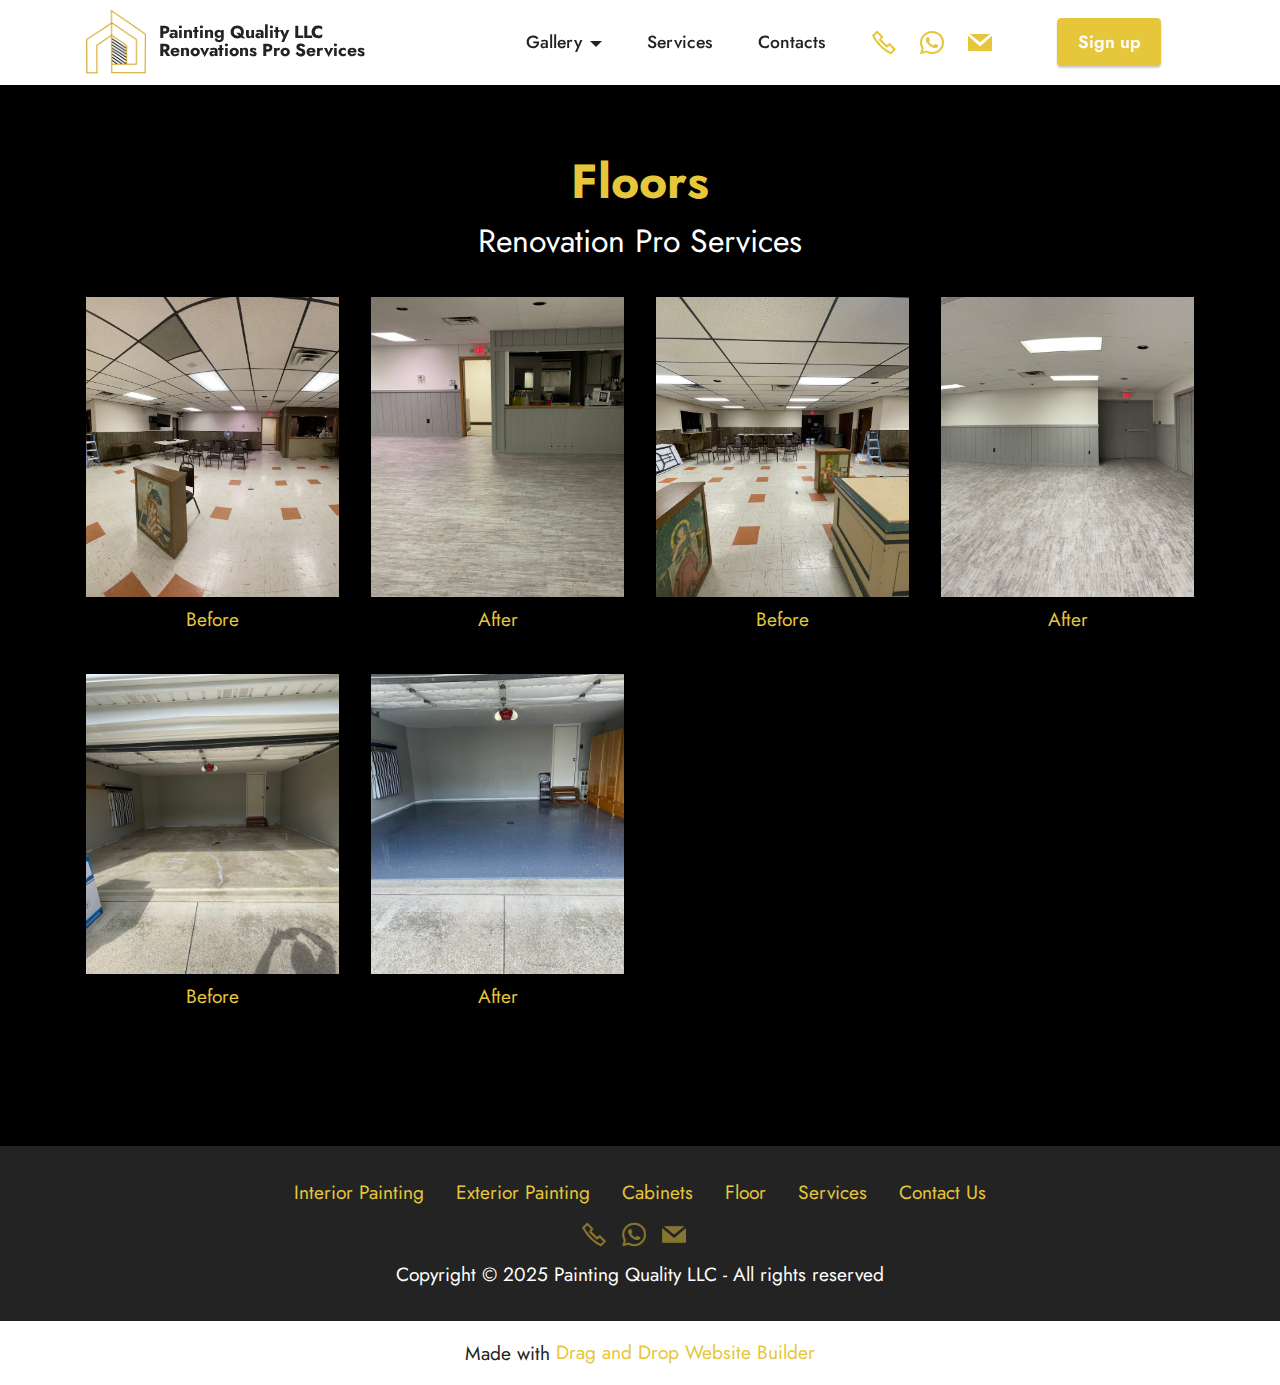
<file: Floors.html>
<!DOCTYPE html>
<html  >
<head>
  <!-- Site made with Mobirise Website Builder v5.8.4, https://mobirise.com -->
  <meta charset="UTF-8">
  <meta http-equiv="X-UA-Compatible" content="IE=edge">
  <meta name="generator" content="Mobirise v5.8.4, mobirise.com">
  <meta name="viewport" content="width=device-width, initial-scale=1, minimum-scale=1">
  <link rel="shortcut icon" href="assets/images/logo.png" type="image/x-icon">
  <meta name="description" content="Painting Quality LLC - Renovation Pro Services
High quality service, know our service it will be a pleasure to help you.">
  
  
  <title>Floors - Painting Quality LLC - Renovation Pro Services</title>
  <link rel="stylesheet" href="assets/web/assets/mobirise-icons2/mobirise2.css">
  <link rel="stylesheet" href="assets/bootstrap/css/bootstrap.min.css">
  <link rel="stylesheet" href="assets/bootstrap/css/bootstrap-grid.min.css">
  <link rel="stylesheet" href="assets/bootstrap/css/bootstrap-reboot.min.css">
  <link rel="stylesheet" href="assets/dropdown/css/style.css">
  <link rel="stylesheet" href="assets/socicon/css/styles.css">
  <link rel="stylesheet" href="assets/theme/css/style.css">
  <link rel="preload" href="https://fonts.googleapis.com/css?family=Roboto+Mono:100,200,300,400,500,600,700,100i,200i,300i,400i,500i,600i,700i&display=swap" as="style" onload="this.onload=null;this.rel='stylesheet'">
  <noscript><link rel="stylesheet" href="https://fonts.googleapis.com/css?family=Roboto+Mono:100,200,300,400,500,600,700,100i,200i,300i,400i,500i,600i,700i&display=swap"></noscript>
  <link rel="preload" href="https://fonts.googleapis.com/css?family=Jost:100,200,300,400,500,600,700,800,900,100i,200i,300i,400i,500i,600i,700i,800i,900i&display=swap" as="style" onload="this.onload=null;this.rel='stylesheet'">
  <noscript><link rel="stylesheet" href="https://fonts.googleapis.com/css?family=Jost:100,200,300,400,500,600,700,800,900,100i,200i,300i,400i,500i,600i,700i,800i,900i&display=swap"></noscript>
  <link rel="preload" as="style" href="assets/mobirise/css/mbr-additional.css"><link rel="stylesheet" href="assets/mobirise/css/mbr-additional.css" type="text/css">

  
  
  
</head>
<body>
  
  <section data-bs-version="5.1" class="menu menu3 cid-tCufCM5JVI" once="menu" id="menu3-d">
    
    <nav class="navbar navbar-dropdown navbar-fixed-top navbar-expand-lg">
        <div class="container">
            <div class="navbar-brand">
                <span class="navbar-logo">
                    <a href="index.html">
                        <img src="assets/images/logo.png" alt="Painting Quality LLC - Renovation Pro Services" style="height: 4rem;">
                    </a>
                </span>
                <span class="navbar-caption-wrap"><a class="navbar-caption text-black text-primary display-4" href="index.html">Painting Quality LLC<br>Renovations Pro Services</a></span>
            </div>
            <button class="navbar-toggler" type="button" data-toggle="collapse" data-bs-toggle="collapse" data-target="#navbarSupportedContent" data-bs-target="#navbarSupportedContent" aria-controls="navbarNavAltMarkup" aria-expanded="false" aria-label="Toggle navigation">
                <div class="hamburger">
                    <span></span>
                    <span></span>
                    <span></span>
                    <span></span>
                </div>
            </button>
            <div class="collapse navbar-collapse" id="navbarSupportedContent">
                <ul class="navbar-nav nav-dropdown" data-app-modern-menu="true"><li class="nav-item dropdown"><a class="nav-link link text-black dropdown-toggle display-4" href="https://mobiri.se" data-toggle="dropdown-submenu" data-bs-toggle="dropdown" data-bs-auto-close="outside" aria-expanded="false">Gallery</a><div class="dropdown-menu" aria-labelledby="dropdown-902"><a class="text-black dropdown-item text-primary display-4" href="InteriorPainting.html">Interior Painting</a><a class="text-black show dropdown-item text-primary display-4" href="ExteriorPainting.html">Exterior Painting</a><a class="text-black show dropdown-item text-primary display-4" href="Cabinets.html">Cabinets</a><a class="text-black show dropdown-item text-primary display-4" href="Floors.html">Floors</a></div></li>
                    <li class="nav-item"><a class="nav-link link text-black text-primary display-4" href="index.html#gallery3-5">
                            Services</a></li>
                    <li class="nav-item"><a class="nav-link link text-black text-primary display-4" href="index.html#contacts1-6">Contacts</a>
                    </li></ul>
                <div class="icons-menu">
                    <a class="iconfont-wrapper" href="tel:+1-216-544-8414">
                        <span class="p-2 mbr-iconfont mobi-mbri-phone mobi-mbri" style="color: rgb(230, 198, 59); fill: rgb(230, 198, 59);"></span>
                    </a>
                    <a class="iconfont-wrapper" href="https://wa.me/12165448414">
                        <span class="p-2 mbr-iconfont socicon-whatsapp socicon" style="color: rgb(230, 198, 59); fill: rgb(230, 198, 59);"></span>
                    </a>
                    <a class="iconfont-wrapper" href="mailto:info@paintingqualityllc.com">
                        <span class="p-2 mbr-iconfont socicon-mail socicon" style="color: rgb(230, 198, 59); fill: rgb(230, 198, 59);"></span>
                    </a>
                    
                </div>
                <div class="navbar-buttons mbr-section-btn"><a class="btn btn-primary display-4" href="https://mail.zoho.com/portal/PaintingQualityLLC" target="_blank">
                        Sign up</a></div>
            </div>
        </div>
    </nav>
</section>

<section data-bs-version="5.1" class="gallery5 mbr-gallery cid-tCz3D1KMkE" id="gallery5-m">
    

    
    

    <div class="container">
        <div class="mbr-section-head">
            <h3 class="mbr-section-title mbr-fonts-style align-center m-0 display-2"><strong>Floors</strong></h3>
            <h4 class="mbr-section-subtitle mbr-fonts-style align-center mb-0 mt-2 display-5">Renovation Pro Services</h4>
        </div>
        <div class="row mbr-gallery mt-4">
            <div class="col-12 col-md-6 col-lg-3 item gallery-image">
                <div class="item-wrapper" data-toggle="modal" data-bs-toggle="modal" data-target="#tJlAbAFwGl-modal" data-bs-target="#tJlAbAFwGl-modal">
                    <img class="w-100" src="assets/images/pisos.jpg" alt="" data-slide-to="0" data-bs-slide-to="0" data-target="#lb-tJlAbAFwGl" data-bs-target="#lb-tJlAbAFwGl">
                    <div class="icon-wrapper">
                        <span class="mobi-mbri mobi-mbri-search mbr-iconfont mbr-iconfont-btn"></span>
                    </div>
                </div>
                <h6 class="mbr-item-subtitle mbr-fonts-style align-center mb-2 mt-2 display-7">Before</h6>
            </div><div class="col-12 col-md-6 col-lg-3 item gallery-image">
                <div class="item-wrapper" data-toggle="modal" data-bs-toggle="modal" data-target="#tJlAbAFwGl-modal" data-bs-target="#tJlAbAFwGl-modal">
                    <img class="w-100" src="assets/images/pisosa.jpg" alt="" data-slide-to="1" data-bs-slide-to="1" data-target="#lb-tJlAbAFwGl" data-bs-target="#lb-tJlAbAFwGl">
                    <div class="icon-wrapper">
                        <span class="mobi-mbri mobi-mbri-search mbr-iconfont mbr-iconfont-btn"></span>
                    </div>
                </div>
                <h6 class="mbr-item-subtitle mbr-fonts-style align-center mb-2 mt-2 display-7">After</h6>
            </div><div class="col-12 col-md-6 col-lg-3 item gallery-image">
                <div class="item-wrapper" data-toggle="modal" data-bs-toggle="modal" data-target="#tJlAbAFwGl-modal" data-bs-target="#tJlAbAFwGl-modal">
                    <img class="w-100" src="assets/images/p2.jpg" alt="" data-slide-to="2" data-bs-slide-to="2" data-target="#lb-tJlAbAFwGl" data-bs-target="#lb-tJlAbAFwGl">
                    <div class="icon-wrapper">
                        <span class="mobi-mbri mobi-mbri-search mbr-iconfont mbr-iconfont-btn"></span>
                    </div>
                </div>
                <h6 class="mbr-item-subtitle mbr-fonts-style align-center mb-2 mt-2 display-7">Before</h6>
            </div><div class="col-12 col-md-6 col-lg-3 item gallery-image">
                <div class="item-wrapper" data-toggle="modal" data-bs-toggle="modal" data-target="#tJlAbAFwGl-modal" data-bs-target="#tJlAbAFwGl-modal">
                    <img class="w-100" src="assets/images/p2-2.jpg" alt="" data-slide-to="3" data-bs-slide-to="3" data-target="#lb-tJlAbAFwGl" data-bs-target="#lb-tJlAbAFwGl">
                    <div class="icon-wrapper">
                        <span class="mobi-mbri mobi-mbri-search mbr-iconfont mbr-iconfont-btn"></span>
                    </div>
                </div>
                <h6 class="mbr-item-subtitle mbr-fonts-style align-center mb-2 mt-2 display-7">After</h6>
            </div><div class="col-12 col-md-6 col-lg-3 item gallery-image">
                <div class="item-wrapper" data-toggle="modal" data-bs-toggle="modal" data-target="#tJlAbAFwGl-modal" data-bs-target="#tJlAbAFwGl-modal">
                    <img class="w-100" src="assets/images/floors.jpg" alt="" data-slide-to="4" data-bs-slide-to="4" data-target="#lb-tJlAbAFwGl" data-bs-target="#lb-tJlAbAFwGl">
                    <div class="icon-wrapper">
                        <span class="mobi-mbri mobi-mbri-search mbr-iconfont mbr-iconfont-btn"></span>
                    </div>
                </div>
                <h6 class="mbr-item-subtitle mbr-fonts-style align-center mb-2 mt-2 display-7">Before</h6>
            </div><div class="col-12 col-md-6 col-lg-3 item gallery-image">
                <div class="item-wrapper" data-toggle="modal" data-bs-toggle="modal" data-target="#tJlAbAFwGl-modal" data-bs-target="#tJlAbAFwGl-modal">
                    <img class="w-100" src="assets/images/floorsa.jpg" alt="" data-slide-to="5" data-bs-slide-to="5" data-target="#lb-tJlAbAFwGl" data-bs-target="#lb-tJlAbAFwGl">
                    <div class="icon-wrapper">
                        <span class="mobi-mbri mobi-mbri-search mbr-iconfont mbr-iconfont-btn"></span>
                    </div>
                </div>
                <h6 class="mbr-item-subtitle mbr-fonts-style align-center mb-2 mt-2 display-7">After</h6>
            </div>
            
            
            
        </div>

        <div class="modal mbr-slider" tabindex="-1" role="dialog" aria-hidden="true" id="tJlAbAFwGl-modal">
            <div class="modal-dialog" role="document">
                <div class="modal-content">
                    <div class="modal-body">
                        <div class="carousel slide carousel-fade" id="lb-tJlAbAFwGl" data-interval="5000" data-bs-interval="5000">
                            <div class="carousel-inner">
                                <div class="carousel-item active">
                                    <img class="d-block w-100" src="assets/images/pisos.jpg" alt="Mobirise Website Builder">
                                </div><div class="carousel-item">
                                    <img class="d-block w-100" src="assets/images/pisosa.jpg" alt="Mobirise Website Builder">
                                </div><div class="carousel-item">
                                    <img class="d-block w-100" src="assets/images/p2.jpg" alt="Mobirise Website Builder">
                                </div><div class="carousel-item">
                                    <img class="d-block w-100" src="assets/images/p2-2.jpg" alt="Mobirise Website Builder">
                                </div><div class="carousel-item">
                                    <img class="d-block w-100" src="assets/images/floors.jpg" alt="Mobirise Website Builder">
                                </div><div class="carousel-item">
                                    <img class="d-block w-100" src="assets/images/floorsa.jpg" alt="Mobirise Website Builder">
                                </div>
                                
                                
                                
                            </div>
                            <ol class="carousel-indicators">
                                <li data-slide-to="0" data-bs-slide-to="0" class="active" data-target="#lb-tJlAbAFwGl" data-bs-target="#lb-tJlAbAFwGl"></li><li data-slide-to="1" data-bs-slide-to="1" class="" data-target="#lb-tJlAbAFwGl" data-bs-target="#lb-tJlAbAFwGl"></li><li data-slide-to="2" data-bs-slide-to="2" class="" data-target="#lb-tJlAbAFwGl" data-bs-target="#lb-tJlAbAFwGl"></li><li data-slide-to="3" data-bs-slide-to="3" class="" data-target="#lb-tJlAbAFwGl" data-bs-target="#lb-tJlAbAFwGl"></li><li data-slide-to="4" data-bs-slide-to="4" class="" data-target="#lb-tJlAbAFwGl" data-bs-target="#lb-tJlAbAFwGl"></li><li data-slide-to="5" data-bs-slide-to="5" class="" data-target="#lb-tJlAbAFwGl" data-bs-target="#lb-tJlAbAFwGl"></li>
                                
                                
                                
                            </ol>
                            <a role="button" href="" class="close" data-dismiss="modal" data-bs-dismiss="modal" aria-label="Close">
                            </a>
                            <a class="carousel-control-prev carousel-control" role="button" data-slide="prev" data-bs-slide="prev" href="#lb-tJlAbAFwGl">
                                <span class="mobi-mbri mobi-mbri-arrow-prev" aria-hidden="true"></span>
                                <span class="sr-only visually-hidden">Previous</span>
                            </a>
                            <a class="carousel-control-next carousel-control" role="button" data-slide="next" data-bs-slide="next" href="#lb-tJlAbAFwGl">
                                <span class="mobi-mbri mobi-mbri-arrow-next" aria-hidden="true"></span>
                                <span class="sr-only visually-hidden">Next</span>
                            </a>
                        </div>
                    </div>
                </div>
            </div>
        </div>
    </div>
</section>

<section data-bs-version="5.1" class="footer3 cid-tCusxe3erz" once="footers" id="footer3-e">

    

    

    <div class="container">
        <div class="media-container-row align-center mbr-white">
            <div class="row row-links">
                <ul class="foot-menu">
                    
                    
                    
                    
                    
                <li class="foot-menu-item mbr-fonts-style display-7"><a href="InteriorPainting.html" class="text-primary">Interior Painting</a></li><li class="foot-menu-item mbr-fonts-style display-7"><a href="ExteriorPainting.html" class="text-primary">Exterior Painting</a></li><li class="foot-menu-item mbr-fonts-style display-7"><a href="Cabinets.html" class="text-primary">Cabinets</a></li><li class="foot-menu-item mbr-fonts-style display-7"><a href="Floors.html" class="text-primary">Floor</a></li><li class="foot-menu-item mbr-fonts-style display-7"><a href="index.html#gallery3-5" class="text-primary">Services</a></li><li class="foot-menu-item mbr-fonts-style display-7">
                        <a class="text-primary" href="index.html#contacts1-6" target="_blank">Contact Us</a>
                    </li></ul>
            </div>
            <div class="row social-row">
                <div class="social-list align-right pb-2">
                    
                    
                    
                    
                    
                    
                <div class="soc-item">
                        <a href="tel:+1-216-544-8414">
                            <span class="mbr-iconfont mbr-iconfont-social mobi-mbri-phone mobi-mbri" style="color: rgb(230, 198, 59); fill: rgb(230, 198, 59);"></span>
                        </a>
                    </div><div class="soc-item">
                        <a href="https://wa.me/12165448414">
                            <span class="mbr-iconfont mbr-iconfont-social socicon-whatsapp socicon" style="color: rgb(230, 198, 59); fill: rgb(230, 198, 59);"></span>
                        </a>
                    </div><div class="soc-item">
                        <a href="mailto:info@paintingqualityllc.com">
                            <span class="mbr-iconfont mbr-iconfont-social socicon-mail socicon" style="color: rgb(230, 198, 59); fill: rgb(230, 198, 59);"></span>
                        </a>
                    </div></div>
            </div>
            <div class="row row-copirayt">
                <p class="mbr-text mb-0 mbr-fonts-style mbr-white align-center display-7">Copyright © 2025 Painting Quality LLC - All rights reserved</p>
            </div>
        </div>
    </div>
</section><section class="display-7" style="padding: 0;align-items: center;justify-content: center;flex-wrap: wrap;    align-content: center;display: flex;position: relative;height: 4rem;"><a href="https://mobiri.se/3000265" style="flex: 1 1;height: 4rem;position: absolute;width: 100%;z-index: 1;"><img alt="" style="height: 4rem;" src="[data-uri]"></a><p style="margin: 0;text-align: center;" class="display-7">Made with &#8204;</p><a style="z-index:1" href="https://mobirise.com/drag-drop-website-builder.html">Drag and Drop Website Builder</a></section><script src="assets/bootstrap/js/bootstrap.bundle.min.js"></script>  <script src="assets/smoothscroll/smooth-scroll.js"></script>  <script src="assets/ytplayer/index.js"></script>  <script src="assets/dropdown/js/navbar-dropdown.js"></script>  <script src="assets/theme/js/script.js"></script>  
  
  
</body>
</html>
</file>
<file: assets/web/assets/mobirise-icons2/mobirise2.css>
@font-face {
  font-family: 'Moririse2';
  font-display: swap;
  src:  url('mobirise2.eot?f2bix4');
  src:  url('mobirise2.eot?f2bix4#iefix') format('embedded-opentype'),
    url('mobirise2.ttf?f2bix4') format('truetype'),
    url('mobirise2.woff?f2bix4') format('woff'),
    url('mobirise2.svg?f2bix4#mobirise2') format('svg');
  font-weight: normal;
  font-style: normal;
}

[class^="mobi-"], [class*=" mobi-"] {
  /* use !important to prevent issues with browser extensions that change fonts */
  font-family: 'Moririse2' !important;
  speak: none;
  font-style: normal;
  font-weight: normal;
  font-variant: normal;
  text-transform: none;
  line-height: 1;

  /* Better Font Rendering =========== */
  -webkit-font-smoothing: antialiased;
  -moz-osx-font-smoothing: grayscale;
}

.mobi-mbri-add-submenu:before {
  content: "\e900";
}
.mobi-mbri-alert:before {
  content: "\e901";
}
.mobi-mbri-align-center:before {
  content: "\e902";
}
.mobi-mbri-align-justify:before {
  content: "\e903";
}
.mobi-mbri-align-left:before {
  content: "\e904";
}
.mobi-mbri-align-right:before {
  content: "\e905";
}
.mobi-mbri-android:before {
  content: "\e906";
}
.mobi-mbri-apple:before {
  content: "\e907";
}
.mobi-mbri-arrow-down:before {
  content: "\e908";
}
.mobi-mbri-arrow-next:before {
  content: "\e909";
}
.mobi-mbri-arrow-prev:before {
  content: "\e90a";
}
.mobi-mbri-arrow-up:before {
  content: "\e90b";
}
.mobi-mbri-bold:before {
  content: "\e90c";
}
.mobi-mbri-bookmark:before {
  content: "\e90d";
}
.mobi-mbri-bootstrap:before {
  content: "\e90e";
}
.mobi-mbri-briefcase:before {
  content: "\e90f";
}
.mobi-mbri-browse:before {
  content: "\e910";
}
.mobi-mbri-bulleted-list:before {
  content: "\e911";
}
.mobi-mbri-calendar:before {
  content: "\e912";
}
.mobi-mbri-camera:before {
  content: "\e913";
}
.mobi-mbri-cart-add:before {
  content: "\e914";
}
.mobi-mbri-cart-full:before {
  content: "\e915";
}
.mobi-mbri-cash:before {
  content: "\e916";
}
.mobi-mbri-change-style:before {
  content: "\e917";
}
.mobi-mbri-chat:before {
  content: "\e918";
}
.mobi-mbri-clock:before {
  content: "\e919";
}
.mobi-mbri-close:before {
  content: "\e91a";
}
.mobi-mbri-cloud:before {
  content: "\e91b";
}
.mobi-mbri-code:before {
  content: "\e91c";
}
.mobi-mbri-contact-form:before {
  content: "\e91d";
}
.mobi-mbri-credit-card:before {
  content: "\e91e";
}
.mobi-mbri-cursor-click:before {
  content: "\e91f";
}
.mobi-mbri-cust-feedback:before {
  content: "\e920";
}
.mobi-mbri-database:before {
  content: "\e921";
}
.mobi-mbri-delivery:before {
  content: "\e922";
}
.mobi-mbri-desktop:before {
  content: "\e923";
}
.mobi-mbri-devices:before {
  content: "\e924";
}
.mobi-mbri-down:before {
  content: "\e925";
}
.mobi-mbri-download-2:before {
  content: "\e926";
}
.mobi-mbri-download:before {
  content: "\e927";
}
.mobi-mbri-drag-n-drop-2:before {
  content: "\e928";
}
.mobi-mbri-drag-n-drop:before {
  content: "\e929";
}
.mobi-mbri-edit-2:before {
  content: "\e92a";
}
.mobi-mbri-edit:before {
  content: "\e92b";
}
.mobi-mbri-error:before {
  content: "\e92c";
}
.mobi-mbri-extension:before {
  content: "\e92d";
}
.mobi-mbri-features:before {
  content: "\e92e";
}
.mobi-mbri-file:before {
  content: "\e92f";
}
.mobi-mbri-flag:before {
  content: "\e930";
}
.mobi-mbri-folder:before {
  content: "\e931";
}
.mobi-mbri-gift:before {
  content: "\e932";
}
.mobi-mbri-github:before {
  content: "\e933";
}
.mobi-mbri-globe-2:before {
  content: "\e934";
}
.mobi-mbri-globe:before {
  content: "\e935";
}
.mobi-mbri-growing-chart:before {
  content: "\e936";
}
.mobi-mbri-hearth:before {
  content: "\e937";
}
.mobi-mbri-help:before {
  content: "\e938";
}
.mobi-mbri-home:before {
  content: "\e939";
}
.mobi-mbri-hot-cup:before {
  content: "\e93a";
}
.mobi-mbri-idea:before {
  content: "\e93b";
}
.mobi-mbri-image-gallery:before {
  content: "\e93c";
}
.mobi-mbri-image-slider:before {
  content: "\e93d";
}
.mobi-mbri-info:before {
  content: "\e93e";
}
.mobi-mbri-italic:before {
  content: "\e93f";
}
.mobi-mbri-key:before {
  content: "\e940";
}
.mobi-mbri-laptop:before {
  content: "\e941";
}
.mobi-mbri-layers:before {
  content: "\e942";
}
.mobi-mbri-left-right:before {
  content: "\e943";
}
.mobi-mbri-left:before {
  content: "\e944";
}
.mobi-mbri-letter:before {
  content: "\e945";
}
.mobi-mbri-like:before {
  content: "\e946";
}
.mobi-mbri-link:before {
  content: "\e947";
}
.mobi-mbri-lock:before {
  content: "\e948";
}
.mobi-mbri-login:before {
  content: "\e949";
}
.mobi-mbri-logout:before {
  content: "\e94a";
}
.mobi-mbri-magic-stick:before {
  content: "\e94b";
}
.mobi-mbri-map-pin:before {
  content: "\e94c";
}
.mobi-mbri-menu:before {
  content: "\e94d";
}
.mobi-mbri-mobile-2:before {
  content: "\e94e";
}
.mobi-mbri-mobile-horizontal:before {
  content: "\e94f";
}
.mobi-mbri-mobile:before {
  content: "\e950";
}
.mobi-mbri-mobirise:before {
  content: "\e951";
}
.mobi-mbri-more-horizontal:before {
  content: "\e952";
}
.mobi-mbri-more-vertical:before {
  content: "\e953";
}
.mobi-mbri-music:before {
  content: "\e954";
}
.mobi-mbri-new-file:before {
  content: "\e955";
}
.mobi-mbri-numbered-list:before {
  content: "\e956";
}
.mobi-mbri-opened-folder:before {
  content: "\e957";
}
.mobi-mbri-pages:before {
  content: "\e958";
}
.mobi-mbri-paper-plane:before {
  content: "\e959";
}
.mobi-mbri-paperclip:before {
  content: "\e95a";
}
.mobi-mbri-phone:before {
  content: "\e95b";
}
.mobi-mbri-photo:before {
  content: "\e95c";
}
.mobi-mbri-photos:before {
  content: "\e95d";
}
.mobi-mbri-pin:before {
  content: "\e95e";
}
.mobi-mbri-play:before {
  content: "\e95f";
}
.mobi-mbri-plus:before {
  content: "\e960";
}
.mobi-mbri-preview:before {
  content: "\e961";
}
.mobi-mbri-print:before {
  content: "\e962";
}
.mobi-mbri-protect:before {
  content: "\e963";
}
.mobi-mbri-question:before {
  content: "\e964";
}
.mobi-mbri-quote-left:before {
  content: "\e965";
}
.mobi-mbri-quote-right:before {
  content: "\e966";
}
.mobi-mbri-redo:before {
  content: "\e967";
}
.mobi-mbri-refresh:before {
  content: "\e968";
}
.mobi-mbri-responsive-2:before {
  content: "\e969";
}
.mobi-mbri-responsive:before {
  content: "\e96a";
}
.mobi-mbri-right:before {
  content: "\e96b";
}
.mobi-mbri-rocket:before {
  content: "\e96c";
}
.mobi-mbri-sad-face:before {
  content: "\e96d";
}
.mobi-mbri-sale:before {
  content: "\e96e";
}
.mobi-mbri-save:before {
  content: "\e96f";
}
.mobi-mbri-search:before {
  content: "\e970";
}
.mobi-mbri-setting-2:before {
  content: "\e971";
}
.mobi-mbri-setting-3:before {
  content: "\e972";
}
.mobi-mbri-setting:before {
  content: "\e973";
}
.mobi-mbri-share:before {
  content: "\e974";
}
.mobi-mbri-shopping-bag:before {
  content: "\e975";
}
.mobi-mbri-shopping-basket:before {
  content: "\e976";
}
.mobi-mbri-shopping-cart:before {
  content: "\e977";
}
.mobi-mbri-sites:before {
  content: "\e978";
}
.mobi-mbri-smile-face:before {
  content: "\e979";
}
.mobi-mbri-speed:before {
  content: "\e97a";
}
.mobi-mbri-star:before {
  content: "\e97b";
}
.mobi-mbri-success:before {
  content: "\e97c";
}
.mobi-mbri-sun:before {
  content: "\e97d";
}
.mobi-mbri-sun2:before {
  content: "\e97e";
}
.mobi-mbri-tablet-vertical:before {
  content: "\e97f";
}
.mobi-mbri-tablet:before {
  content: "\e980";
}
.mobi-mbri-target:before {
  content: "\e981";
}
.mobi-mbri-timer:before {
  content: "\e982";
}
.mobi-mbri-to-ftp:before {
  content: "\e983";
}
.mobi-mbri-to-local-drive:before {
  content: "\e984";
}
.mobi-mbri-touch-swipe:before {
  content: "\e985";
}
.mobi-mbri-touch:before {
  content: "\e986";
}
.mobi-mbri-trash:before {
  content: "\e987";
}
.mobi-mbri-underline:before {
  content: "\e988";
}
.mobi-mbri-undo:before {
  content: "\e989";
}
.mobi-mbri-unlink:before {
  content: "\e98a";
}
.mobi-mbri-unlock:before {
  content: "\e98b";
}
.mobi-mbri-up-down:before {
  content: "\e98c";
}
.mobi-mbri-up:before {
  content: "\e98d";
}
.mobi-mbri-update:before {
  content: "\e98e";
}
.mobi-mbri-upload-2:before {
  content: "\e98f";
}
.mobi-mbri-upload:before {
  content: "\e990";
}
.mobi-mbri-user-2:before {
  content: "\e991";
}
.mobi-mbri-user:before {
  content: "\e992";
}
.mobi-mbri-users:before {
  content: "\e993";
}
.mobi-mbri-video-play:before {
  content: "\e994";
}
.mobi-mbri-video:before {
  content: "\e995";
}
.mobi-mbri-watch:before {
  content: "\e996";
}
.mobi-mbri-website-theme-2:before {
  content: "\e997";
}
.mobi-mbri-website-theme:before {
  content: "\e998";
}
.mobi-mbri-wifi:before {
  content: "\e999";
}
.mobi-mbri-windows:before {
  content: "\e99a";
}
.mobi-mbri-zoom-in:before {
  content: "\e99b";
}
.mobi-mbri-zoom-out:before {
  content: "\e99c";
}
</file>
<file: assets/dropdown/css/style.css>
.navbar-dropdown {
  left: 0;
  padding: 0;
  position: absolute;
  right: 0;
  top: 0;
  transition: all 0.45s ease;
  z-index: 1030;
  background: #282828; }
  .navbar-dropdown .navbar-logo {
    margin-right: 0.8rem;
    transition: margin 0.3s ease-in-out;
    vertical-align: middle; }
    .navbar-dropdown .navbar-logo img {
      height: 3.125rem;
      transition: all 0.3s ease-in-out; }
    .navbar-dropdown .navbar-logo.mbr-iconfont {
      font-size: 3.125rem;
      line-height: 3.125rem; }
  .navbar-dropdown .navbar-caption {
    font-weight: 700;
    white-space: normal;
    vertical-align: -4px;
    line-height: 3.125rem !important; }
    .navbar-dropdown .navbar-caption, .navbar-dropdown .navbar-caption:hover {
      color: inherit;
      text-decoration: none; }
  .navbar-dropdown .mbr-iconfont + .navbar-caption {
    vertical-align: -1px; }
  .navbar-dropdown.navbar-fixed-top {
    position: fixed; }
  .navbar-dropdown .navbar-brand span {
    vertical-align: -4px; }
  .navbar-dropdown.bg-color.transparent {
    background: none; }
  .navbar-dropdown.navbar-short .navbar-brand {
    padding: 0.625rem 0; }
    .navbar-dropdown.navbar-short .navbar-brand span {
      vertical-align: -1px; }
  .navbar-dropdown.navbar-short .navbar-caption {
    line-height: 2.375rem !important;
    vertical-align: -2px; }
  .navbar-dropdown.navbar-short .navbar-logo {
    margin-right: 0.5rem; }
    .navbar-dropdown.navbar-short .navbar-logo img {
      height: 2.375rem; }
    .navbar-dropdown.navbar-short .navbar-logo.mbr-iconfont {
      font-size: 2.375rem;
      line-height: 2.375rem; }
  .navbar-dropdown.navbar-short .mbr-table-cell {
    height: 3.625rem; }
  .navbar-dropdown .navbar-close {
    left: 0.6875rem;
    position: fixed;
    top: 0.75rem;
    z-index: 1000; }
  .navbar-dropdown .hamburger-icon {
    content: "";
    display: inline-block;
    vertical-align: middle;
    width: 16px;
    -webkit-box-shadow: 0 -6px 0 1px #282828,0 0 0 1px #282828,0 6px 0 1px #282828;
    -moz-box-shadow: 0 -6px 0 1px #282828,0 0 0 1px #282828,0 6px 0 1px #282828;
    box-shadow: 0 -6px 0 1px #282828,0 0 0 1px #282828,0 6px 0 1px #282828; }

.dropdown-menu .dropdown-toggle[data-toggle="dropdown-submenu"]::after {
  border-bottom: 0.35em solid transparent;
  border-left: 0.35em solid;
  border-right: 0;
  border-top: 0.35em solid transparent;
  margin-left: 0.3rem; }

.dropdown-menu .dropdown-item:focus {
  outline: 0; }

.nav-dropdown {
  font-size: 0.75rem;
  font-weight: 500;
  height: auto !important; }
  .nav-dropdown .nav-btn {
    padding-left: 1rem; }
  .nav-dropdown .link {
    margin: .667em 1.667em;
    font-weight: 500;
    padding: 0;
    transition: color .2s ease-in-out; }
    .nav-dropdown .link.dropdown-toggle {
      margin-right: 2.583em; }
      .nav-dropdown .link.dropdown-toggle::after {
        margin-left: .25rem;
        border-top: 0.35em solid;
        border-right: 0.35em solid transparent;
        border-left: 0.35em solid transparent;
        border-bottom: 0; }
      .nav-dropdown .link.dropdown-toggle[aria-expanded="true"] {
        margin: 0;
        padding: 0.667em 3.263em  0.667em 1.667em; }
  .nav-dropdown .link::after,
  .nav-dropdown .dropdown-item::after {
    color: inherit; }
  .nav-dropdown .btn {
    font-size: 0.75rem;
    font-weight: 700;
    letter-spacing: 0;
    margin-bottom: 0;
    padding-left: 1.25rem;
    padding-right: 1.25rem; }
  .nav-dropdown .dropdown-menu {
    border-radius: 0;
    border: 0;
    left: 0;
    margin: 0;
    padding-bottom: 1.25rem;
    padding-top: 1.25rem;
    position: relative; }
  .nav-dropdown .dropdown-submenu {
    margin-left: 0.125rem;
    top: 0; }
  .nav-dropdown .dropdown-item {
    font-weight: 500;
    line-height: 2;
    padding: 0.3846em 4.615em 0.3846em 1.5385em;
    position: relative;
    transition: color .2s ease-in-out, background-color .2s ease-in-out; }
    .nav-dropdown .dropdown-item::after {
      margin-top: -0.3077em;
      position: absolute;
      right: 1.1538em;
      top: 50%; }
    .nav-dropdown .dropdown-item:focus, .nav-dropdown .dropdown-item:hover {
      background: none; }

@media (max-width: 767px) {
  .nav-dropdown.navbar-toggleable-sm {
    bottom: 0;
    display: none;
    left: 0;
    overflow-x: hidden;
    position: fixed;
    top: 0;
    transform: translateX(-100%);
    -ms-transform: translateX(-100%);
    -webkit-transform: translateX(-100%);
    width: 18.75rem;
    z-index: 999; } }
.nav-dropdown.navbar-toggleable-xl {
  bottom: 0;
  display: none;
  left: 0;
  overflow-x: hidden;
  position: fixed;
  top: 0;
  transform: translateX(-100%);
  -ms-transform: translateX(-100%);
  -webkit-transform: translateX(-100%);
  width: 18.75rem;
  z-index: 999; }

.nav-dropdown-sm {
  display: block !important;
  overflow-x: hidden;
  overflow: auto;
  padding-top: 3.875rem; }
  .nav-dropdown-sm::after {
    content: "";
    display: block;
    height: 3rem;
    width: 100%; }
  .nav-dropdown-sm.collapse.in ~ .navbar-close {
    display: block !important; }
  .nav-dropdown-sm.collapsing, .nav-dropdown-sm.collapse.in {
    transform: translateX(0);
    -ms-transform: translateX(0);
    -webkit-transform: translateX(0);
    transition: all 0.25s ease-out;
    -webkit-transition: all 0.25s ease-out;
    background: #282828; }
  .nav-dropdown-sm.collapsing[aria-expanded="false"] {
    transform: translateX(-100%);
    -ms-transform: translateX(-100%);
    -webkit-transform: translateX(-100%); }
  .nav-dropdown-sm .nav-item {
    display: block;
    margin-left: 0 !important;
    padding-left: 0; }
  .nav-dropdown-sm .link,
  .nav-dropdown-sm .dropdown-item {
    border-top: 1px dotted rgba(255, 255, 255, 0.1);
    font-size: 0.8125rem;
    line-height: 1.6;
    margin: 0 !important;
    padding: 0.875rem 2.4rem 0.875rem 1.5625rem !important;
    position: relative;
    white-space: normal; }
    .nav-dropdown-sm .link:focus, .nav-dropdown-sm .link:hover,
    .nav-dropdown-sm .dropdown-item:focus,
    .nav-dropdown-sm .dropdown-item:hover {
      background: rgba(0, 0, 0, 0.2) !important;
      color: #c0a375; }
  .nav-dropdown-sm .nav-btn {
    position: relative;
    padding: 1.5625rem 1.5625rem 0 1.5625rem; }
    .nav-dropdown-sm .nav-btn::before {
      border-top: 1px dotted rgba(255, 255, 255, 0.1);
      content: "";
      left: 0;
      position: absolute;
      top: 0;
      width: 100%; }
    .nav-dropdown-sm .nav-btn + .nav-btn {
      padding-top: 0.625rem; }
      .nav-dropdown-sm .nav-btn + .nav-btn::before {
        display: none; }
  .nav-dropdown-sm .btn {
    padding: 0.625rem 0; }
  .nav-dropdown-sm .dropdown-toggle[data-toggle="dropdown-submenu"]::after {
    margin-left: .25rem;
    border-top: 0.35em solid;
    border-right: 0.35em solid transparent;
    border-left: 0.35em solid transparent;
    border-bottom: 0; }
  .nav-dropdown-sm .dropdown-toggle[data-toggle="dropdown-submenu"][aria-expanded="true"]::after {
    border-top: 0;
    border-right: 0.35em solid transparent;
    border-left: 0.35em solid transparent;
    border-bottom: 0.35em solid; }
  .nav-dropdown-sm .dropdown-menu {
    margin: 0;
    padding: 0;
    position: relative;
    top: 0;
    left: 0;
    width: 100%;
    border: 0;
    float: none;
    border-radius: 0;
    background: none; }
  .nav-dropdown-sm .dropdown-submenu {
    left: 100%;
    margin-left: 0.125rem;
    margin-top: -1.25rem;
    top: 0; }

.navbar-toggleable-sm .nav-dropdown .dropdown-menu {
  position: absolute; }

.navbar-toggleable-sm .nav-dropdown .dropdown-submenu {
  left: 100%;
  margin-left: 0.125rem;
  margin-top: -1.25rem;
  top: 0; }

.navbar-toggleable-sm.opened .nav-dropdown .dropdown-menu {
  position: relative; }

.navbar-toggleable-sm.opened .nav-dropdown .dropdown-submenu {
  left: 0;
  margin-left: 00rem;
  margin-top: 0rem;
  top: 0; }

.is-builder .nav-dropdown.collapsing {
  transition: none !important; }
</file>
<file: assets/socicon/css/styles.css>
@charset "UTF-8";

@font-face {
  font-family: 'Socicon';
  src:  url('../fonts/socicon.eot');
  src:  url('../fonts/socicon.eot?#iefix') format('embedded-opentype'),
    url('../fonts/socicon.woff2') format('woff2'),
    url('../fonts/socicon.ttf') format('truetype'),
    url('../fonts/socicon.woff') format('woff'),
    url('../fonts/socicon.svg#socicon') format('svg');
  font-weight: normal;
  font-style: normal;
  font-display: swap;
}

[data-icon]:before {
  font-family: "socicon" !important;
  content: attr(data-icon);
  font-style: normal !important;
  font-weight: normal !important;
  font-variant: normal !important;
  text-transform: none !important;
  speak: none;
  line-height: 1;
  -webkit-font-smoothing: antialiased;
  -moz-osx-font-smoothing: grayscale;
}

[class^="socicon-"], [class*=" socicon-"] {
  /* use !important to prevent issues with browser extensions that change fonts */
  font-family: 'Socicon' !important;
  speak: none;
  font-style: normal;
  font-weight: normal;
  font-variant: normal;
  text-transform: none;
  line-height: 1;

  /* Better Font Rendering =========== */
  -webkit-font-smoothing: antialiased;
  -moz-osx-font-smoothing: grayscale;
}

.socicon-eitaa:before {
  content: "\e97c";
}
.socicon-soroush:before {
  content: "\e97d";
}
.socicon-bale:before {
  content: "\e97e";
}
.socicon-zazzle:before {
  content: "\e97b";
}
.socicon-society6:before {
  content: "\e97a";
}
.socicon-redbubble:before {
  content: "\e979";
}
.socicon-avvo:before {
  content: "\e978";
}
.socicon-stitcher:before {
  content: "\e977";
}
.socicon-googlehangouts:before {
  content: "\e974";
}
.socicon-dlive:before {
  content: "\e975";
}
.socicon-vsco:before {
  content: "\e976";
}
.socicon-flipboard:before {
  content: "\e973";
}
.socicon-ubuntu:before {
  content: "\e958";
}
.socicon-artstation:before {
  content: "\e959";
}
.socicon-invision:before {
  content: "\e95a";
}
.socicon-torial:before {
  content: "\e95b";
}
.socicon-collectorz:before {
  content: "\e95c";
}
.socicon-seenthis:before {
  content: "\e95d";
}
.socicon-googleplaymusic:before {
  content: "\e95e";
}
.socicon-debian:before {
  content: "\e95f";
}
.socicon-filmfreeway:before {
  content: "\e960";
}
.socicon-gnome:before {
  content: "\e961";
}
.socicon-itchio:before {
  content: "\e962";
}
.socicon-jamendo:before {
  content: "\e963";
}
.socicon-mix:before {
  content: "\e964";
}
.socicon-sharepoint:before {
  content: "\e965";
}
.socicon-tinder:before {
  content: "\e966";
}
.socicon-windguru:before {
  content: "\e967";
}
.socicon-cdbaby:before {
  content: "\e968";
}
.socicon-elementaryos:before {
  content: "\e969";
}
.socicon-stage32:before {
  content: "\e96a";
}
.socicon-tiktok:before {
  content: "\e96b";
}
.socicon-gitter:before {
  content: "\e96c";
}
.socicon-letterboxd:before {
  content: "\e96d";
}
.socicon-threema:before {
  content: "\e96e";
}
.socicon-splice:before {
  content: "\e96f";
}
.socicon-metapop:before {
  content: "\e970";
}
.socicon-naver:before {
  content: "\e971";
}
.socicon-remote:before {
  content: "\e972";
}
.socicon-internet:before {
  content: "\e957";
}
.socicon-moddb:before {
  content: "\e94b";
}
.socicon-indiedb:before {
  content: "\e94c";
}
.socicon-traxsource:before {
  content: "\e94d";
}
.socicon-gamefor:before {
  content: "\e94e";
}
.socicon-pixiv:before {
  content: "\e94f";
}
.socicon-myanimelist:before {
  content: "\e950";
}
.socicon-blackberry:before {
  content: "\e951";
}
.socicon-wickr:before {
  content: "\e952";
}
.socicon-spip:before {
  content: "\e953";
}
.socicon-napster:before {
  content: "\e954";
}
.socicon-beatport:before {
  content: "\e955";
}
.socicon-hackerone:before {
  content: "\e956";
}
.socicon-hackernews:before {
  content: "\e946";
}
.socicon-smashwords:before {
  content: "\e947";
}
.socicon-kobo:before {
  content: "\e948";
}
.socicon-bookbub:before {
  content: "\e949";
}
.socicon-mailru:before {
  content: "\e94a";
}
.socicon-gitlab:before {
  content: "\e945";
}
.socicon-instructables:before {
  content: "\e944";
}
.socicon-portfolio:before {
  content: "\e943";
}
.socicon-codered:before {
  content: "\e940";
}
.socicon-origin:before {
  content: "\e941";
}
.socicon-nextdoor:before {
  content: "\e942";
}
.socicon-udemy:before {
  content: "\e93f";
}
.socicon-livemaster:before {
  content: "\e93e";
}
.socicon-crunchbase:before {
  content: "\e93b";
}
.socicon-homefy:before {
  content: "\e93c";
}
.socicon-calendly:before {
  content: "\e93d";
}
.socicon-realtor:before {
  content: "\e90f";
}
.socicon-tidal:before {
  content: "\e910";
}
.socicon-qobuz:before {
  content: "\e911";
}
.socicon-natgeo:before {
  content: "\e912";
}
.socicon-mastodon:before {
  content: "\e913";
}
.socicon-unsplash:before {
  content: "\e914";
}
.socicon-homeadvisor:before {
  content: "\e915";
}
.socicon-angieslist:before {
  content: "\e916";
}
.socicon-codepen:before {
  content: "\e917";
}
.socicon-slack:before {
  content: "\e918";
}
.socicon-openaigym:before {
  content: "\e919";
}
.socicon-logmein:before {
  content: "\e91a";
}
.socicon-fiverr:before {
  content: "\e91b";
}
.socicon-gotomeeting:before {
  content: "\e91c";
}
.socicon-aliexpress:before {
  content: "\e91d";
}
.socicon-guru:before {
  content: "\e91e";
}
.socicon-appstore:before {
  content: "\e91f";
}
.socicon-homes:before {
  content: "\e920";
}
.socicon-zoom:before {
  content: "\e921";
}
.socicon-alibaba:before {
  content: "\e922";
}
.socicon-craigslist:before {
  content: "\e923";
}
.socicon-wix:before {
  content: "\e924";
}
.socicon-redfin:before {
  content: "\e925";
}
.socicon-googlecalendar:before {
  content: "\e926";
}
.socicon-shopify:before {
  content: "\e927";
}
.socicon-freelancer:before {
  content: "\e928";
}
.socicon-seedrs:before {
  content: "\e929";
}
.socicon-bing:before {
  content: "\e92a";
}
.socicon-doodle:before {
  content: "\e92b";
}
.socicon-bonanza:before {
  content: "\e92c";
}
.socicon-squarespace:before {
  content: "\e92d";
}
.socicon-toptal:before {
  content: "\e92e";
}
.socicon-gust:before {
  content: "\e92f";
}
.socicon-ask:before {
  content: "\e930";
}
.socicon-trulia:before {
  content: "\e931";
}
.socicon-loomly:before {
  content: "\e932";
}
.socicon-ghost:before {
  content: "\e933";
}
.socicon-upwork:before {
  content: "\e934";
}
.socicon-fundable:before {
  content: "\e935";
}
.socicon-booking:before {
  content: "\e936";
}
.socicon-googlemaps:before {
  content: "\e937";
}
.socicon-zillow:before {
  content: "\e938";
}
.socicon-niconico:before {
  content: "\e939";
}
.socicon-toneden:before {
  content: "\e93a";
}
.socicon-augment:before {
  content: "\e908";
}
.socicon-bitbucket:before {
  content: "\e909";
}
.socicon-fyuse:before {
  content: "\e90a";
}
.socicon-yt-gaming:before {
  content: "\e90b";
}
.socicon-sketchfab:before {
  content: "\e90c";
}
.socicon-mobcrush:before {
  content: "\e90d";
}
.socicon-microsoft:before {
  content: "\e90e";
}
.socicon-pandora:before {
  content: "\e907";
}
.socicon-messenger:before {
  content: "\e906";
}
.socicon-gamewisp:before {
  content: "\e905";
}
.socicon-bloglovin:before {
  content: "\e904";
}
.socicon-tunein:before {
  content: "\e903";
}
.socicon-gamejolt:before {
  content: "\e901";
}
.socicon-trello:before {
  content: "\e902";
}
.socicon-spreadshirt:before {
  content: "\e900";
}
.socicon-500px:before {
  content: "\e000";
}
.socicon-8tracks:before {
  content: "\e001";
}
.socicon-airbnb:before {
  content: "\e002";
}
.socicon-alliance:before {
  content: "\e003";
}
.socicon-amazon:before {
  content: "\e004";
}
.socicon-amplement:before {
  content: "\e005";
}
.socicon-android:before {
  content: "\e006";
}
.socicon-angellist:before {
  content: "\e007";
}
.socicon-apple:before {
  content: "\e008";
}
.socicon-appnet:before {
  content: "\e009";
}
.socicon-baidu:before {
  content: "\e00a";
}
.socicon-bandcamp:before {
  content: "\e00b";
}
.socicon-battlenet:before {
  content: "\e00c";
}
.socicon-mixer:before {
  content: "\e00d";
}
.socicon-bebee:before {
  content: "\e00e";
}
.socicon-bebo:before {
  content: "\e00f";
}
.socicon-behance:before {
  content: "\e010";
}
.socicon-blizzard:before {
  content: "\e011";
}
.socicon-blogger:before {
  content: "\e012";
}
.socicon-buffer:before {
  content: "\e013";
}
.socicon-chrome:before {
  content: "\e014";
}
.socicon-coderwall:before {
  content: "\e015";
}
.socicon-curse:before {
  content: "\e016";
}
.socicon-dailymotion:before {
  content: "\e017";
}
.socicon-deezer:before {
  content: "\e018";
}
.socicon-delicious:before {
  content: "\e019";
}
.socicon-deviantart:before {
  content: "\e01a";
}
.socicon-diablo:before {
  content: "\e01b";
}
.socicon-digg:before {
  content: "\e01c";
}
.socicon-discord:before {
  content: "\e01d";
}
.socicon-disqus:before {
  content: "\e01e";
}
.socicon-douban:before {
  content: "\e01f";
}
.socicon-draugiem:before {
  content: "\e020";
}
.socicon-dribbble:before {
  content: "\e021";
}
.socicon-drupal:before {
  content: "\e022";
}
.socicon-ebay:before {
  content: "\e023";
}
.socicon-ello:before {
  content: "\e024";
}
.socicon-endomodo:before {
  content: "\e025";
}
.socicon-envato:before {
  content: "\e026";
}
.socicon-etsy:before {
  content: "\e027";
}
.socicon-facebook:before {
  content: "\e028";
}
.socicon-feedburner:before {
  content: "\e029";
}
.socicon-filmweb:before {
  content: "\e02a";
}
.socicon-firefox:before {
  content: "\e02b";
}
.socicon-flattr:before {
  content: "\e02c";
}
.socicon-flickr:before {
  content: "\e02d";
}
.socicon-formulr:before {
  content: "\e02e";
}
.socicon-forrst:before {
  content: "\e02f";
}
.socicon-foursquare:before {
  content: "\e030";
}
.socicon-friendfeed:before {
  content: "\e031";
}
.socicon-github:before {
  content: "\e032";
}
.socicon-goodreads:before {
  content: "\e033";
}
.socicon-google:before {
  content: "\e034";
}
.socicon-googlescholar:before {
  content: "\e035";
}
.socicon-googlegroups:before {
  content: "\e036";
}
.socicon-googlephotos:before {
  content: "\e037";
}
.socicon-googleplus:before {
  content: "\e038";
}
.socicon-grooveshark:before {
  content: "\e039";
}
.socicon-hackerrank:before {
  content: "\e03a";
}
.socicon-hearthstone:before {
  content: "\e03b";
}
.socicon-hellocoton:before {
  content: "\e03c";
}
.socicon-heroes:before {
  content: "\e03d";
}
.socicon-smashcast:before {
  content: "\e03e";
}
.socicon-horde:before {
  content: "\e03f";
}
.socicon-houzz:before {
  content: "\e040";
}
.socicon-icq:before {
  content: "\e041";
}
.socicon-identica:before {
  content: "\e042";
}
.socicon-imdb:before {
  content: "\e043";
}
.socicon-instagram:before {
  content: "\e044";
}
.socicon-issuu:before {
  content: "\e045";
}
.socicon-istock:before {
  content: "\e046";
}
.socicon-itunes:before {
  content: "\e047";
}
.socicon-keybase:before {
  content: "\e048";
}
.socicon-lanyrd:before {
  content: "\e049";
}
.socicon-lastfm:before {
  content: "\e04a";
}
.socicon-line:before {
  content: "\e04b";
}
.socicon-linkedin:before {
  content: "\e04c";
}
.socicon-livejournal:before {
  content: "\e04d";
}
.socicon-lyft:before {
  content: "\e04e";
}
.socicon-macos:before {
  content: "\e04f";
}
.socicon-mail:before {
  content: "\e050";
}
.socicon-medium:before {
  content: "\e051";
}
.socicon-meetup:before {
  content: "\e052";
}
.socicon-mixcloud:before {
  content: "\e053";
}
.socicon-modelmayhem:before {
  content: "\e054";
}
.socicon-mumble:before {
  content: "\e055";
}
.socicon-myspace:before {
  content: "\e056";
}
.socicon-newsvine:before {
  content: "\e057";
}
.socicon-nintendo:before {
  content: "\e058";
}
.socicon-npm:before {
  content: "\e059";
}
.socicon-odnoklassniki:before {
  content: "\e05a";
}
.socicon-openid:before {
  content: "\e05b";
}
.socicon-opera:before {
  content: "\e05c";
}
.socicon-outlook:before {
  content: "\e05d";
}
.socicon-overwatch:before {
  content: "\e05e";
}
.socicon-patreon:before {
  content: "\e05f";
}
.socicon-paypal:before {
  content: "\e060";
}
.socicon-periscope:before {
  content: "\e061";
}
.socicon-persona:before {
  content: "\e062";
}
.socicon-pinterest:before {
  content: "\e063";
}
.socicon-play:before {
  content: "\e064";
}
.socicon-player:before {
  content: "\e065";
}
.socicon-playstation:before {
  content: "\e066";
}
.socicon-pocket:before {
  content: "\e067";
}
.socicon-qq:before {
  content: "\e068";
}
.socicon-quora:before {
  content: "\e069";
}
.socicon-raidcall:before {
  content: "\e06a";
}
.socicon-ravelry:before {
  content: "\e06b";
}
.socicon-reddit:before {
  content: "\e06c";
}
.socicon-renren:before {
  content: "\e06d";
}
.socicon-researchgate:before {
  content: "\e06e";
}
.socicon-residentadvisor:before {
  content: "\e06f";
}
.socicon-reverbnation:before {
  content: "\e070";
}
.socicon-rss:before {
  content: "\e071";
}
.socicon-sharethis:before {
  content: "\e072";
}
.socicon-skype:before {
  content: "\e073";
}
.socicon-slideshare:before {
  content: "\e074";
}
.socicon-smugmug:before {
  content: "\e075";
}
.socicon-snapchat:before {
  content: "\e076";
}
.socicon-songkick:before {
  content: "\e077";
}
.socicon-soundcloud:before {
  content: "\e078";
}
.socicon-spotify:before {
  content: "\e079";
}
.socicon-stackexchange:before {
  content: "\e07a";
}
.socicon-stackoverflow:before {
  content: "\e07b";
}
.socicon-starcraft:before {
  content: "\e07c";
}
.socicon-stayfriends:before {
  content: "\e07d";
}
.socicon-steam:before {
  content: "\e07e";
}
.socicon-storehouse:before {
  content: "\e07f";
}
.socicon-strava:before {
  content: "\e080";
}
.socicon-streamjar:before {
  content: "\e081";
}
.socicon-stumbleupon:before {
  content: "\e082";
}
.socicon-swarm:before {
  content: "\e083";
}
.socicon-teamspeak:before {
  content: "\e084";
}
.socicon-teamviewer:before {
  content: "\e085";
}
.socicon-technorati:before {
  content: "\e086";
}
.socicon-telegram:before {
  content: "\e087";
}
.socicon-tripadvisor:before {
  content: "\e088";
}
.socicon-tripit:before {
  content: "\e089";
}
.socicon-triplej:before {
  content: "\e08a";
}
.socicon-tumblr:before {
  content: "\e08b";
}
.socicon-twitch:before {
  content: "\e08c";
}
.socicon-twitter:before {
  content: "\e08d";
}
.socicon-uber:before {
  content: "\e08e";
}
.socicon-ventrilo:before {
  content: "\e08f";
}
.socicon-viadeo:before {
  content: "\e090";
}
.socicon-viber:before {
  content: "\e091";
}
.socicon-viewbug:before {
  content: "\e092";
}
.socicon-vimeo:before {
  content: "\e093";
}
.socicon-vine:before {
  content: "\e094";
}
.socicon-vkontakte:before {
  content: "\e095";
}
.socicon-warcraft:before {
  content: "\e096";
}
.socicon-wechat:before {
  content: "\e097";
}
.socicon-weibo:before {
  content: "\e098";
}
.socicon-whatsapp:before {
  content: "\e099";
}
.socicon-wikipedia:before {
  content: "\e09a";
}
.socicon-windows:before {
  content: "\e09b";
}
.socicon-wordpress:before {
  content: "\e09c";
}
.socicon-wykop:before {
  content: "\e09d";
}
.socicon-xbox:before {
  content: "\e09e";
}
.socicon-xing:before {
  content: "\e09f";
}
.socicon-yahoo:before {
  content: "\e0a0";
}
.socicon-yammer:before {
  content: "\e0a1";
}
.socicon-yandex:before {
  content: "\e0a2";
}
.socicon-yelp:before {
  content: "\e0a3";
}
.socicon-younow:before {
  content: "\e0a4";
}
.socicon-youtube:before {
  content: "\e0a5";
}
.socicon-zapier:before {
  content: "\e0a6";
}
.socicon-zerply:before {
  content: "\e0a7";
}
.socicon-zomato:before {
  content: "\e0a8";
}
.socicon-zynga:before {
  content: "\e0a9";
}
</file>
<file: assets/theme/css/style.css>
@charset "UTF-8";
section {
  background-color: #ffffff;
}

body {
  font-style: normal;
  line-height: 1.5;
  font-weight: 400;
  color: #232323;
  position: relative;
}

button {
  background-color: transparent;
  border-color: transparent;
}

section,
.container,
.container-fluid {
  position: relative;
  word-wrap: break-word;
}

a.mbr-iconfont:hover {
  text-decoration: none;
}

.article .lead p,
.article .lead ul,
.article .lead ol,
.article .lead pre,
.article .lead blockquote {
  margin-bottom: 0;
}

a {
  font-style: normal;
  font-weight: 400;
  cursor: pointer;
}
a, a:hover {
  text-decoration: none;
}

.mbr-section-title {
  font-style: normal;
  line-height: 1.3;
}

.mbr-section-subtitle {
  line-height: 1.3;
}

.mbr-text {
  font-style: normal;
  line-height: 1.7;
}

h1,
h2,
h3,
h4,
h5,
h6,
.display-1,
.display-2,
.display-4,
.display-5,
.display-7,
span,
p,
a {
  line-height: 1;
  word-break: break-word;
  word-wrap: break-word;
  font-weight: 400;
}

b,
strong {
  font-weight: bold;
}

input:-webkit-autofill, input:-webkit-autofill:hover, input:-webkit-autofill:focus, input:-webkit-autofill:active {
  transition-delay: 9999s;
  -webkit-transition-property: background-color, color;
  transition-property: background-color, color;
}

textarea[type=hidden] {
  display: none;
}

section {
  background-position: 50% 50%;
  background-repeat: no-repeat;
  background-size: cover;
}
section .mbr-background-video,
section .mbr-background-video-preview {
  position: absolute;
  bottom: 0;
  left: 0;
  right: 0;
  top: 0;
}

.hidden {
  visibility: hidden;
}

.mbr-z-index20 {
  z-index: 20;
}

/*! Base colors */
.mbr-white {
  color: #ffffff;
}

.mbr-black {
  color: #111111;
}

.mbr-bg-white {
  background-color: #ffffff;
}

.mbr-bg-black {
  background-color: #000000;
}

/*! Text-aligns */
.align-left {
  text-align: left;
}

.align-center {
  text-align: center;
}

.align-right {
  text-align: right;
}

/*! Font-weight  */
.mbr-light {
  font-weight: 300;
}

.mbr-regular {
  font-weight: 400;
}

.mbr-semibold {
  font-weight: 500;
}

.mbr-bold {
  font-weight: 700;
}

/*! Media  */
.media-content {
  flex-basis: 100%;
}

.media-container-row {
  display: flex;
  flex-direction: row;
  flex-wrap: wrap;
  justify-content: center;
  align-content: center;
  align-items: start;
}
.media-container-row .media-size-item {
  width: 400px;
}

.media-container-column {
  display: flex;
  flex-direction: column;
  flex-wrap: wrap;
  justify-content: center;
  align-content: center;
  align-items: stretch;
}
.media-container-column > * {
  width: 100%;
}

@media (min-width: 992px) {
  .media-container-row {
    flex-wrap: nowrap;
  }
}
figure {
  margin-bottom: 0;
  overflow: hidden;
}

figure[mbr-media-size] {
  transition: width 0.1s;
}

img,
iframe {
  display: block;
  width: 100%;
}

.card {
  background-color: transparent;
  border: none;
}

.card-box {
  width: 100%;
}

.card-img {
  text-align: center;
  flex-shrink: 0;
  -webkit-flex-shrink: 0;
}

.media {
  max-width: 100%;
  margin: 0 auto;
}

.mbr-figure {
  align-self: center;
}

.media-container > div {
  max-width: 100%;
}

.mbr-figure img,
.card-img img {
  width: 100%;
}

@media (max-width: 991px) {
  .media-size-item {
    width: auto !important;
  }

  .media {
    width: auto;
  }

  .mbr-figure {
    width: 100% !important;
  }
}
/*! Buttons */
.mbr-section-btn {
  margin-left: -0.6rem;
  margin-right: -0.6rem;
  font-size: 0;
}

.btn {
  font-weight: 600;
  border-width: 1px;
  font-style: normal;
  margin: 0.6rem 0.6rem;
  white-space: normal;
  transition: all 0.2s ease-in-out;
  display: inline-flex;
  align-items: center;
  justify-content: center;
  word-break: break-word;
}

.btn-sm {
  font-weight: 600;
  letter-spacing: 0px;
  transition: all 0.3s ease-in-out;
}

.btn-md {
  font-weight: 600;
  letter-spacing: 0px;
  transition: all 0.3s ease-in-out;
}

.btn-lg {
  font-weight: 600;
  letter-spacing: 0px;
  transition: all 0.3s ease-in-out;
}

.btn-form {
  margin: 0;
}
.btn-form:hover {
  cursor: pointer;
}

nav .mbr-section-btn {
  margin-left: 0rem;
  margin-right: 0rem;
}

/*! Btn icon margin */
.btn .mbr-iconfont,
.btn.btn-sm .mbr-iconfont {
  order: 1;
  cursor: pointer;
  margin-left: 0.5rem;
  vertical-align: sub;
}

.btn.btn-md .mbr-iconfont,
.btn.btn-md .mbr-iconfont {
  margin-left: 0.8rem;
}

.mbr-regular {
  font-weight: 400;
}

.mbr-semibold {
  font-weight: 500;
}

.mbr-bold {
  font-weight: 700;
}

[type=submit] {
  -webkit-appearance: none;
}

/*! Full-screen */
.mbr-fullscreen .mbr-overlay {
  min-height: 100vh;
}

.mbr-fullscreen {
  display: flex;
  display: -moz-flex;
  display: -ms-flex;
  display: -o-flex;
  align-items: center;
  min-height: 100vh;
  padding-top: 3rem;
  padding-bottom: 3rem;
}

/*! Map */
.map {
  height: 25rem;
  position: relative;
}
.map iframe {
  width: 100%;
  height: 100%;
}

/*! Scroll to top arrow */
.mbr-arrow-up {
  bottom: 25px;
  right: 90px;
  position: fixed;
  text-align: right;
  z-index: 5000;
  color: #ffffff;
  font-size: 22px;
}

.mbr-arrow-up a {
  background: rgba(0, 0, 0, 0.2);
  border-radius: 50%;
  color: #fff;
  display: inline-block;
  height: 60px;
  width: 60px;
  border: 2px solid #fff;
  outline-style: none !important;
  position: relative;
  text-decoration: none;
  transition: all 0.3s ease-in-out;
  cursor: pointer;
  text-align: center;
}
.mbr-arrow-up a:hover {
  background-color: rgba(0, 0, 0, 0.4);
}
.mbr-arrow-up a i {
  line-height: 60px;
}

.mbr-arrow-up-icon {
  display: block;
  color: #fff;
}

.mbr-arrow-up-icon::before {
  content: "›";
  display: inline-block;
  font-family: serif;
  font-size: 22px;
  line-height: 1;
  font-style: normal;
  position: relative;
  top: 6px;
  left: -4px;
  transform: rotate(-90deg);
}

/*! Arrow Down */
.mbr-arrow {
  position: absolute;
  bottom: 45px;
  left: 50%;
  width: 60px;
  height: 60px;
  cursor: pointer;
  background-color: rgba(80, 80, 80, 0.5);
  border-radius: 50%;
  transform: translateX(-50%);
}
@media (max-width: 767px) {
  .mbr-arrow {
    display: none;
  }
}
.mbr-arrow > a {
  display: inline-block;
  text-decoration: none;
  outline-style: none;
  -webkit-animation: arrowdown 1.7s ease-in-out infinite;
          animation: arrowdown 1.7s ease-in-out infinite;
  color: #ffffff;
}
.mbr-arrow > a > i {
  position: absolute;
  top: -2px;
  left: 15px;
  font-size: 2rem;
}

#scrollToTop a i::before {
  content: "";
  position: absolute;
  display: block;
  border-bottom: 2.5px solid #fff;
  border-left: 2.5px solid #fff;
  width: 27.8%;
  height: 27.8%;
  left: 50%;
  top: 51%;
  transform: translateY(-30%) translateX(-50%) rotate(135deg);
}

@keyframes arrowdown {
  0% {
    transform: translateY(0px);
  }
  50% {
    transform: translateY(-5px);
  }
  100% {
    transform: translateY(0px);
  }
}
@-webkit-keyframes arrowdown {
  0% {
    transform: translateY(0px);
  }
  50% {
    transform: translateY(-5px);
  }
  100% {
    transform: translateY(0px);
  }
}
@media (max-width: 500px) {
  .mbr-arrow-up {
    left: 0;
    right: 0;
    text-align: center;
  }
}
/*Gradients animation*/
@keyframes gradient-animation {
  from {
    background-position: 0% 100%;
    -webkit-animation-timing-function: ease-in-out;
            animation-timing-function: ease-in-out;
  }
  to {
    background-position: 100% 0%;
    -webkit-animation-timing-function: ease-in-out;
            animation-timing-function: ease-in-out;
  }
}
@-webkit-keyframes gradient-animation {
  from {
    background-position: 0% 100%;
    -webkit-animation-timing-function: ease-in-out;
            animation-timing-function: ease-in-out;
  }
  to {
    background-position: 100% 0%;
    -webkit-animation-timing-function: ease-in-out;
            animation-timing-function: ease-in-out;
  }
}
.bg-gradient {
  background-size: 200% 200%;
  animation: gradient-animation 5s infinite alternate;
  -webkit-animation: gradient-animation 5s infinite alternate;
}

.menu .navbar-brand {
  display: -webkit-flex;
}
.menu .navbar-brand span {
  display: flex;
  display: -webkit-flex;
}
.menu .navbar-brand .navbar-caption-wrap {
  display: -webkit-flex;
}
.menu .navbar-brand .navbar-logo img {
  display: -webkit-flex;
  width: auto;
}
@media (min-width: 768px) and (max-width: 991px) {
  .menu .navbar-toggleable-sm .navbar-nav {
    display: -ms-flexbox;
  }
}
@media (max-width: 991px) {
  .menu .navbar-collapse {
    max-height: 93.5vh;
  }
  .menu .navbar-collapse.show {
    overflow: auto;
  }
}
@media (min-width: 992px) {
  .menu .navbar-nav.nav-dropdown {
    display: -webkit-flex;
  }
  .menu .navbar-toggleable-sm .navbar-collapse {
    display: -webkit-flex !important;
  }
  .menu .collapsed .navbar-collapse {
    max-height: 93.5vh;
  }
  .menu .collapsed .navbar-collapse.show {
    overflow: auto;
  }
}
@media (max-width: 767px) {
  .menu .navbar-collapse {
    max-height: 80vh;
  }
}

.nav-link .mbr-iconfont {
  margin-right: 0.5rem;
}

.navbar {
  display: -webkit-flex;
  -webkit-flex-wrap: wrap;
  -webkit-align-items: center;
  -webkit-justify-content: space-between;
}

.navbar-collapse {
  -webkit-flex-basis: 100%;
  -webkit-flex-grow: 1;
  -webkit-align-items: center;
}

.nav-dropdown .link {
  padding: 0.667em 1.667em !important;
  margin: 0 !important;
}

.nav {
  display: -webkit-flex;
  -webkit-flex-wrap: wrap;
}

.row {
  display: -webkit-flex;
  -webkit-flex-wrap: wrap;
}

.justify-content-center {
  -webkit-justify-content: center;
}

.form-inline {
  display: -webkit-flex;
}

.card-wrapper {
  -webkit-flex: 1;
}

.carousel-control {
  z-index: 10;
  display: -webkit-flex;
}

.carousel-controls {
  display: -webkit-flex;
}

.media {
  display: -webkit-flex;
}

.form-group:focus {
  outline: none;
}

.jq-selectbox__select {
  padding: 7px 0;
  position: relative;
}

.jq-selectbox__dropdown {
  overflow: hidden;
  border-radius: 10px;
  position: absolute;
  top: 100%;
  left: 0 !important;
  width: 100% !important;
}

.jq-selectbox__trigger-arrow {
  right: 0;
  transform: translateY(-50%);
}

.jq-selectbox li {
  padding: 1.07em 0.5em;
}

input[type=range] {
  padding-left: 0 !important;
  padding-right: 0 !important;
}

.modal-dialog,
.modal-content {
  height: 100%;
}

.modal-dialog .carousel-inner {
  height: calc(100vh - 1.75rem);
}
@media (max-width: 575px) {
  .modal-dialog .carousel-inner {
    height: calc(100vh - 1rem);
  }
}

.carousel-item {
  text-align: center;
}

.carousel-item img {
  margin: auto;
}

.navbar-toggler {
  align-self: flex-start;
  padding: 0.25rem 0.75rem;
  font-size: 1.25rem;
  line-height: 1;
  background: transparent;
  border: 1px solid transparent;
  border-radius: 0.25rem;
}

.navbar-toggler:focus,
.navbar-toggler:hover {
  text-decoration: none;
  box-shadow: none;
}

.navbar-toggler-icon {
  display: inline-block;
  width: 1.5em;
  height: 1.5em;
  vertical-align: middle;
  content: "";
  background: no-repeat center center;
  background-size: 100% 100%;
}

.navbar-toggler-left {
  position: absolute;
  left: 1rem;
}

.navbar-toggler-right {
  position: absolute;
  right: 1rem;
}

.card-img {
  width: auto;
}

.menu .navbar.collapsed:not(.beta-menu) {
  flex-direction: column;
}

.carousel-item.active,
.carousel-item-next,
.carousel-item-prev {
  display: flex;
}

.note-air-layout .dropup .dropdown-menu,
.note-air-layout .navbar-fixed-bottom .dropdown .dropdown-menu {
  bottom: initial !important;
}

html,
body {
  height: auto;
  min-height: 100vh;
}

.dropup .dropdown-toggle::after {
  display: none;
}

.form-asterisk {
  font-family: initial;
  position: absolute;
  top: -2px;
  font-weight: normal;
}

.form-control-label {
  position: relative;
  cursor: pointer;
  margin-bottom: 0.357em;
  padding: 0;
}

.alert {
  color: #ffffff;
  border-radius: 0;
  border: 0;
  font-size: 1.1rem;
  line-height: 1.5;
  margin-bottom: 1.875rem;
  padding: 1.25rem;
  position: relative;
  text-align: center;
}
.alert.alert-form::after {
  background-color: inherit;
  bottom: -7px;
  content: "";
  display: block;
  height: 14px;
  left: 50%;
  margin-left: -7px;
  position: absolute;
  transform: rotate(45deg);
  width: 14px;
}

.form-control {
  background-color: #ffffff;
  background-clip: border-box;
  color: #232323;
  line-height: 1rem !important;
  height: auto;
  padding: 0.6rem 1.2rem;
  transition: border-color 0.25s ease 0s;
  border: 1px solid transparent !important;
  border-radius: 4px;
  box-shadow: rgba(0, 0, 0, 0.07) 0px 1px 1px 0px, rgba(0, 0, 0, 0.07) 0px 1px 3px 0px, rgba(0, 0, 0, 0.03) 0px 0px 0px 1px;
}
.form-active .form-control:invalid {
  border-color: red;
}

form .row {
  margin-left: -0.6rem;
  margin-right: -0.6rem;
}
form .row [class*=col] {
  padding-left: 0.6rem;
  padding-right: 0.6rem;
}

form .mbr-section-btn {
  margin: 0;
  padding-left: 0.6rem;
  padding-right: 0.6rem;
}

form .btn {
  display: flex;
  padding: 0.6rem 1.2rem;
  margin: 0;
}

form .form-check-input {
  margin-top: 0.5;
}

textarea.form-control {
  line-height: 1.5rem !important;
}

.form-group {
  margin-bottom: 1.2rem;
}

.form-control,
form .btn {
  min-height: 48px;
}

.gdpr-block label span.textGDPR input[name=gdpr] {
  top: 7px;
}

.form-control:focus {
  box-shadow: none;
}

:focus {
  outline: none;
}

.mbr-overlay {
  background-color: #000;
  bottom: 0;
  left: 0;
  opacity: 0.5;
  position: absolute;
  right: 0;
  top: 0;
  z-index: 0;
  pointer-events: none;
}

blockquote {
  font-style: italic;
  padding: 3rem;
  font-size: 1.09rem;
  position: relative;
  border-left: 3px solid;
}

ul,
ol,
pre,
blockquote {
  margin-bottom: 2.3125rem;
}

.mt-4 {
  margin-top: 2rem !important;
}

.mb-4 {
  margin-bottom: 2rem !important;
}

@media (min-width: 992px) {
  .container {
    padding-left: 16px;
    padding-right: 16px;
  }

  .row {
    margin-left: -16px;
    margin-right: -16px;
  }
  .row > [class*=col] {
    padding-left: 16px;
    padding-right: 16px;
  }
}
@media (min-width: 768px) {
  .container-fluid {
    padding-left: 32px;
    padding-right: 32px;
  }
}
@media (min-width: 768px) and (max-width: 991px) {
  .mbr-container {
    padding-left: 32px;
    padding-right: 32px;
  }
}
@media (max-width: 767px) {
  .mbr-container {
    padding-left: 16px;
    padding-right: 16px;
  }
}
.card-wrapper,
.item-wrapper {
  overflow: hidden;
}

.app-video-wrapper > img {
  opacity: 1;
}

.item {
  position: relative;
}

.dropdown-menu .dropdown-menu {
  left: 100%;
}

.dropdown-item + .dropdown-menu {
  display: none;
}

.dropdown-item:hover + .dropdown-menu,
.dropdown-menu:hover {
  display: block;
}

@media (min-aspect-ratio: 16/9) {
  .mbr-video-foreground {
    height: 300% !important;
    top: -100% !important;
  }
}
@media (max-aspect-ratio: 16/9) {
  .mbr-video-foreground {
    width: 300% !important;
    left: -100% !important;
  }
}.engine {
	position: absolute;
	text-indent: -2400px;
	text-align: center;
	padding: 0;
	top: 0;
	left: -2400px;
}
</file>
<file: assets/mobirise/css/mbr-additional.css>
body {
  font-family: Jost;
}
.display-1 {
  font-family: 'Roboto Mono', monospace;
  font-size: 4rem;
  line-height: 1.1;
}
.display-1 > .mbr-iconfont {
  font-size: 5rem;
}
.display-2 {
  font-family: 'Jost', sans-serif;
  font-size: 3rem;
  line-height: 1.1;
}
.display-2 > .mbr-iconfont {
  font-size: 3.75rem;
}
.display-4 {
  font-family: 'Jost', sans-serif;
  font-size: 1.1rem;
  line-height: 1.5;
}
.display-4 > .mbr-iconfont {
  font-size: 1.375rem;
}
.display-5 {
  font-family: 'Jost', sans-serif;
  font-size: 2rem;
  line-height: 1.5;
}
.display-5 > .mbr-iconfont {
  font-size: 2.5rem;
}
.display-7 {
  font-family: 'Jost', sans-serif;
  font-size: 1.2rem;
  line-height: 1.5;
}
.display-7 > .mbr-iconfont {
  font-size: 1.5rem;
}
/* ---- Fluid typography for mobile devices ---- */
/* 1.4 - font scale ratio ( bootstrap == 1.42857 ) */
/* 100vw - current viewport width */
/* (48 - 20)  48 == 48rem == 768px, 20 == 20rem == 320px(minimal supported viewport) */
/* 0.65 - min scale variable, may vary */
@media (max-width: 992px) {
  .display-1 {
    font-size: 3.2rem;
  }
}
@media (max-width: 768px) {
  .display-1 {
    font-size: 2.8rem;
    font-size: calc( 2.05rem + (4 - 2.05) * ((100vw - 20rem) / (48 - 20)));
    line-height: calc( 1.1 * (2.05rem + (4 - 2.05) * ((100vw - 20rem) / (48 - 20))));
  }
  .display-2 {
    font-size: 2.4rem;
    font-size: calc( 1.7rem + (3 - 1.7) * ((100vw - 20rem) / (48 - 20)));
    line-height: calc( 1.3 * (1.7rem + (3 - 1.7) * ((100vw - 20rem) / (48 - 20))));
  }
  .display-4 {
    font-size: 0.88rem;
    font-size: calc( 1.0350000000000001rem + (1.1 - 1.0350000000000001) * ((100vw - 20rem) / (48 - 20)));
    line-height: calc( 1.4 * (1.0350000000000001rem + (1.1 - 1.0350000000000001) * ((100vw - 20rem) / (48 - 20))));
  }
  .display-5 {
    font-size: 1.6rem;
    font-size: calc( 1.35rem + (2 - 1.35) * ((100vw - 20rem) / (48 - 20)));
    line-height: calc( 1.4 * (1.35rem + (2 - 1.35) * ((100vw - 20rem) / (48 - 20))));
  }
  .display-7 {
    font-size: 0.96rem;
    font-size: calc( 1.07rem + (1.2 - 1.07) * ((100vw - 20rem) / (48 - 20)));
    line-height: calc( 1.4 * (1.07rem + (1.2 - 1.07) * ((100vw - 20rem) / (48 - 20))));
  }
}
/* Buttons */
.btn {
  padding: 0.6rem 1.2rem;
  border-radius: 4px;
}
.btn-sm {
  padding: 0.6rem 1.2rem;
  border-radius: 4px;
}
.btn-md {
  padding: 0.6rem 1.2rem;
  border-radius: 4px;
}
.btn-lg {
  padding: 1rem 2.6rem;
  border-radius: 4px;
}
.bg-primary {
  background-color: #e6c63b !important;
}
.bg-success {
  background-color: #40b0bf !important;
}
.bg-info {
  background-color: #47b5ed !important;
}
.bg-warning {
  background-color: #ffe161 !important;
}
.bg-danger {
  background-color: #ff9966 !important;
}
.btn-primary,
.btn-primary:active {
  background-color: #e6c63b !important;
  border-color: #e6c63b !important;
  color: #ffffff !important;
  box-shadow: 0 2px 2px 0 rgba(0, 0, 0, 0.2);
}
.btn-primary:hover,
.btn-primary:focus,
.btn-primary.focus,
.btn-primary.active {
  color: #ffffff !important;
  background-color: #b39617 !important;
  border-color: #b39617 !important;
  box-shadow: 0 2px 5px 0 rgba(0, 0, 0, 0.2);
}
.btn-primary.disabled,
.btn-primary:disabled {
  color: #ffffff !important;
  background-color: #b39617 !important;
  border-color: #b39617 !important;
}
.btn-secondary,
.btn-secondary:active {
  background-color: #ff6666 !important;
  border-color: #ff6666 !important;
  color: #ffffff !important;
  box-shadow: 0 2px 2px 0 rgba(0, 0, 0, 0.2);
}
.btn-secondary:hover,
.btn-secondary:focus,
.btn-secondary.focus,
.btn-secondary.active {
  color: #ffffff !important;
  background-color: #ff0f0f !important;
  border-color: #ff0f0f !important;
  box-shadow: 0 2px 5px 0 rgba(0, 0, 0, 0.2);
}
.btn-secondary.disabled,
.btn-secondary:disabled {
  color: #ffffff !important;
  background-color: #ff0f0f !important;
  border-color: #ff0f0f !important;
}
.btn-info,
.btn-info:active {
  background-color: #47b5ed !important;
  border-color: #47b5ed !important;
  color: #ffffff !important;
  box-shadow: 0 2px 2px 0 rgba(0, 0, 0, 0.2);
}
.btn-info:hover,
.btn-info:focus,
.btn-info.focus,
.btn-info.active {
  color: #ffffff !important;
  background-color: #148cca !important;
  border-color: #148cca !important;
  box-shadow: 0 2px 5px 0 rgba(0, 0, 0, 0.2);
}
.btn-info.disabled,
.btn-info:disabled {
  color: #ffffff !important;
  background-color: #148cca !important;
  border-color: #148cca !important;
}
.btn-success,
.btn-success:active {
  background-color: #40b0bf !important;
  border-color: #40b0bf !important;
  color: #ffffff !important;
  box-shadow: 0 2px 2px 0 rgba(0, 0, 0, 0.2);
}
.btn-success:hover,
.btn-success:focus,
.btn-success.focus,
.btn-success.active {
  color: #ffffff !important;
  background-color: #2a747e !important;
  border-color: #2a747e !important;
  box-shadow: 0 2px 5px 0 rgba(0, 0, 0, 0.2);
}
.btn-success.disabled,
.btn-success:disabled {
  color: #ffffff !important;
  background-color: #2a747e !important;
  border-color: #2a747e !important;
}
.btn-warning,
.btn-warning:active {
  background-color: #ffe161 !important;
  border-color: #ffe161 !important;
  color: #614f00 !important;
  box-shadow: 0 2px 2px 0 rgba(0, 0, 0, 0.2);
}
.btn-warning:hover,
.btn-warning:focus,
.btn-warning.focus,
.btn-warning.active {
  color: #0a0800 !important;
  background-color: #ffd10a !important;
  border-color: #ffd10a !important;
  box-shadow: 0 2px 5px 0 rgba(0, 0, 0, 0.2);
}
.btn-warning.disabled,
.btn-warning:disabled {
  color: #614f00 !important;
  background-color: #ffd10a !important;
  border-color: #ffd10a !important;
}
.btn-danger,
.btn-danger:active {
  background-color: #ff9966 !important;
  border-color: #ff9966 !important;
  color: #ffffff !important;
  box-shadow: 0 2px 2px 0 rgba(0, 0, 0, 0.2);
}
.btn-danger:hover,
.btn-danger:focus,
.btn-danger.focus,
.btn-danger.active {
  color: #ffffff !important;
  background-color: #ff5f0f !important;
  border-color: #ff5f0f !important;
  box-shadow: 0 2px 5px 0 rgba(0, 0, 0, 0.2);
}
.btn-danger.disabled,
.btn-danger:disabled {
  color: #ffffff !important;
  background-color: #ff5f0f !important;
  border-color: #ff5f0f !important;
}
.btn-white,
.btn-white:active {
  background-color: #fafafa !important;
  border-color: #fafafa !important;
  color: #7a7a7a !important;
  box-shadow: 0 2px 2px 0 rgba(0, 0, 0, 0.2);
}
.btn-white:hover,
.btn-white:focus,
.btn-white.focus,
.btn-white.active {
  color: #4f4f4f !important;
  background-color: #cfcfcf !important;
  border-color: #cfcfcf !important;
  box-shadow: 0 2px 5px 0 rgba(0, 0, 0, 0.2);
}
.btn-white.disabled,
.btn-white:disabled {
  color: #7a7a7a !important;
  background-color: #cfcfcf !important;
  border-color: #cfcfcf !important;
}
.btn-black,
.btn-black:active {
  background-color: #232323 !important;
  border-color: #232323 !important;
  color: #ffffff !important;
  box-shadow: 0 2px 2px 0 rgba(0, 0, 0, 0.2);
}
.btn-black:hover,
.btn-black:focus,
.btn-black.focus,
.btn-black.active {
  color: #ffffff !important;
  background-color: #000000 !important;
  border-color: #000000 !important;
  box-shadow: 0 2px 5px 0 rgba(0, 0, 0, 0.2);
}
.btn-black.disabled,
.btn-black:disabled {
  color: #ffffff !important;
  background-color: #000000 !important;
  border-color: #000000 !important;
}
.btn-primary-outline,
.btn-primary-outline:active {
  background-color: transparent !important;
  border-color: transparent;
  color: #e6c63b;
}
.btn-primary-outline:hover,
.btn-primary-outline:focus,
.btn-primary-outline.focus,
.btn-primary-outline.active {
  color: #b39617 !important;
  background-color: transparent!important;
  border-color: transparent!important;
  box-shadow: none!important;
}
.btn-primary-outline.disabled,
.btn-primary-outline:disabled {
  color: #ffffff !important;
  background-color: #e6c63b !important;
  border-color: #e6c63b !important;
}
.btn-secondary-outline,
.btn-secondary-outline:active {
  background-color: transparent !important;
  border-color: transparent;
  color: #ff6666;
}
.btn-secondary-outline:hover,
.btn-secondary-outline:focus,
.btn-secondary-outline.focus,
.btn-secondary-outline.active {
  color: #ff0f0f !important;
  background-color: transparent!important;
  border-color: transparent!important;
  box-shadow: none!important;
}
.btn-secondary-outline.disabled,
.btn-secondary-outline:disabled {
  color: #ffffff !important;
  background-color: #ff6666 !important;
  border-color: #ff6666 !important;
}
.btn-info-outline,
.btn-info-outline:active {
  background-color: transparent !important;
  border-color: transparent;
  color: #47b5ed;
}
.btn-info-outline:hover,
.btn-info-outline:focus,
.btn-info-outline.focus,
.btn-info-outline.active {
  color: #148cca !important;
  background-color: transparent!important;
  border-color: transparent!important;
  box-shadow: none!important;
}
.btn-info-outline.disabled,
.btn-info-outline:disabled {
  color: #ffffff !important;
  background-color: #47b5ed !important;
  border-color: #47b5ed !important;
}
.btn-success-outline,
.btn-success-outline:active {
  background-color: transparent !important;
  border-color: transparent;
  color: #40b0bf;
}
.btn-success-outline:hover,
.btn-success-outline:focus,
.btn-success-outline.focus,
.btn-success-outline.active {
  color: #2a747e !important;
  background-color: transparent!important;
  border-color: transparent!important;
  box-shadow: none!important;
}
.btn-success-outline.disabled,
.btn-success-outline:disabled {
  color: #ffffff !important;
  background-color: #40b0bf !important;
  border-color: #40b0bf !important;
}
.btn-warning-outline,
.btn-warning-outline:active {
  background-color: transparent !important;
  border-color: transparent;
  color: #ffe161;
}
.btn-warning-outline:hover,
.btn-warning-outline:focus,
.btn-warning-outline.focus,
.btn-warning-outline.active {
  color: #ffd10a !important;
  background-color: transparent!important;
  border-color: transparent!important;
  box-shadow: none!important;
}
.btn-warning-outline.disabled,
.btn-warning-outline:disabled {
  color: #614f00 !important;
  background-color: #ffe161 !important;
  border-color: #ffe161 !important;
}
.btn-danger-outline,
.btn-danger-outline:active {
  background-color: transparent !important;
  border-color: transparent;
  color: #ff9966;
}
.btn-danger-outline:hover,
.btn-danger-outline:focus,
.btn-danger-outline.focus,
.btn-danger-outline.active {
  color: #ff5f0f !important;
  background-color: transparent!important;
  border-color: transparent!important;
  box-shadow: none!important;
}
.btn-danger-outline.disabled,
.btn-danger-outline:disabled {
  color: #ffffff !important;
  background-color: #ff9966 !important;
  border-color: #ff9966 !important;
}
.btn-black-outline,
.btn-black-outline:active {
  background-color: transparent !important;
  border-color: transparent;
  color: #232323;
}
.btn-black-outline:hover,
.btn-black-outline:focus,
.btn-black-outline.focus,
.btn-black-outline.active {
  color: #000000 !important;
  background-color: transparent!important;
  border-color: transparent!important;
  box-shadow: none!important;
}
.btn-black-outline.disabled,
.btn-black-outline:disabled {
  color: #ffffff !important;
  background-color: #232323 !important;
  border-color: #232323 !important;
}
.btn-white-outline,
.btn-white-outline:active {
  background-color: transparent !important;
  border-color: transparent;
  color: #fafafa;
}
.btn-white-outline:hover,
.btn-white-outline:focus,
.btn-white-outline.focus,
.btn-white-outline.active {
  color: #cfcfcf !important;
  background-color: transparent!important;
  border-color: transparent!important;
  box-shadow: none!important;
}
.btn-white-outline.disabled,
.btn-white-outline:disabled {
  color: #7a7a7a !important;
  background-color: #fafafa !important;
  border-color: #fafafa !important;
}
.text-primary {
  color: #e6c63b !important;
}
.text-secondary {
  color: #ff6666 !important;
}
.text-success {
  color: #40b0bf !important;
}
.text-info {
  color: #47b5ed !important;
}
.text-warning {
  color: #ffe161 !important;
}
.text-danger {
  color: #ff9966 !important;
}
.text-white {
  color: #fafafa !important;
}
.text-black {
  color: #232323 !important;
}
a.text-primary:hover,
a.text-primary:focus,
a.text-primary.active {
  color: #a68b15 !important;
}
a.text-secondary:hover,
a.text-secondary:focus,
a.text-secondary.active {
  color: #ff0000 !important;
}
a.text-success:hover,
a.text-success:focus,
a.text-success.active {
  color: #266a73 !important;
}
a.text-info:hover,
a.text-info:focus,
a.text-info.active {
  color: #1283bc !important;
}
a.text-warning:hover,
a.text-warning:focus,
a.text-warning.active {
  color: #facb00 !important;
}
a.text-danger:hover,
a.text-danger:focus,
a.text-danger.active {
  color: #ff5500 !important;
}
a.text-white:hover,
a.text-white:focus,
a.text-white.active {
  color: #c7c7c7 !important;
}
a.text-black:hover,
a.text-black:focus,
a.text-black.active {
  color: #000000 !important;
}
a[class*="text-"]:not(.nav-link):not(.dropdown-item):not([role]):not(.navbar-caption) {
  position: relative;
  background-image: transparent;
  background-size: 10000px 2px;
  background-repeat: no-repeat;
  background-position: 0px 1.2em;
  background-position: -10000px 1.2em;
}
a[class*="text-"]:not(.nav-link):not(.dropdown-item):not([role]):not(.navbar-caption):hover {
  transition: background-position 2s ease-in-out;
  background-image: linear-gradient(currentColor 50%, currentColor 50%);
  background-position: 0px 1.2em;
}
.nav-tabs .nav-link.active {
  color: #e6c63b;
}
.nav-tabs .nav-link:not(.active) {
  color: #232323;
}
.alert-success {
  background-color: #70c770;
}
.alert-info {
  background-color: #47b5ed;
}
.alert-warning {
  background-color: #ffe161;
}
.alert-danger {
  background-color: #ff9966;
}
.mbr-gallery-filter li.active .btn {
  background-color: #e6c63b;
  border-color: #e6c63b;
  color: #ffffff;
}
.mbr-gallery-filter li.active .btn:focus {
  box-shadow: none;
}
a,
a:hover {
  color: #e6c63b;
}
.mbr-plan-header.bg-primary .mbr-plan-subtitle,
.mbr-plan-header.bg-primary .mbr-plan-price-desc {
  color: #fdfbf0;
}
.mbr-plan-header.bg-success .mbr-plan-subtitle,
.mbr-plan-header.bg-success .mbr-plan-price-desc {
  color: #a0d8df;
}
.mbr-plan-header.bg-info .mbr-plan-subtitle,
.mbr-plan-header.bg-info .mbr-plan-price-desc {
  color: #ffffff;
}
.mbr-plan-header.bg-warning .mbr-plan-subtitle,
.mbr-plan-header.bg-warning .mbr-plan-price-desc {
  color: #ffffff;
}
.mbr-plan-header.bg-danger .mbr-plan-subtitle,
.mbr-plan-header.bg-danger .mbr-plan-price-desc {
  color: #ffffff;
}
/* Scroll to top button*/
.scrollToTop_wraper {
  display: none;
}
.form-control {
  font-family: 'Jost', sans-serif;
  font-size: 1.1rem;
  line-height: 1.5;
  font-weight: 400;
}
.form-control > .mbr-iconfont {
  font-size: 1.375rem;
}
.form-control:hover,
.form-control:focus {
  box-shadow: rgba(0, 0, 0, 0.07) 0px 1px 1px 0px, rgba(0, 0, 0, 0.07) 0px 1px 3px 0px, rgba(0, 0, 0, 0.03) 0px 0px 0px 1px;
  border-color: #e6c63b !important;
}
.form-control:-webkit-input-placeholder {
  font-family: 'Jost', sans-serif;
  font-size: 1.1rem;
  line-height: 1.5;
  font-weight: 400;
}
.form-control:-webkit-input-placeholder > .mbr-iconfont {
  font-size: 1.375rem;
}
blockquote {
  border-color: #e6c63b;
}
/* Forms */
.jq-selectbox li:hover,
.jq-selectbox li.selected {
  background-color: #e6c63b;
  color: #ffffff;
}
.jq-number__spin {
  transition: 0.25s ease;
}
.jq-number__spin:hover {
  border-color: #e6c63b;
}
.jq-selectbox .jq-selectbox__trigger-arrow,
.jq-number__spin.minus:after,
.jq-number__spin.plus:after {
  transition: 0.4s;
  border-top-color: #353535;
  border-bottom-color: #353535;
}
.jq-selectbox:hover .jq-selectbox__trigger-arrow,
.jq-number__spin.minus:hover:after,
.jq-number__spin.plus:hover:after {
  border-top-color: #e6c63b;
  border-bottom-color: #e6c63b;
}
.xdsoft_datetimepicker .xdsoft_calendar td.xdsoft_default,
.xdsoft_datetimepicker .xdsoft_calendar td.xdsoft_current,
.xdsoft_datetimepicker .xdsoft_timepicker .xdsoft_time_box > div > div.xdsoft_current {
  color: #000000 !important;
  background-color: #e6c63b !important;
  box-shadow: none !important;
}
.xdsoft_datetimepicker .xdsoft_calendar td:hover,
.xdsoft_datetimepicker .xdsoft_timepicker .xdsoft_time_box > div > div:hover {
  color: #000000 !important;
  background: #ff6666 !important;
  box-shadow: none !important;
}
.lazy-bg {
  background-image: none !important;
}
.lazy-placeholder:not(section),
.lazy-none {
  display: block;
  position: relative;
  padding-bottom: 56.25%;
  width: 100%;
  height: auto;
}
iframe.lazy-placeholder,
.lazy-placeholder:after {
  content: '';
  position: absolute;
  width: 200px;
  height: 200px;
  background: transparent no-repeat center;
  background-size: contain;
  top: 50%;
  left: 50%;
  transform: translateX(-50%) translateY(-50%);
  background-image: url("data:image/svg+xml;charset=UTF-8,%3csvg width='32' height='32' viewBox='0 0 64 64' xmlns='http://www.w3.org/2000/svg' stroke='%23e6c63b' %3e%3cg fill='none' fill-rule='evenodd'%3e%3cg transform='translate(16 16)' stroke-width='2'%3e%3ccircle stroke-opacity='.5' cx='16' cy='16' r='16'/%3e%3cpath d='M32 16c0-9.94-8.06-16-16-16'%3e%3canimateTransform attributeName='transform' type='rotate' from='0 16 16' to='360 16 16' dur='1s' repeatCount='indefinite'/%3e%3c/path%3e%3c/g%3e%3c/g%3e%3c/svg%3e");
}
section.lazy-placeholder:after {
  opacity: 0.5;
}
body {
  overflow-x: hidden;
}
a {
  transition: color 0.6s;
}
.cid-tCufCM5JVI {
  z-index: 1000;
  width: 100%;
  position: relative;
  min-height: 60px;
}
.cid-tCufCM5JVI nav.navbar {
  position: fixed;
}
.cid-tCufCM5JVI .dropdown-item:before {
  font-family: Moririse2 !important;
  content: "\e966";
  display: inline-block;
  width: 0;
  position: absolute;
  left: 1rem;
  top: 0.5rem;
  margin-right: 0.5rem;
  line-height: 1;
  font-size: inherit;
  vertical-align: middle;
  text-align: center;
  overflow: hidden;
  transform: scale(0, 1);
  transition: all 0.25s ease-in-out;
}
.cid-tCufCM5JVI .dropdown-menu {
  padding: 0;
  border-radius: 4px;
  box-shadow: 0 1px 3px 0 rgba(0, 0, 0, 0.1);
}
.cid-tCufCM5JVI .dropdown-item {
  border-bottom: 1px solid #e6e6e6;
}
.cid-tCufCM5JVI .dropdown-item:hover,
.cid-tCufCM5JVI .dropdown-item:focus {
  background: #e6c63b !important;
  color: white !important;
}
.cid-tCufCM5JVI .dropdown-item:hover span {
  color: white;
}
.cid-tCufCM5JVI .dropdown-item:first-child {
  border-top-left-radius: 4px;
  border-top-right-radius: 4px;
}
.cid-tCufCM5JVI .dropdown-item:last-child {
  border-bottom: none;
  border-bottom-left-radius: 4px;
  border-bottom-right-radius: 4px;
}
.cid-tCufCM5JVI .nav-dropdown .link {
  padding: 0 0.3em !important;
  margin: 0.667em 1em !important;
}
.cid-tCufCM5JVI .nav-dropdown .link.dropdown-toggle::after {
  margin-left: 0.5rem;
  margin-top: 0.2rem;
}
.cid-tCufCM5JVI .nav-link {
  position: relative;
}
.cid-tCufCM5JVI .container {
  display: flex;
  margin: auto;
  flex-wrap: nowrap;
}
@media (max-width: 991px) {
  .cid-tCufCM5JVI .container {
    flex-wrap: wrap;
  }
}
.cid-tCufCM5JVI .container-fluid {
  flex-wrap: nowrap;
}
@media (max-width: 991px) {
  .cid-tCufCM5JVI .container-fluid {
    flex-wrap: wrap;
  }
}
.cid-tCufCM5JVI .iconfont-wrapper {
  color: #000000 !important;
  font-size: 1.5rem;
  padding-right: 0.5rem;
}
.cid-tCufCM5JVI .dropdown-menu,
.cid-tCufCM5JVI .navbar.opened {
  background: #ffffff !important;
}
.cid-tCufCM5JVI .nav-item:focus,
.cid-tCufCM5JVI .nav-link:focus {
  outline: none;
}
.cid-tCufCM5JVI .dropdown .dropdown-menu .dropdown-item {
  width: auto;
  transition: all 0.25s ease-in-out;
}
.cid-tCufCM5JVI .dropdown .dropdown-menu .dropdown-item::after {
  right: 0.5rem;
}
.cid-tCufCM5JVI .dropdown .dropdown-menu .dropdown-item .mbr-iconfont {
  margin-right: 0.5rem;
  vertical-align: sub;
}
.cid-tCufCM5JVI .dropdown .dropdown-menu .dropdown-item .mbr-iconfont:before {
  display: inline-block;
  transform: scale(1, 1);
  transition: all 0.25s ease-in-out;
}
.cid-tCufCM5JVI .collapsed .dropdown-menu .dropdown-item:before {
  display: none;
}
.cid-tCufCM5JVI .collapsed .dropdown .dropdown-menu .dropdown-item {
  padding: 0.235em 1.5em 0.235em 1.5em !important;
  transition: none;
  margin: 0 !important;
}
.cid-tCufCM5JVI .navbar {
  min-height: 70px;
  transition: all 0.3s;
  border-bottom: 1px solid transparent;
  box-shadow: 0 1px 3px 0 rgba(0, 0, 0, 0.1);
  background: #ffffff;
}
.cid-tCufCM5JVI .navbar.opened {
  transition: all 0.3s;
}
.cid-tCufCM5JVI .navbar .dropdown-item {
  padding: 0.5rem 1.8rem;
}
.cid-tCufCM5JVI .navbar .navbar-logo img {
  width: auto;
}
.cid-tCufCM5JVI .navbar .navbar-collapse {
  justify-content: flex-end;
  z-index: 1;
}
.cid-tCufCM5JVI .navbar.collapsed {
  justify-content: center;
}
.cid-tCufCM5JVI .navbar.collapsed .nav-item .nav-link::before {
  display: none;
}
.cid-tCufCM5JVI .navbar.collapsed.opened .dropdown-menu {
  top: 0;
}
@media (min-width: 992px) {
  .cid-tCufCM5JVI .navbar.collapsed.opened:not(.navbar-short) .navbar-collapse {
    max-height: calc(98.5vh - 4rem);
  }
}
.cid-tCufCM5JVI .navbar.collapsed .dropdown-menu .dropdown-submenu {
  left: 0 !important;
}
.cid-tCufCM5JVI .navbar.collapsed .dropdown-menu .dropdown-item:after {
  right: auto;
}
.cid-tCufCM5JVI .navbar.collapsed .dropdown-menu .dropdown-toggle[data-toggle="dropdown-submenu"]:after {
  margin-left: 0.5rem;
  margin-top: 0.2rem;
  border-top: 0.35em solid;
  border-right: 0.35em solid transparent;
  border-left: 0.35em solid transparent;
  border-bottom: 0;
  top: 41%;
}
.cid-tCufCM5JVI .navbar.collapsed ul.navbar-nav li {
  margin: auto;
}
.cid-tCufCM5JVI .navbar.collapsed .dropdown-menu .dropdown-item {
  padding: 0.25rem 1.5rem;
  text-align: center;
}
.cid-tCufCM5JVI .navbar.collapsed .icons-menu {
  padding-left: 0;
  padding-right: 0;
  padding-top: 0.5rem;
  padding-bottom: 0.5rem;
}
@media (max-width: 991px) {
  .cid-tCufCM5JVI .navbar .nav-item .nav-link::before {
    display: none;
  }
  .cid-tCufCM5JVI .navbar.opened .dropdown-menu {
    top: 0;
  }
  .cid-tCufCM5JVI .navbar .dropdown-menu .dropdown-submenu {
    left: 0 !important;
  }
  .cid-tCufCM5JVI .navbar .dropdown-menu .dropdown-item:after {
    right: auto;
  }
  .cid-tCufCM5JVI .navbar .dropdown-menu .dropdown-toggle[data-toggle="dropdown-submenu"]:after {
    margin-left: 0.5rem;
    margin-top: 0.2rem;
    border-top: 0.35em solid;
    border-right: 0.35em solid transparent;
    border-left: 0.35em solid transparent;
    border-bottom: 0;
    top: 40%;
  }
  .cid-tCufCM5JVI .navbar .navbar-logo img {
    height: 3rem !important;
  }
  .cid-tCufCM5JVI .navbar ul.navbar-nav li {
    margin: auto;
  }
  .cid-tCufCM5JVI .navbar .dropdown-menu .dropdown-item {
    padding: 0.25rem 1.5rem !important;
    text-align: center;
  }
  .cid-tCufCM5JVI .navbar .navbar-brand {
    flex-shrink: initial;
    flex-basis: auto;
    word-break: break-word;
    padding-right: 2rem;
  }
  .cid-tCufCM5JVI .navbar .navbar-toggler {
    flex-basis: auto;
  }
  .cid-tCufCM5JVI .navbar .icons-menu {
    padding-left: 0;
    padding-top: 0.5rem;
    padding-bottom: 0.5rem;
  }
}
@media (max-width: 991px) and (max-width: 767px) {
  .cid-tCufCM5JVI .navbar .navbar-brand {
    width: calc(100% - 31px);
  }
}
.cid-tCufCM5JVI .navbar.navbar-short {
  min-height: 60px;
}
.cid-tCufCM5JVI .navbar.navbar-short .navbar-logo img {
  height: 2.5rem !important;
}
.cid-tCufCM5JVI .navbar.navbar-short .navbar-brand {
  min-height: 60px;
  padding: 0;
}
.cid-tCufCM5JVI .navbar-brand {
  min-height: 70px;
  flex-shrink: 0;
  align-items: center;
  margin-right: 0;
  padding: 10px 0;
  transition: all 0.3s;
  word-break: break-word;
  z-index: 1;
}
.cid-tCufCM5JVI .navbar-brand .navbar-caption {
  line-height: inherit !important;
}
.cid-tCufCM5JVI .navbar-brand .navbar-logo a {
  outline: none;
}
.cid-tCufCM5JVI .dropdown-item.active,
.cid-tCufCM5JVI .dropdown-item:active {
  background-color: transparent;
}
.cid-tCufCM5JVI .navbar-expand-lg .navbar-nav .nav-link {
  padding: 0;
}
.cid-tCufCM5JVI .nav-dropdown .link.dropdown-toggle {
  margin-right: 1.667em;
}
.cid-tCufCM5JVI .nav-dropdown .link.dropdown-toggle[aria-expanded="true"] {
  margin-right: 0;
  padding: 0.667em 1.667em;
}
.cid-tCufCM5JVI .navbar.navbar-expand-lg .dropdown .dropdown-menu {
  background: #ffffff;
}
.cid-tCufCM5JVI .navbar.navbar-expand-lg .dropdown .dropdown-menu .dropdown-submenu {
  margin: 0;
  left: 100%;
}
.cid-tCufCM5JVI .navbar .dropdown.open > .dropdown-menu {
  display: block;
}
.cid-tCufCM5JVI ul.navbar-nav {
  flex-wrap: wrap;
}
.cid-tCufCM5JVI .navbar-buttons {
  text-align: center;
  min-width: 170px;
}
.cid-tCufCM5JVI button.navbar-toggler {
  outline: none;
  width: 31px;
  height: 20px;
  cursor: pointer;
  transition: all 0.2s;
  position: relative;
  align-self: center;
}
.cid-tCufCM5JVI button.navbar-toggler .hamburger span {
  position: absolute;
  right: 0;
  width: 30px;
  height: 2px;
  border-right: 5px;
  background-color: #000000;
}
.cid-tCufCM5JVI button.navbar-toggler .hamburger span:nth-child(1) {
  top: 0;
  transition: all 0.2s;
}
.cid-tCufCM5JVI button.navbar-toggler .hamburger span:nth-child(2) {
  top: 8px;
  transition: all 0.15s;
}
.cid-tCufCM5JVI button.navbar-toggler .hamburger span:nth-child(3) {
  top: 8px;
  transition: all 0.15s;
}
.cid-tCufCM5JVI button.navbar-toggler .hamburger span:nth-child(4) {
  top: 16px;
  transition: all 0.2s;
}
.cid-tCufCM5JVI nav.opened .hamburger span:nth-child(1) {
  top: 8px;
  width: 0;
  opacity: 0;
  right: 50%;
  transition: all 0.2s;
}
.cid-tCufCM5JVI nav.opened .hamburger span:nth-child(2) {
  transform: rotate(45deg);
  transition: all 0.25s;
}
.cid-tCufCM5JVI nav.opened .hamburger span:nth-child(3) {
  transform: rotate(-45deg);
  transition: all 0.25s;
}
.cid-tCufCM5JVI nav.opened .hamburger span:nth-child(4) {
  top: 8px;
  width: 0;
  opacity: 0;
  right: 50%;
  transition: all 0.2s;
}
.cid-tCufCM5JVI .navbar-dropdown {
  padding: 0 1rem;
  position: fixed;
}
.cid-tCufCM5JVI a.nav-link {
  display: flex;
  align-items: center;
  justify-content: center;
}
.cid-tCufCM5JVI .icons-menu {
  flex-wrap: nowrap;
  display: flex;
  justify-content: center;
  padding-left: 1rem;
  padding-right: 1rem;
  padding-top: 0.3rem;
  text-align: center;
}
@media screen and (-ms-high-contrast: active), (-ms-high-contrast: none) {
  .cid-tCufCM5JVI .navbar {
    height: 70px;
  }
  .cid-tCufCM5JVI .navbar.opened {
    height: auto;
  }
  .cid-tCufCM5JVI .nav-item .nav-link:hover::before {
    width: 175%;
    max-width: calc(100% + 2rem);
    left: -1rem;
  }
}
.cid-tCukcj57Ta {
  background-image: url("../../../assets/images/portada.jpg");
}
.cid-tCukcj57Ta .mbr-fallback-image.disabled {
  display: none;
}
.cid-tCukcj57Ta .mbr-fallback-image {
  display: block;
  background-size: cover;
  background-position: center center;
  width: 100%;
  height: 100%;
  position: absolute;
  top: 0;
}
.cid-tCuq6s4FLN {
  padding-top: 6rem;
  padding-bottom: 6rem;
  background-color: #ffffff;
}
.cid-tCuq6s4FLN img,
.cid-tCuq6s4FLN .item-img {
  width: 100%;
  height: 100%;
  height: 400px;
  object-fit: cover;
}
.cid-tCuq6s4FLN .item:focus,
.cid-tCuq6s4FLN span:focus {
  outline: none;
}
.cid-tCuq6s4FLN .item {
  cursor: pointer;
  margin-bottom: 2rem;
}
.cid-tCuq6s4FLN .item-wrapper {
  position: relative;
  border-radius: 4px;
  background: #000000;
  height: 100%;
  display: flex;
  flex-flow: column nowrap;
}
@media (min-width: 992px) {
  .cid-tCuq6s4FLN .item-wrapper .item-content {
    padding: 2rem;
  }
}
@media (max-width: 991px) {
  .cid-tCuq6s4FLN .item-wrapper .item-content {
    padding: 1rem;
  }
}
.cid-tCuq6s4FLN .mbr-section-btn {
  margin-top: auto !important;
}
.cid-tCuq6s4FLN .mbr-section-title {
  color: #e6c63b;
}
.cid-tCuq6s4FLN .mbr-text,
.cid-tCuq6s4FLN .mbr-section-btn {
  text-align: left;
}
.cid-tCuq6s4FLN .item-title {
  text-align: center;
  color: #e6c63b;
}
.cid-tCuq6s4FLN .item-subtitle {
  text-align: center;
}
.cid-tCurpDPEfx {
  padding-top: 5rem;
  padding-bottom: 5rem;
  background-image: url("../../../assets/images/background1.jpg");
}
.cid-tCurpDPEfx .mbr-fallback-image.disabled {
  display: none;
}
.cid-tCurpDPEfx .mbr-fallback-image {
  display: block;
  background-size: cover;
  background-position: center center;
  width: 100%;
  height: 100%;
  position: absolute;
  top: 0;
}
.cid-tCurpDPEfx .mbr-iconfont {
  display: block;
  font-size: 5rem;
  color: #e6c63b;
  margin-bottom: 2rem;
}
.cid-tCurpDPEfx .card-wrapper {
  padding: 3rem;
  background: #000000;
  border-radius: 4px;
}
@media (max-width: 992px) {
  .cid-tCurpDPEfx .card-wrapper {
    margin-bottom: 2rem;
  }
}
@media (max-width: 767px) {
  .cid-tCurpDPEfx .card-wrapper {
    padding: 3rem 1rem;
  }
}
.cid-tCurpDPEfx .mbr-section-title {
  color: #ffffff;
}
.cid-tCurpDPEfx .card-title {
  color: #ffffff;
}
.cid-tCusxe3erz {
  padding-top: 2rem;
  padding-bottom: 2rem;
  background-color: #232323;
}
.cid-tCusxe3erz .row-links {
  width: 100%;
  justify-content: center;
}
.cid-tCusxe3erz .social-row {
  width: 100%;
  justify-content: center;
}
.cid-tCusxe3erz .media-container-row {
  flex-direction: column;
  justify-content: center;
  align-items: center;
}
.cid-tCusxe3erz .media-container-row .foot-menu {
  list-style: none;
  display: flex;
  justify-content: center;
  flex-wrap: wrap;
  padding: 0;
  margin-bottom: 0;
}
.cid-tCusxe3erz .media-container-row .foot-menu li {
  padding: 0 1rem 1rem 1rem;
}
.cid-tCusxe3erz .media-container-row .foot-menu li p {
  margin: 0;
}
.cid-tCusxe3erz .media-container-row .social-list {
  width: auto;
  padding-left: 0;
  margin-bottom: 0;
  list-style: none;
  display: flex;
  flex-wrap: wrap;
  justify-content: flex-end;
}
.cid-tCusxe3erz .media-container-row .social-list .mbr-iconfont-social {
  font-size: 1.5rem;
  color: #ffffff;
}
.cid-tCusxe3erz .media-container-row .social-list .soc-item {
  margin: 0 .5rem;
}
.cid-tCusxe3erz .media-container-row .social-list a {
  margin: 0;
  opacity: .5;
  transition: .2s linear;
}
.cid-tCusxe3erz .media-container-row .social-list a:hover {
  opacity: 1;
}
@media (max-width: 767px) {
  .cid-tCusxe3erz .media-container-row .social-list {
    -webkit-justify-content: center;
    justify-content: center;
  }
}
.cid-tCusxe3erz .media-container-row .row-copirayt {
  word-break: break-word;
  width: 100%;
}
.cid-tCusxe3erz .media-container-row .row-copirayt p {
  width: 100%;
}
.cid-tCufCM5JVI {
  z-index: 1000;
  width: 100%;
  position: relative;
  min-height: 60px;
}
.cid-tCufCM5JVI nav.navbar {
  position: fixed;
}
.cid-tCufCM5JVI .dropdown-item:before {
  font-family: Moririse2 !important;
  content: "\e966";
  display: inline-block;
  width: 0;
  position: absolute;
  left: 1rem;
  top: 0.5rem;
  margin-right: 0.5rem;
  line-height: 1;
  font-size: inherit;
  vertical-align: middle;
  text-align: center;
  overflow: hidden;
  transform: scale(0, 1);
  transition: all 0.25s ease-in-out;
}
.cid-tCufCM5JVI .dropdown-menu {
  padding: 0;
  border-radius: 4px;
  box-shadow: 0 1px 3px 0 rgba(0, 0, 0, 0.1);
}
.cid-tCufCM5JVI .dropdown-item {
  border-bottom: 1px solid #e6e6e6;
}
.cid-tCufCM5JVI .dropdown-item:hover,
.cid-tCufCM5JVI .dropdown-item:focus {
  background: #e6c63b !important;
  color: white !important;
}
.cid-tCufCM5JVI .dropdown-item:hover span {
  color: white;
}
.cid-tCufCM5JVI .dropdown-item:first-child {
  border-top-left-radius: 4px;
  border-top-right-radius: 4px;
}
.cid-tCufCM5JVI .dropdown-item:last-child {
  border-bottom: none;
  border-bottom-left-radius: 4px;
  border-bottom-right-radius: 4px;
}
.cid-tCufCM5JVI .nav-dropdown .link {
  padding: 0 0.3em !important;
  margin: 0.667em 1em !important;
}
.cid-tCufCM5JVI .nav-dropdown .link.dropdown-toggle::after {
  margin-left: 0.5rem;
  margin-top: 0.2rem;
}
.cid-tCufCM5JVI .nav-link {
  position: relative;
}
.cid-tCufCM5JVI .container {
  display: flex;
  margin: auto;
  flex-wrap: nowrap;
}
@media (max-width: 991px) {
  .cid-tCufCM5JVI .container {
    flex-wrap: wrap;
  }
}
.cid-tCufCM5JVI .container-fluid {
  flex-wrap: nowrap;
}
@media (max-width: 991px) {
  .cid-tCufCM5JVI .container-fluid {
    flex-wrap: wrap;
  }
}
.cid-tCufCM5JVI .iconfont-wrapper {
  color: #000000 !important;
  font-size: 1.5rem;
  padding-right: 0.5rem;
}
.cid-tCufCM5JVI .dropdown-menu,
.cid-tCufCM5JVI .navbar.opened {
  background: #ffffff !important;
}
.cid-tCufCM5JVI .nav-item:focus,
.cid-tCufCM5JVI .nav-link:focus {
  outline: none;
}
.cid-tCufCM5JVI .dropdown .dropdown-menu .dropdown-item {
  width: auto;
  transition: all 0.25s ease-in-out;
}
.cid-tCufCM5JVI .dropdown .dropdown-menu .dropdown-item::after {
  right: 0.5rem;
}
.cid-tCufCM5JVI .dropdown .dropdown-menu .dropdown-item .mbr-iconfont {
  margin-right: 0.5rem;
  vertical-align: sub;
}
.cid-tCufCM5JVI .dropdown .dropdown-menu .dropdown-item .mbr-iconfont:before {
  display: inline-block;
  transform: scale(1, 1);
  transition: all 0.25s ease-in-out;
}
.cid-tCufCM5JVI .collapsed .dropdown-menu .dropdown-item:before {
  display: none;
}
.cid-tCufCM5JVI .collapsed .dropdown .dropdown-menu .dropdown-item {
  padding: 0.235em 1.5em 0.235em 1.5em !important;
  transition: none;
  margin: 0 !important;
}
.cid-tCufCM5JVI .navbar {
  min-height: 70px;
  transition: all 0.3s;
  border-bottom: 1px solid transparent;
  box-shadow: 0 1px 3px 0 rgba(0, 0, 0, 0.1);
  background: #ffffff;
}
.cid-tCufCM5JVI .navbar.opened {
  transition: all 0.3s;
}
.cid-tCufCM5JVI .navbar .dropdown-item {
  padding: 0.5rem 1.8rem;
}
.cid-tCufCM5JVI .navbar .navbar-logo img {
  width: auto;
}
.cid-tCufCM5JVI .navbar .navbar-collapse {
  justify-content: flex-end;
  z-index: 1;
}
.cid-tCufCM5JVI .navbar.collapsed {
  justify-content: center;
}
.cid-tCufCM5JVI .navbar.collapsed .nav-item .nav-link::before {
  display: none;
}
.cid-tCufCM5JVI .navbar.collapsed.opened .dropdown-menu {
  top: 0;
}
@media (min-width: 992px) {
  .cid-tCufCM5JVI .navbar.collapsed.opened:not(.navbar-short) .navbar-collapse {
    max-height: calc(98.5vh - 4rem);
  }
}
.cid-tCufCM5JVI .navbar.collapsed .dropdown-menu .dropdown-submenu {
  left: 0 !important;
}
.cid-tCufCM5JVI .navbar.collapsed .dropdown-menu .dropdown-item:after {
  right: auto;
}
.cid-tCufCM5JVI .navbar.collapsed .dropdown-menu .dropdown-toggle[data-toggle="dropdown-submenu"]:after {
  margin-left: 0.5rem;
  margin-top: 0.2rem;
  border-top: 0.35em solid;
  border-right: 0.35em solid transparent;
  border-left: 0.35em solid transparent;
  border-bottom: 0;
  top: 41%;
}
.cid-tCufCM5JVI .navbar.collapsed ul.navbar-nav li {
  margin: auto;
}
.cid-tCufCM5JVI .navbar.collapsed .dropdown-menu .dropdown-item {
  padding: 0.25rem 1.5rem;
  text-align: center;
}
.cid-tCufCM5JVI .navbar.collapsed .icons-menu {
  padding-left: 0;
  padding-right: 0;
  padding-top: 0.5rem;
  padding-bottom: 0.5rem;
}
@media (max-width: 991px) {
  .cid-tCufCM5JVI .navbar .nav-item .nav-link::before {
    display: none;
  }
  .cid-tCufCM5JVI .navbar.opened .dropdown-menu {
    top: 0;
  }
  .cid-tCufCM5JVI .navbar .dropdown-menu .dropdown-submenu {
    left: 0 !important;
  }
  .cid-tCufCM5JVI .navbar .dropdown-menu .dropdown-item:after {
    right: auto;
  }
  .cid-tCufCM5JVI .navbar .dropdown-menu .dropdown-toggle[data-toggle="dropdown-submenu"]:after {
    margin-left: 0.5rem;
    margin-top: 0.2rem;
    border-top: 0.35em solid;
    border-right: 0.35em solid transparent;
    border-left: 0.35em solid transparent;
    border-bottom: 0;
    top: 40%;
  }
  .cid-tCufCM5JVI .navbar .navbar-logo img {
    height: 3rem !important;
  }
  .cid-tCufCM5JVI .navbar ul.navbar-nav li {
    margin: auto;
  }
  .cid-tCufCM5JVI .navbar .dropdown-menu .dropdown-item {
    padding: 0.25rem 1.5rem !important;
    text-align: center;
  }
  .cid-tCufCM5JVI .navbar .navbar-brand {
    flex-shrink: initial;
    flex-basis: auto;
    word-break: break-word;
    padding-right: 2rem;
  }
  .cid-tCufCM5JVI .navbar .navbar-toggler {
    flex-basis: auto;
  }
  .cid-tCufCM5JVI .navbar .icons-menu {
    padding-left: 0;
    padding-top: 0.5rem;
    padding-bottom: 0.5rem;
  }
}
@media (max-width: 991px) and (max-width: 767px) {
  .cid-tCufCM5JVI .navbar .navbar-brand {
    width: calc(100% - 31px);
  }
}
.cid-tCufCM5JVI .navbar.navbar-short {
  min-height: 60px;
}
.cid-tCufCM5JVI .navbar.navbar-short .navbar-logo img {
  height: 2.5rem !important;
}
.cid-tCufCM5JVI .navbar.navbar-short .navbar-brand {
  min-height: 60px;
  padding: 0;
}
.cid-tCufCM5JVI .navbar-brand {
  min-height: 70px;
  flex-shrink: 0;
  align-items: center;
  margin-right: 0;
  padding: 10px 0;
  transition: all 0.3s;
  word-break: break-word;
  z-index: 1;
}
.cid-tCufCM5JVI .navbar-brand .navbar-caption {
  line-height: inherit !important;
}
.cid-tCufCM5JVI .navbar-brand .navbar-logo a {
  outline: none;
}
.cid-tCufCM5JVI .dropdown-item.active,
.cid-tCufCM5JVI .dropdown-item:active {
  background-color: transparent;
}
.cid-tCufCM5JVI .navbar-expand-lg .navbar-nav .nav-link {
  padding: 0;
}
.cid-tCufCM5JVI .nav-dropdown .link.dropdown-toggle {
  margin-right: 1.667em;
}
.cid-tCufCM5JVI .nav-dropdown .link.dropdown-toggle[aria-expanded="true"] {
  margin-right: 0;
  padding: 0.667em 1.667em;
}
.cid-tCufCM5JVI .navbar.navbar-expand-lg .dropdown .dropdown-menu {
  background: #ffffff;
}
.cid-tCufCM5JVI .navbar.navbar-expand-lg .dropdown .dropdown-menu .dropdown-submenu {
  margin: 0;
  left: 100%;
}
.cid-tCufCM5JVI .navbar .dropdown.open > .dropdown-menu {
  display: block;
}
.cid-tCufCM5JVI ul.navbar-nav {
  flex-wrap: wrap;
}
.cid-tCufCM5JVI .navbar-buttons {
  text-align: center;
  min-width: 170px;
}
.cid-tCufCM5JVI button.navbar-toggler {
  outline: none;
  width: 31px;
  height: 20px;
  cursor: pointer;
  transition: all 0.2s;
  position: relative;
  align-self: center;
}
.cid-tCufCM5JVI button.navbar-toggler .hamburger span {
  position: absolute;
  right: 0;
  width: 30px;
  height: 2px;
  border-right: 5px;
  background-color: #000000;
}
.cid-tCufCM5JVI button.navbar-toggler .hamburger span:nth-child(1) {
  top: 0;
  transition: all 0.2s;
}
.cid-tCufCM5JVI button.navbar-toggler .hamburger span:nth-child(2) {
  top: 8px;
  transition: all 0.15s;
}
.cid-tCufCM5JVI button.navbar-toggler .hamburger span:nth-child(3) {
  top: 8px;
  transition: all 0.15s;
}
.cid-tCufCM5JVI button.navbar-toggler .hamburger span:nth-child(4) {
  top: 16px;
  transition: all 0.2s;
}
.cid-tCufCM5JVI nav.opened .hamburger span:nth-child(1) {
  top: 8px;
  width: 0;
  opacity: 0;
  right: 50%;
  transition: all 0.2s;
}
.cid-tCufCM5JVI nav.opened .hamburger span:nth-child(2) {
  transform: rotate(45deg);
  transition: all 0.25s;
}
.cid-tCufCM5JVI nav.opened .hamburger span:nth-child(3) {
  transform: rotate(-45deg);
  transition: all 0.25s;
}
.cid-tCufCM5JVI nav.opened .hamburger span:nth-child(4) {
  top: 8px;
  width: 0;
  opacity: 0;
  right: 50%;
  transition: all 0.2s;
}
.cid-tCufCM5JVI .navbar-dropdown {
  padding: 0 1rem;
  position: fixed;
}
.cid-tCufCM5JVI a.nav-link {
  display: flex;
  align-items: center;
  justify-content: center;
}
.cid-tCufCM5JVI .icons-menu {
  flex-wrap: nowrap;
  display: flex;
  justify-content: center;
  padding-left: 1rem;
  padding-right: 1rem;
  padding-top: 0.3rem;
  text-align: center;
}
@media screen and (-ms-high-contrast: active), (-ms-high-contrast: none) {
  .cid-tCufCM5JVI .navbar {
    height: 70px;
  }
  .cid-tCufCM5JVI .navbar.opened {
    height: auto;
  }
  .cid-tCufCM5JVI .nav-item .nav-link:hover::before {
    width: 175%;
    max-width: calc(100% + 2rem);
    left: -1rem;
  }
}
.cid-tJlublYoMY {
  padding-top: 6rem;
  padding-bottom: 1rem;
  background-color: #000000;
}
.cid-tJlublYoMY .mbr-fallback-image.disabled {
  display: none;
}
.cid-tJlublYoMY .mbr-fallback-image {
  display: block;
  background-size: cover;
  background-position: center center;
  width: 100%;
  height: 100%;
  position: absolute;
  top: 0;
}
.cid-tJlublYoMY .item {
  padding-bottom: 2rem;
}
.cid-tJlublYoMY .item-wrapper {
  height: 300px;
  position: relative;
}
.cid-tJlublYoMY .item-wrapper img {
  height: 100%;
  object-fit: cover;
}
.cid-tJlublYoMY .item-wrapper .icon-wrapper {
  pointer-events: none;
  position: absolute;
  width: 60px;
  height: 60px;
  font-size: 22px;
  left: 50%;
  top: 50%;
  display: flex;
  align-items: center;
  justify-content: center;
  border: 2px solid #ffffff;
  border-radius: 50%;
  opacity: 0;
  color: #ffffff;
  transform: translateX(-50%) translateY(-50%);
  background-color: #1b1b1b;
  transition: 0.2s;
}
.cid-tJlublYoMY .item-wrapper:hover .icon-wrapper {
  opacity: 0.7;
}
.cid-tJlublYoMY .carousel-control,
.cid-tJlublYoMY .close {
  background: #1b1b1b;
}
.cid-tJlublYoMY .carousel-control-prev {
  margin-left: 2.5rem;
}
.cid-tJlublYoMY .carousel-control-prev span {
  margin-right: 5px;
}
.cid-tJlublYoMY .carousel-control-next {
  margin-right: 2.5rem;
}
.cid-tJlublYoMY .carousel-control-next span {
  margin-left: 5px;
}
.cid-tJlublYoMY .close {
  position: fixed;
  opacity: 0.5;
  font-size: 22px;
  font-weight: 300;
  width: 60px;
  height: 60px;
  border-radius: 50%;
  color: #fff;
  top: 2.5rem;
  right: 2.5rem;
  border: 2px solid #fff;
  text-shadow: none;
  z-index: 5;
  transition: opacity 0.3s ease;
  font-family: 'Moririse2';
  align-items: center;
  justify-content: center;
  display: flex;
}
.cid-tJlublYoMY .close::before {
  content: '\e91a';
}
.cid-tJlublYoMY .close:hover {
  opacity: 1;
  background: #000;
  color: #fff;
}
.cid-tJlublYoMY .carousel-control {
  display: flex;
  top: 50%;
  width: 60px;
  height: 60px;
  margin-top: -1.5rem;
  font-size: 22px;
  background-color: rgba(0, 0, 0, 0.5);
  border: 2px solid #fff;
  border-radius: 50%;
  transition: all 0.3s;
}
.cid-tJlublYoMY .carousel-control.carousel-control-prev {
  left: 0;
  margin-left: 2.5rem;
}
.cid-tJlublYoMY .carousel-control.carousel-control-next {
  right: 0;
  margin-right: 2.5rem;
}
@media (max-width: 767px) {
  .cid-tJlublYoMY .carousel-control {
    top: auto;
    bottom: 1rem;
  }
}
.cid-tJlublYoMY .carousel-indicators {
  position: absolute;
  bottom: 0;
  margin-bottom: 3px;
}
.cid-tJlublYoMY .carousel-indicators li {
  max-width: 15px;
  height: 15px;
  width: 15px;
  max-height: 15px;
  margin: 3px;
  background-color: rgba(0, 0, 0, 0.5);
  border: 2px solid #fff;
  border-radius: 50%;
  opacity: 0.5;
  transition: all 0.3s;
}
.cid-tJlublYoMY .carousel-indicators li.active,
.cid-tJlublYoMY .carousel-indicators li:hover {
  opacity: 0.9;
}
.cid-tJlublYoMY .carousel-indicators li::after,
.cid-tJlublYoMY .carousel-indicators li::before {
  content: none;
}
.cid-tJlublYoMY .carousel-indicators.ie-fix {
  left: 50%;
  display: block;
  width: 60%;
  margin-left: -30%;
  text-align: center;
}
@media (max-width: 768px) {
  .cid-tJlublYoMY .carousel-indicators {
    display: none !important;
  }
}
@media (max-width: 991px) {
  .cid-tJlublYoMY .carousel-indicators {
    margin-bottom: 3.625rem !important;
    padding-left: 2.5rem;
    padding-right: 2.5rem;
  }
}
@media (max-width: 767px) {
  .cid-tJlublYoMY .carousel-indicators {
    display: none;
  }
}
.cid-tJlublYoMY .carousel-inner {
  display: flex;
  align-items: center;
}
.cid-tJlublYoMY .carousel-inner > .active {
  display: block;
}
.cid-tJlublYoMY .carousel-control.left {
  left: 0;
  margin-left: 2.5rem;
}
.cid-tJlublYoMY .carousel-control.right {
  right: 0;
  margin-right: 2.5rem;
}
.cid-tJlublYoMY .carousel-control:hover {
  background: #1b1b1b;
  color: #fff;
  opacity: 1;
}
@media (max-width: 768px) {
  .cid-tJlublYoMY .carousel-control,
  .cid-tJlublYoMY .carousel-indicators,
  .cid-tJlublYoMY .modal .close {
    position: fixed;
  }
}
@media (max-width: 767px) {
  .cid-tJlublYoMY .mbr-slider .carousel-control {
    top: auto;
    bottom: 20px;
  }
  .cid-tJlublYoMY .mbr-slider > .container .carousel-control {
    margin-bottom: 0;
  }
}
.cid-tJlublYoMY .carousel-indicators .active,
.cid-tJlublYoMY .carousel-indicators li {
  width: 7px;
  height: 7px;
  margin: 3px;
  background: #000000;
  opacity: 0.5;
  border: 4px solid #000000;
}
.cid-tJlublYoMY .carousel-indicators .active {
  background: #fff;
}
.cid-tJlublYoMY .carousel-indicators li {
  max-width: 15px;
  max-height: 15px;
  border-radius: 50%;
}
.cid-tJlublYoMY .modal {
  padding-left: 0 !important;
  position: fixed;
  overflow: hidden;
  padding-right: 0 !important;
}
.cid-tJlublYoMY .modal-dialog {
  margin: 0 auto;
  max-width: 100%;
  padding-left: 1rem;
  padding-right: 1rem;
}
.cid-tJlublYoMY .modal-content {
  border-radius: 0;
  border: none;
  background: transparent;
}
.cid-tJlublYoMY .modal-body {
  padding: 0;
  display: flex;
  align-items: center;
}
.cid-tJlublYoMY .modal-body img {
  width: 100%;
  object-fit: contain;
  max-height: calc(100vh - 1.75rem);
}
.cid-tJlublYoMY .carousel {
  width: 100%;
}
.cid-tJlublYoMY .modal-backdrop.in {
  opacity: 0.8;
}
.cid-tJlublYoMY .modal.fade .modal-dialog {
  transition: margin-top 0.3s ease-out;
}
.cid-tJlublYoMY .modal.fade .modal-dialog,
.cid-tJlublYoMY .modal.in .modal-dialog {
  transform: none;
}
.cid-tJlublYoMY .mbr-gallery .item-wrapper {
  cursor: pointer;
}
.cid-tJlublYoMY H6 {
  text-align: center;
  color: #e6c63b;
}
.cid-tJlublYoMY H3 {
  color: #e6c63b;
}
.cid-tJlublYoMY H4 {
  color: #ffffff;
}
.cid-tETFrnl5hA {
  padding-top: 1rem;
  padding-bottom: 1rem;
  background-color: #000000;
}
.cid-tETFrnl5hA .mbr-fallback-image.disabled {
  display: none;
}
.cid-tETFrnl5hA .mbr-fallback-image {
  display: block;
  background-size: cover;
  background-position: center center;
  width: 100%;
  height: 100%;
  position: absolute;
  top: 0;
}
.cid-tETFrnl5hA .item {
  padding-bottom: 2rem;
}
.cid-tETFrnl5hA .item-wrapper {
  height: 300px;
  position: relative;
}
.cid-tETFrnl5hA .item-wrapper img {
  height: 100%;
  object-fit: cover;
}
.cid-tETFrnl5hA .item-wrapper .icon-wrapper {
  pointer-events: none;
  position: absolute;
  width: 60px;
  height: 60px;
  font-size: 22px;
  left: 50%;
  top: 50%;
  display: flex;
  align-items: center;
  justify-content: center;
  border: 2px solid #ffffff;
  border-radius: 50%;
  opacity: 0;
  color: #ffffff;
  transform: translateX(-50%) translateY(-50%);
  background-color: #1b1b1b;
  transition: 0.2s;
}
.cid-tETFrnl5hA .item-wrapper:hover .icon-wrapper {
  opacity: 0.7;
}
.cid-tETFrnl5hA .carousel-control,
.cid-tETFrnl5hA .close {
  background: #1b1b1b;
}
.cid-tETFrnl5hA .carousel-control-prev {
  margin-left: 2.5rem;
}
.cid-tETFrnl5hA .carousel-control-prev span {
  margin-right: 5px;
}
.cid-tETFrnl5hA .carousel-control-next {
  margin-right: 2.5rem;
}
.cid-tETFrnl5hA .carousel-control-next span {
  margin-left: 5px;
}
.cid-tETFrnl5hA .close {
  position: fixed;
  opacity: 0.5;
  font-size: 22px;
  font-weight: 300;
  width: 60px;
  height: 60px;
  border-radius: 50%;
  color: #fff;
  top: 2.5rem;
  right: 2.5rem;
  border: 2px solid #fff;
  text-shadow: none;
  z-index: 5;
  transition: opacity 0.3s ease;
  font-family: 'Moririse2';
  align-items: center;
  justify-content: center;
  display: flex;
}
.cid-tETFrnl5hA .close::before {
  content: '\e91a';
}
.cid-tETFrnl5hA .close:hover {
  opacity: 1;
  background: #000;
  color: #fff;
}
.cid-tETFrnl5hA .carousel-control {
  display: flex;
  top: 50%;
  width: 60px;
  height: 60px;
  margin-top: -1.5rem;
  font-size: 22px;
  background-color: rgba(0, 0, 0, 0.5);
  border: 2px solid #fff;
  border-radius: 50%;
  transition: all 0.3s;
}
.cid-tETFrnl5hA .carousel-control.carousel-control-prev {
  left: 0;
  margin-left: 2.5rem;
}
.cid-tETFrnl5hA .carousel-control.carousel-control-next {
  right: 0;
  margin-right: 2.5rem;
}
@media (max-width: 767px) {
  .cid-tETFrnl5hA .carousel-control {
    top: auto;
    bottom: 1rem;
  }
}
.cid-tETFrnl5hA .carousel-indicators {
  position: absolute;
  bottom: 0;
  margin-bottom: 3px;
}
.cid-tETFrnl5hA .carousel-indicators li {
  max-width: 15px;
  height: 15px;
  width: 15px;
  max-height: 15px;
  margin: 3px;
  background-color: rgba(0, 0, 0, 0.5);
  border: 2px solid #fff;
  border-radius: 50%;
  opacity: 0.5;
  transition: all 0.3s;
}
.cid-tETFrnl5hA .carousel-indicators li.active,
.cid-tETFrnl5hA .carousel-indicators li:hover {
  opacity: 0.9;
}
.cid-tETFrnl5hA .carousel-indicators li::after,
.cid-tETFrnl5hA .carousel-indicators li::before {
  content: none;
}
.cid-tETFrnl5hA .carousel-indicators.ie-fix {
  left: 50%;
  display: block;
  width: 60%;
  margin-left: -30%;
  text-align: center;
}
@media (max-width: 768px) {
  .cid-tETFrnl5hA .carousel-indicators {
    display: none !important;
  }
}
@media (max-width: 991px) {
  .cid-tETFrnl5hA .carousel-indicators {
    margin-bottom: 3.625rem !important;
    padding-left: 2.5rem;
    padding-right: 2.5rem;
  }
}
@media (max-width: 767px) {
  .cid-tETFrnl5hA .carousel-indicators {
    display: none;
  }
}
.cid-tETFrnl5hA .carousel-inner {
  display: flex;
  align-items: center;
}
.cid-tETFrnl5hA .carousel-inner > .active {
  display: block;
}
.cid-tETFrnl5hA .carousel-control.left {
  left: 0;
  margin-left: 2.5rem;
}
.cid-tETFrnl5hA .carousel-control.right {
  right: 0;
  margin-right: 2.5rem;
}
.cid-tETFrnl5hA .carousel-control:hover {
  background: #1b1b1b;
  color: #fff;
  opacity: 1;
}
@media (max-width: 768px) {
  .cid-tETFrnl5hA .carousel-control,
  .cid-tETFrnl5hA .carousel-indicators,
  .cid-tETFrnl5hA .modal .close {
    position: fixed;
  }
}
@media (max-width: 767px) {
  .cid-tETFrnl5hA .mbr-slider .carousel-control {
    top: auto;
    bottom: 20px;
  }
  .cid-tETFrnl5hA .mbr-slider > .container .carousel-control {
    margin-bottom: 0;
  }
}
.cid-tETFrnl5hA .carousel-indicators .active,
.cid-tETFrnl5hA .carousel-indicators li {
  width: 7px;
  height: 7px;
  margin: 3px;
  background: #000000;
  opacity: 0.5;
  border: 4px solid #000000;
}
.cid-tETFrnl5hA .carousel-indicators .active {
  background: #fff;
}
.cid-tETFrnl5hA .carousel-indicators li {
  max-width: 15px;
  max-height: 15px;
  border-radius: 50%;
}
.cid-tETFrnl5hA .modal {
  padding-left: 0 !important;
  position: fixed;
  overflow: hidden;
  padding-right: 0 !important;
}
.cid-tETFrnl5hA .modal-dialog {
  margin: 0 auto;
  max-width: 100%;
  padding-left: 1rem;
  padding-right: 1rem;
}
.cid-tETFrnl5hA .modal-content {
  border-radius: 0;
  border: none;
  background: transparent;
}
.cid-tETFrnl5hA .modal-body {
  padding: 0;
  display: flex;
  align-items: center;
}
.cid-tETFrnl5hA .modal-body img {
  width: 100%;
  object-fit: contain;
  max-height: calc(100vh - 1.75rem);
}
.cid-tETFrnl5hA .carousel {
  width: 100%;
}
.cid-tETFrnl5hA .modal-backdrop.in {
  opacity: 0.8;
}
.cid-tETFrnl5hA .modal.fade .modal-dialog {
  transition: margin-top 0.3s ease-out;
}
.cid-tETFrnl5hA .modal.fade .modal-dialog,
.cid-tETFrnl5hA .modal.in .modal-dialog {
  transform: none;
}
.cid-tETFrnl5hA .mbr-gallery .item-wrapper {
  cursor: pointer;
}
.cid-tETFrnl5hA H6 {
  text-align: center;
  color: #e6c63b;
}
.cid-tETFrnl5hA H4 {
  color: #ffffff;
}
.cid-tETFrnl5hA H3 {
  color: #e6c63b;
}
.cid-tCzsXXR59u {
  padding-top: 1rem;
  padding-bottom: 6rem;
  background-color: #000000;
}
.cid-tCzsXXR59u .mbr-fallback-image.disabled {
  display: none;
}
.cid-tCzsXXR59u .mbr-fallback-image {
  display: block;
  background-size: cover;
  background-position: center center;
  width: 100%;
  height: 100%;
  position: absolute;
  top: 0;
}
.cid-tCzsXXR59u .item {
  padding-bottom: 2rem;
}
.cid-tCzsXXR59u .item-wrapper {
  height: 300px;
  position: relative;
}
.cid-tCzsXXR59u .item-wrapper img {
  height: 100%;
  object-fit: cover;
}
.cid-tCzsXXR59u .item-wrapper .icon-wrapper {
  pointer-events: none;
  position: absolute;
  width: 60px;
  height: 60px;
  font-size: 22px;
  left: 50%;
  top: 50%;
  display: flex;
  align-items: center;
  justify-content: center;
  border: 2px solid #ffffff;
  border-radius: 50%;
  opacity: 0;
  color: #ffffff;
  transform: translateX(-50%) translateY(-50%);
  background-color: #1b1b1b;
  transition: 0.2s;
}
.cid-tCzsXXR59u .item-wrapper:hover .icon-wrapper {
  opacity: 0.7;
}
.cid-tCzsXXR59u .carousel-control,
.cid-tCzsXXR59u .close {
  background: #1b1b1b;
}
.cid-tCzsXXR59u .carousel-control-prev {
  margin-left: 2.5rem;
}
.cid-tCzsXXR59u .carousel-control-prev span {
  margin-right: 5px;
}
.cid-tCzsXXR59u .carousel-control-next {
  margin-right: 2.5rem;
}
.cid-tCzsXXR59u .carousel-control-next span {
  margin-left: 5px;
}
.cid-tCzsXXR59u .close {
  position: fixed;
  opacity: 0.5;
  font-size: 22px;
  font-weight: 300;
  width: 60px;
  height: 60px;
  border-radius: 50%;
  color: #fff;
  top: 2.5rem;
  right: 2.5rem;
  border: 2px solid #fff;
  text-shadow: none;
  z-index: 5;
  transition: opacity 0.3s ease;
  font-family: 'Moririse2';
  align-items: center;
  justify-content: center;
  display: flex;
}
.cid-tCzsXXR59u .close::before {
  content: '\e91a';
}
.cid-tCzsXXR59u .close:hover {
  opacity: 1;
  background: #000;
  color: #fff;
}
.cid-tCzsXXR59u .carousel-control {
  display: flex;
  top: 50%;
  width: 60px;
  height: 60px;
  margin-top: -1.5rem;
  font-size: 22px;
  background-color: rgba(0, 0, 0, 0.5);
  border: 2px solid #fff;
  border-radius: 50%;
  transition: all 0.3s;
}
.cid-tCzsXXR59u .carousel-control.carousel-control-prev {
  left: 0;
  margin-left: 2.5rem;
}
.cid-tCzsXXR59u .carousel-control.carousel-control-next {
  right: 0;
  margin-right: 2.5rem;
}
@media (max-width: 767px) {
  .cid-tCzsXXR59u .carousel-control {
    top: auto;
    bottom: 1rem;
  }
}
.cid-tCzsXXR59u .carousel-indicators {
  position: absolute;
  bottom: 0;
  margin-bottom: 3px;
}
.cid-tCzsXXR59u .carousel-indicators li {
  max-width: 15px;
  height: 15px;
  width: 15px;
  max-height: 15px;
  margin: 3px;
  background-color: rgba(0, 0, 0, 0.5);
  border: 2px solid #fff;
  border-radius: 50%;
  opacity: 0.5;
  transition: all 0.3s;
}
.cid-tCzsXXR59u .carousel-indicators li.active,
.cid-tCzsXXR59u .carousel-indicators li:hover {
  opacity: 0.9;
}
.cid-tCzsXXR59u .carousel-indicators li::after,
.cid-tCzsXXR59u .carousel-indicators li::before {
  content: none;
}
.cid-tCzsXXR59u .carousel-indicators.ie-fix {
  left: 50%;
  display: block;
  width: 60%;
  margin-left: -30%;
  text-align: center;
}
@media (max-width: 768px) {
  .cid-tCzsXXR59u .carousel-indicators {
    display: none !important;
  }
}
@media (max-width: 991px) {
  .cid-tCzsXXR59u .carousel-indicators {
    margin-bottom: 3.625rem !important;
    padding-left: 2.5rem;
    padding-right: 2.5rem;
  }
}
@media (max-width: 767px) {
  .cid-tCzsXXR59u .carousel-indicators {
    display: none;
  }
}
.cid-tCzsXXR59u .carousel-inner {
  display: flex;
  align-items: center;
}
.cid-tCzsXXR59u .carousel-inner > .active {
  display: block;
}
.cid-tCzsXXR59u .carousel-control.left {
  left: 0;
  margin-left: 2.5rem;
}
.cid-tCzsXXR59u .carousel-control.right {
  right: 0;
  margin-right: 2.5rem;
}
.cid-tCzsXXR59u .carousel-control:hover {
  background: #1b1b1b;
  color: #fff;
  opacity: 1;
}
@media (max-width: 768px) {
  .cid-tCzsXXR59u .carousel-control,
  .cid-tCzsXXR59u .carousel-indicators,
  .cid-tCzsXXR59u .modal .close {
    position: fixed;
  }
}
@media (max-width: 767px) {
  .cid-tCzsXXR59u .mbr-slider .carousel-control {
    top: auto;
    bottom: 20px;
  }
  .cid-tCzsXXR59u .mbr-slider > .container .carousel-control {
    margin-bottom: 0;
  }
}
.cid-tCzsXXR59u .carousel-indicators .active,
.cid-tCzsXXR59u .carousel-indicators li {
  width: 7px;
  height: 7px;
  margin: 3px;
  background: #000000;
  opacity: 0.5;
  border: 4px solid #000000;
}
.cid-tCzsXXR59u .carousel-indicators .active {
  background: #fff;
}
.cid-tCzsXXR59u .carousel-indicators li {
  max-width: 15px;
  max-height: 15px;
  border-radius: 50%;
}
.cid-tCzsXXR59u .modal {
  padding-left: 0 !important;
  position: fixed;
  overflow: hidden;
  padding-right: 0 !important;
}
.cid-tCzsXXR59u .modal-dialog {
  margin: 0 auto;
  max-width: 100%;
  padding-left: 1rem;
  padding-right: 1rem;
}
.cid-tCzsXXR59u .modal-content {
  border-radius: 0;
  border: none;
  background: transparent;
}
.cid-tCzsXXR59u .modal-body {
  padding: 0;
  display: flex;
  align-items: center;
}
.cid-tCzsXXR59u .modal-body img {
  width: 100%;
  object-fit: contain;
  max-height: calc(100vh - 1.75rem);
}
.cid-tCzsXXR59u .carousel {
  width: 100%;
}
.cid-tCzsXXR59u .modal-backdrop.in {
  opacity: 0.8;
}
.cid-tCzsXXR59u .modal.fade .modal-dialog {
  transition: margin-top 0.3s ease-out;
}
.cid-tCzsXXR59u .modal.fade .modal-dialog,
.cid-tCzsXXR59u .modal.in .modal-dialog {
  transform: none;
}
.cid-tCzsXXR59u .mbr-gallery .item-wrapper {
  cursor: pointer;
}
.cid-tCzsXXR59u H6 {
  text-align: center;
  color: #e6c63b;
}
.cid-tCzsXXR59u H3 {
  color: #e6c63b;
}
.cid-tCzsXXR59u H4 {
  color: #ffffff;
}
.cid-tCusxe3erz {
  padding-top: 2rem;
  padding-bottom: 2rem;
  background-color: #232323;
}
.cid-tCusxe3erz .row-links {
  width: 100%;
  justify-content: center;
}
.cid-tCusxe3erz .social-row {
  width: 100%;
  justify-content: center;
}
.cid-tCusxe3erz .media-container-row {
  flex-direction: column;
  justify-content: center;
  align-items: center;
}
.cid-tCusxe3erz .media-container-row .foot-menu {
  list-style: none;
  display: flex;
  justify-content: center;
  flex-wrap: wrap;
  padding: 0;
  margin-bottom: 0;
}
.cid-tCusxe3erz .media-container-row .foot-menu li {
  padding: 0 1rem 1rem 1rem;
}
.cid-tCusxe3erz .media-container-row .foot-menu li p {
  margin: 0;
}
.cid-tCusxe3erz .media-container-row .social-list {
  width: auto;
  padding-left: 0;
  margin-bottom: 0;
  list-style: none;
  display: flex;
  flex-wrap: wrap;
  justify-content: flex-end;
}
.cid-tCusxe3erz .media-container-row .social-list .mbr-iconfont-social {
  font-size: 1.5rem;
  color: #ffffff;
}
.cid-tCusxe3erz .media-container-row .social-list .soc-item {
  margin: 0 .5rem;
}
.cid-tCusxe3erz .media-container-row .social-list a {
  margin: 0;
  opacity: .5;
  transition: .2s linear;
}
.cid-tCusxe3erz .media-container-row .social-list a:hover {
  opacity: 1;
}
@media (max-width: 767px) {
  .cid-tCusxe3erz .media-container-row .social-list {
    -webkit-justify-content: center;
    justify-content: center;
  }
}
.cid-tCusxe3erz .media-container-row .row-copirayt {
  word-break: break-word;
  width: 100%;
}
.cid-tCusxe3erz .media-container-row .row-copirayt p {
  width: 100%;
}
.cid-tCufCM5JVI {
  z-index: 1000;
  width: 100%;
  position: relative;
  min-height: 60px;
}
.cid-tCufCM5JVI nav.navbar {
  position: fixed;
}
.cid-tCufCM5JVI .dropdown-item:before {
  font-family: Moririse2 !important;
  content: "\e966";
  display: inline-block;
  width: 0;
  position: absolute;
  left: 1rem;
  top: 0.5rem;
  margin-right: 0.5rem;
  line-height: 1;
  font-size: inherit;
  vertical-align: middle;
  text-align: center;
  overflow: hidden;
  transform: scale(0, 1);
  transition: all 0.25s ease-in-out;
}
.cid-tCufCM5JVI .dropdown-menu {
  padding: 0;
  border-radius: 4px;
  box-shadow: 0 1px 3px 0 rgba(0, 0, 0, 0.1);
}
.cid-tCufCM5JVI .dropdown-item {
  border-bottom: 1px solid #e6e6e6;
}
.cid-tCufCM5JVI .dropdown-item:hover,
.cid-tCufCM5JVI .dropdown-item:focus {
  background: #e6c63b !important;
  color: white !important;
}
.cid-tCufCM5JVI .dropdown-item:hover span {
  color: white;
}
.cid-tCufCM5JVI .dropdown-item:first-child {
  border-top-left-radius: 4px;
  border-top-right-radius: 4px;
}
.cid-tCufCM5JVI .dropdown-item:last-child {
  border-bottom: none;
  border-bottom-left-radius: 4px;
  border-bottom-right-radius: 4px;
}
.cid-tCufCM5JVI .nav-dropdown .link {
  padding: 0 0.3em !important;
  margin: 0.667em 1em !important;
}
.cid-tCufCM5JVI .nav-dropdown .link.dropdown-toggle::after {
  margin-left: 0.5rem;
  margin-top: 0.2rem;
}
.cid-tCufCM5JVI .nav-link {
  position: relative;
}
.cid-tCufCM5JVI .container {
  display: flex;
  margin: auto;
  flex-wrap: nowrap;
}
@media (max-width: 991px) {
  .cid-tCufCM5JVI .container {
    flex-wrap: wrap;
  }
}
.cid-tCufCM5JVI .container-fluid {
  flex-wrap: nowrap;
}
@media (max-width: 991px) {
  .cid-tCufCM5JVI .container-fluid {
    flex-wrap: wrap;
  }
}
.cid-tCufCM5JVI .iconfont-wrapper {
  color: #000000 !important;
  font-size: 1.5rem;
  padding-right: 0.5rem;
}
.cid-tCufCM5JVI .dropdown-menu,
.cid-tCufCM5JVI .navbar.opened {
  background: #ffffff !important;
}
.cid-tCufCM5JVI .nav-item:focus,
.cid-tCufCM5JVI .nav-link:focus {
  outline: none;
}
.cid-tCufCM5JVI .dropdown .dropdown-menu .dropdown-item {
  width: auto;
  transition: all 0.25s ease-in-out;
}
.cid-tCufCM5JVI .dropdown .dropdown-menu .dropdown-item::after {
  right: 0.5rem;
}
.cid-tCufCM5JVI .dropdown .dropdown-menu .dropdown-item .mbr-iconfont {
  margin-right: 0.5rem;
  vertical-align: sub;
}
.cid-tCufCM5JVI .dropdown .dropdown-menu .dropdown-item .mbr-iconfont:before {
  display: inline-block;
  transform: scale(1, 1);
  transition: all 0.25s ease-in-out;
}
.cid-tCufCM5JVI .collapsed .dropdown-menu .dropdown-item:before {
  display: none;
}
.cid-tCufCM5JVI .collapsed .dropdown .dropdown-menu .dropdown-item {
  padding: 0.235em 1.5em 0.235em 1.5em !important;
  transition: none;
  margin: 0 !important;
}
.cid-tCufCM5JVI .navbar {
  min-height: 70px;
  transition: all 0.3s;
  border-bottom: 1px solid transparent;
  box-shadow: 0 1px 3px 0 rgba(0, 0, 0, 0.1);
  background: #ffffff;
}
.cid-tCufCM5JVI .navbar.opened {
  transition: all 0.3s;
}
.cid-tCufCM5JVI .navbar .dropdown-item {
  padding: 0.5rem 1.8rem;
}
.cid-tCufCM5JVI .navbar .navbar-logo img {
  width: auto;
}
.cid-tCufCM5JVI .navbar .navbar-collapse {
  justify-content: flex-end;
  z-index: 1;
}
.cid-tCufCM5JVI .navbar.collapsed {
  justify-content: center;
}
.cid-tCufCM5JVI .navbar.collapsed .nav-item .nav-link::before {
  display: none;
}
.cid-tCufCM5JVI .navbar.collapsed.opened .dropdown-menu {
  top: 0;
}
@media (min-width: 992px) {
  .cid-tCufCM5JVI .navbar.collapsed.opened:not(.navbar-short) .navbar-collapse {
    max-height: calc(98.5vh - 4rem);
  }
}
.cid-tCufCM5JVI .navbar.collapsed .dropdown-menu .dropdown-submenu {
  left: 0 !important;
}
.cid-tCufCM5JVI .navbar.collapsed .dropdown-menu .dropdown-item:after {
  right: auto;
}
.cid-tCufCM5JVI .navbar.collapsed .dropdown-menu .dropdown-toggle[data-toggle="dropdown-submenu"]:after {
  margin-left: 0.5rem;
  margin-top: 0.2rem;
  border-top: 0.35em solid;
  border-right: 0.35em solid transparent;
  border-left: 0.35em solid transparent;
  border-bottom: 0;
  top: 41%;
}
.cid-tCufCM5JVI .navbar.collapsed ul.navbar-nav li {
  margin: auto;
}
.cid-tCufCM5JVI .navbar.collapsed .dropdown-menu .dropdown-item {
  padding: 0.25rem 1.5rem;
  text-align: center;
}
.cid-tCufCM5JVI .navbar.collapsed .icons-menu {
  padding-left: 0;
  padding-right: 0;
  padding-top: 0.5rem;
  padding-bottom: 0.5rem;
}
@media (max-width: 991px) {
  .cid-tCufCM5JVI .navbar .nav-item .nav-link::before {
    display: none;
  }
  .cid-tCufCM5JVI .navbar.opened .dropdown-menu {
    top: 0;
  }
  .cid-tCufCM5JVI .navbar .dropdown-menu .dropdown-submenu {
    left: 0 !important;
  }
  .cid-tCufCM5JVI .navbar .dropdown-menu .dropdown-item:after {
    right: auto;
  }
  .cid-tCufCM5JVI .navbar .dropdown-menu .dropdown-toggle[data-toggle="dropdown-submenu"]:after {
    margin-left: 0.5rem;
    margin-top: 0.2rem;
    border-top: 0.35em solid;
    border-right: 0.35em solid transparent;
    border-left: 0.35em solid transparent;
    border-bottom: 0;
    top: 40%;
  }
  .cid-tCufCM5JVI .navbar .navbar-logo img {
    height: 3rem !important;
  }
  .cid-tCufCM5JVI .navbar ul.navbar-nav li {
    margin: auto;
  }
  .cid-tCufCM5JVI .navbar .dropdown-menu .dropdown-item {
    padding: 0.25rem 1.5rem !important;
    text-align: center;
  }
  .cid-tCufCM5JVI .navbar .navbar-brand {
    flex-shrink: initial;
    flex-basis: auto;
    word-break: break-word;
    padding-right: 2rem;
  }
  .cid-tCufCM5JVI .navbar .navbar-toggler {
    flex-basis: auto;
  }
  .cid-tCufCM5JVI .navbar .icons-menu {
    padding-left: 0;
    padding-top: 0.5rem;
    padding-bottom: 0.5rem;
  }
}
@media (max-width: 991px) and (max-width: 767px) {
  .cid-tCufCM5JVI .navbar .navbar-brand {
    width: calc(100% - 31px);
  }
}
.cid-tCufCM5JVI .navbar.navbar-short {
  min-height: 60px;
}
.cid-tCufCM5JVI .navbar.navbar-short .navbar-logo img {
  height: 2.5rem !important;
}
.cid-tCufCM5JVI .navbar.navbar-short .navbar-brand {
  min-height: 60px;
  padding: 0;
}
.cid-tCufCM5JVI .navbar-brand {
  min-height: 70px;
  flex-shrink: 0;
  align-items: center;
  margin-right: 0;
  padding: 10px 0;
  transition: all 0.3s;
  word-break: break-word;
  z-index: 1;
}
.cid-tCufCM5JVI .navbar-brand .navbar-caption {
  line-height: inherit !important;
}
.cid-tCufCM5JVI .navbar-brand .navbar-logo a {
  outline: none;
}
.cid-tCufCM5JVI .dropdown-item.active,
.cid-tCufCM5JVI .dropdown-item:active {
  background-color: transparent;
}
.cid-tCufCM5JVI .navbar-expand-lg .navbar-nav .nav-link {
  padding: 0;
}
.cid-tCufCM5JVI .nav-dropdown .link.dropdown-toggle {
  margin-right: 1.667em;
}
.cid-tCufCM5JVI .nav-dropdown .link.dropdown-toggle[aria-expanded="true"] {
  margin-right: 0;
  padding: 0.667em 1.667em;
}
.cid-tCufCM5JVI .navbar.navbar-expand-lg .dropdown .dropdown-menu {
  background: #ffffff;
}
.cid-tCufCM5JVI .navbar.navbar-expand-lg .dropdown .dropdown-menu .dropdown-submenu {
  margin: 0;
  left: 100%;
}
.cid-tCufCM5JVI .navbar .dropdown.open > .dropdown-menu {
  display: block;
}
.cid-tCufCM5JVI ul.navbar-nav {
  flex-wrap: wrap;
}
.cid-tCufCM5JVI .navbar-buttons {
  text-align: center;
  min-width: 170px;
}
.cid-tCufCM5JVI button.navbar-toggler {
  outline: none;
  width: 31px;
  height: 20px;
  cursor: pointer;
  transition: all 0.2s;
  position: relative;
  align-self: center;
}
.cid-tCufCM5JVI button.navbar-toggler .hamburger span {
  position: absolute;
  right: 0;
  width: 30px;
  height: 2px;
  border-right: 5px;
  background-color: #000000;
}
.cid-tCufCM5JVI button.navbar-toggler .hamburger span:nth-child(1) {
  top: 0;
  transition: all 0.2s;
}
.cid-tCufCM5JVI button.navbar-toggler .hamburger span:nth-child(2) {
  top: 8px;
  transition: all 0.15s;
}
.cid-tCufCM5JVI button.navbar-toggler .hamburger span:nth-child(3) {
  top: 8px;
  transition: all 0.15s;
}
.cid-tCufCM5JVI button.navbar-toggler .hamburger span:nth-child(4) {
  top: 16px;
  transition: all 0.2s;
}
.cid-tCufCM5JVI nav.opened .hamburger span:nth-child(1) {
  top: 8px;
  width: 0;
  opacity: 0;
  right: 50%;
  transition: all 0.2s;
}
.cid-tCufCM5JVI nav.opened .hamburger span:nth-child(2) {
  transform: rotate(45deg);
  transition: all 0.25s;
}
.cid-tCufCM5JVI nav.opened .hamburger span:nth-child(3) {
  transform: rotate(-45deg);
  transition: all 0.25s;
}
.cid-tCufCM5JVI nav.opened .hamburger span:nth-child(4) {
  top: 8px;
  width: 0;
  opacity: 0;
  right: 50%;
  transition: all 0.2s;
}
.cid-tCufCM5JVI .navbar-dropdown {
  padding: 0 1rem;
  position: fixed;
}
.cid-tCufCM5JVI a.nav-link {
  display: flex;
  align-items: center;
  justify-content: center;
}
.cid-tCufCM5JVI .icons-menu {
  flex-wrap: nowrap;
  display: flex;
  justify-content: center;
  padding-left: 1rem;
  padding-right: 1rem;
  padding-top: 0.3rem;
  text-align: center;
}
@media screen and (-ms-high-contrast: active), (-ms-high-contrast: none) {
  .cid-tCufCM5JVI .navbar {
    height: 70px;
  }
  .cid-tCufCM5JVI .navbar.opened {
    height: auto;
  }
  .cid-tCufCM5JVI .nav-item .nav-link:hover::before {
    width: 175%;
    max-width: calc(100% + 2rem);
    left: -1rem;
  }
}
.cid-tJlr2eBPtk {
  padding-top: 6rem;
  padding-bottom: 0rem;
  background-color: #000000;
}
.cid-tJlr2eBPtk .mbr-fallback-image.disabled {
  display: none;
}
.cid-tJlr2eBPtk .mbr-fallback-image {
  display: block;
  background-size: cover;
  background-position: center center;
  width: 100%;
  height: 100%;
  position: absolute;
  top: 0;
}
.cid-tJlr2eBPtk .item {
  padding-bottom: 2rem;
}
.cid-tJlr2eBPtk .item-wrapper {
  height: 300px;
  position: relative;
}
.cid-tJlr2eBPtk .item-wrapper img {
  height: 100%;
  object-fit: cover;
}
.cid-tJlr2eBPtk .item-wrapper .icon-wrapper {
  pointer-events: none;
  position: absolute;
  width: 60px;
  height: 60px;
  font-size: 22px;
  left: 50%;
  top: 50%;
  display: flex;
  align-items: center;
  justify-content: center;
  border: 2px solid #ffffff;
  border-radius: 50%;
  opacity: 0;
  color: #ffffff;
  transform: translateX(-50%) translateY(-50%);
  background-color: #1b1b1b;
  transition: 0.2s;
}
.cid-tJlr2eBPtk .item-wrapper:hover .icon-wrapper {
  opacity: 0.7;
}
.cid-tJlr2eBPtk .carousel-control,
.cid-tJlr2eBPtk .close {
  background: #1b1b1b;
}
.cid-tJlr2eBPtk .carousel-control-prev {
  margin-left: 2.5rem;
}
.cid-tJlr2eBPtk .carousel-control-prev span {
  margin-right: 5px;
}
.cid-tJlr2eBPtk .carousel-control-next {
  margin-right: 2.5rem;
}
.cid-tJlr2eBPtk .carousel-control-next span {
  margin-left: 5px;
}
.cid-tJlr2eBPtk .close {
  position: fixed;
  opacity: 0.5;
  font-size: 22px;
  font-weight: 300;
  width: 60px;
  height: 60px;
  border-radius: 50%;
  color: #fff;
  top: 2.5rem;
  right: 2.5rem;
  border: 2px solid #fff;
  text-shadow: none;
  z-index: 5;
  transition: opacity 0.3s ease;
  font-family: 'Moririse2';
  align-items: center;
  justify-content: center;
  display: flex;
}
.cid-tJlr2eBPtk .close::before {
  content: '\e91a';
}
.cid-tJlr2eBPtk .close:hover {
  opacity: 1;
  background: #000;
  color: #fff;
}
.cid-tJlr2eBPtk .carousel-control {
  display: flex;
  top: 50%;
  width: 60px;
  height: 60px;
  margin-top: -1.5rem;
  font-size: 22px;
  background-color: rgba(0, 0, 0, 0.5);
  border: 2px solid #fff;
  border-radius: 50%;
  transition: all 0.3s;
}
.cid-tJlr2eBPtk .carousel-control.carousel-control-prev {
  left: 0;
  margin-left: 2.5rem;
}
.cid-tJlr2eBPtk .carousel-control.carousel-control-next {
  right: 0;
  margin-right: 2.5rem;
}
@media (max-width: 767px) {
  .cid-tJlr2eBPtk .carousel-control {
    top: auto;
    bottom: 1rem;
  }
}
.cid-tJlr2eBPtk .carousel-indicators {
  position: absolute;
  bottom: 0;
  margin-bottom: 3px;
}
.cid-tJlr2eBPtk .carousel-indicators li {
  max-width: 15px;
  height: 15px;
  width: 15px;
  max-height: 15px;
  margin: 3px;
  background-color: rgba(0, 0, 0, 0.5);
  border: 2px solid #fff;
  border-radius: 50%;
  opacity: 0.5;
  transition: all 0.3s;
}
.cid-tJlr2eBPtk .carousel-indicators li.active,
.cid-tJlr2eBPtk .carousel-indicators li:hover {
  opacity: 0.9;
}
.cid-tJlr2eBPtk .carousel-indicators li::after,
.cid-tJlr2eBPtk .carousel-indicators li::before {
  content: none;
}
.cid-tJlr2eBPtk .carousel-indicators.ie-fix {
  left: 50%;
  display: block;
  width: 60%;
  margin-left: -30%;
  text-align: center;
}
@media (max-width: 768px) {
  .cid-tJlr2eBPtk .carousel-indicators {
    display: none !important;
  }
}
@media (max-width: 991px) {
  .cid-tJlr2eBPtk .carousel-indicators {
    margin-bottom: 3.625rem !important;
    padding-left: 2.5rem;
    padding-right: 2.5rem;
  }
}
@media (max-width: 767px) {
  .cid-tJlr2eBPtk .carousel-indicators {
    display: none;
  }
}
.cid-tJlr2eBPtk .carousel-inner {
  display: flex;
  align-items: center;
}
.cid-tJlr2eBPtk .carousel-inner > .active {
  display: block;
}
.cid-tJlr2eBPtk .carousel-control.left {
  left: 0;
  margin-left: 2.5rem;
}
.cid-tJlr2eBPtk .carousel-control.right {
  right: 0;
  margin-right: 2.5rem;
}
.cid-tJlr2eBPtk .carousel-control:hover {
  background: #1b1b1b;
  color: #fff;
  opacity: 1;
}
@media (max-width: 768px) {
  .cid-tJlr2eBPtk .carousel-control,
  .cid-tJlr2eBPtk .carousel-indicators,
  .cid-tJlr2eBPtk .modal .close {
    position: fixed;
  }
}
@media (max-width: 767px) {
  .cid-tJlr2eBPtk .mbr-slider .carousel-control {
    top: auto;
    bottom: 20px;
  }
  .cid-tJlr2eBPtk .mbr-slider > .container .carousel-control {
    margin-bottom: 0;
  }
}
.cid-tJlr2eBPtk .carousel-indicators .active,
.cid-tJlr2eBPtk .carousel-indicators li {
  width: 7px;
  height: 7px;
  margin: 3px;
  background: #000000;
  opacity: 0.5;
  border: 4px solid #000000;
}
.cid-tJlr2eBPtk .carousel-indicators .active {
  background: #fff;
}
.cid-tJlr2eBPtk .carousel-indicators li {
  max-width: 15px;
  max-height: 15px;
  border-radius: 50%;
}
.cid-tJlr2eBPtk .modal {
  padding-left: 0 !important;
  position: fixed;
  overflow: hidden;
  padding-right: 0 !important;
}
.cid-tJlr2eBPtk .modal-dialog {
  margin: 0 auto;
  max-width: 100%;
  padding-left: 1rem;
  padding-right: 1rem;
}
.cid-tJlr2eBPtk .modal-content {
  border-radius: 0;
  border: none;
  background: transparent;
}
.cid-tJlr2eBPtk .modal-body {
  padding: 0;
  display: flex;
  align-items: center;
}
.cid-tJlr2eBPtk .modal-body img {
  width: 100%;
  object-fit: contain;
  max-height: calc(100vh - 1.75rem);
}
.cid-tJlr2eBPtk .carousel {
  width: 100%;
}
.cid-tJlr2eBPtk .modal-backdrop.in {
  opacity: 0.8;
}
.cid-tJlr2eBPtk .modal.fade .modal-dialog {
  transition: margin-top 0.3s ease-out;
}
.cid-tJlr2eBPtk .modal.fade .modal-dialog,
.cid-tJlr2eBPtk .modal.in .modal-dialog {
  transform: none;
}
.cid-tJlr2eBPtk .mbr-gallery .item-wrapper {
  cursor: pointer;
}
.cid-tJlr2eBPtk H6 {
  text-align: center;
  color: #e6c63b;
}
.cid-tJlr2eBPtk H3 {
  color: #e6c63b;
}
.cid-tJlr2eBPtk H4 {
  color: #ffffff;
}
.cid-tETL6XAU8m {
  padding-top: 1rem;
  padding-bottom: 1rem;
  background-color: #000000;
}
.cid-tETL6XAU8m .mbr-fallback-image.disabled {
  display: none;
}
.cid-tETL6XAU8m .mbr-fallback-image {
  display: block;
  background-size: cover;
  background-position: center center;
  width: 100%;
  height: 100%;
  position: absolute;
  top: 0;
}
.cid-tETL6XAU8m .item {
  padding-bottom: 2rem;
}
.cid-tETL6XAU8m .item-wrapper {
  height: 300px;
  position: relative;
}
.cid-tETL6XAU8m .item-wrapper img {
  height: 100%;
  object-fit: cover;
}
.cid-tETL6XAU8m .item-wrapper .icon-wrapper {
  pointer-events: none;
  position: absolute;
  width: 60px;
  height: 60px;
  font-size: 22px;
  left: 50%;
  top: 50%;
  display: flex;
  align-items: center;
  justify-content: center;
  border: 2px solid #ffffff;
  border-radius: 50%;
  opacity: 0;
  color: #ffffff;
  transform: translateX(-50%) translateY(-50%);
  background-color: #1b1b1b;
  transition: 0.2s;
}
.cid-tETL6XAU8m .item-wrapper:hover .icon-wrapper {
  opacity: 0.7;
}
.cid-tETL6XAU8m .carousel-control,
.cid-tETL6XAU8m .close {
  background: #1b1b1b;
}
.cid-tETL6XAU8m .carousel-control-prev {
  margin-left: 2.5rem;
}
.cid-tETL6XAU8m .carousel-control-prev span {
  margin-right: 5px;
}
.cid-tETL6XAU8m .carousel-control-next {
  margin-right: 2.5rem;
}
.cid-tETL6XAU8m .carousel-control-next span {
  margin-left: 5px;
}
.cid-tETL6XAU8m .close {
  position: fixed;
  opacity: 0.5;
  font-size: 22px;
  font-weight: 300;
  width: 60px;
  height: 60px;
  border-radius: 50%;
  color: #fff;
  top: 2.5rem;
  right: 2.5rem;
  border: 2px solid #fff;
  text-shadow: none;
  z-index: 5;
  transition: opacity 0.3s ease;
  font-family: 'Moririse2';
  align-items: center;
  justify-content: center;
  display: flex;
}
.cid-tETL6XAU8m .close::before {
  content: '\e91a';
}
.cid-tETL6XAU8m .close:hover {
  opacity: 1;
  background: #000;
  color: #fff;
}
.cid-tETL6XAU8m .carousel-control {
  display: flex;
  top: 50%;
  width: 60px;
  height: 60px;
  margin-top: -1.5rem;
  font-size: 22px;
  background-color: rgba(0, 0, 0, 0.5);
  border: 2px solid #fff;
  border-radius: 50%;
  transition: all 0.3s;
}
.cid-tETL6XAU8m .carousel-control.carousel-control-prev {
  left: 0;
  margin-left: 2.5rem;
}
.cid-tETL6XAU8m .carousel-control.carousel-control-next {
  right: 0;
  margin-right: 2.5rem;
}
@media (max-width: 767px) {
  .cid-tETL6XAU8m .carousel-control {
    top: auto;
    bottom: 1rem;
  }
}
.cid-tETL6XAU8m .carousel-indicators {
  position: absolute;
  bottom: 0;
  margin-bottom: 3px;
}
.cid-tETL6XAU8m .carousel-indicators li {
  max-width: 15px;
  height: 15px;
  width: 15px;
  max-height: 15px;
  margin: 3px;
  background-color: rgba(0, 0, 0, 0.5);
  border: 2px solid #fff;
  border-radius: 50%;
  opacity: 0.5;
  transition: all 0.3s;
}
.cid-tETL6XAU8m .carousel-indicators li.active,
.cid-tETL6XAU8m .carousel-indicators li:hover {
  opacity: 0.9;
}
.cid-tETL6XAU8m .carousel-indicators li::after,
.cid-tETL6XAU8m .carousel-indicators li::before {
  content: none;
}
.cid-tETL6XAU8m .carousel-indicators.ie-fix {
  left: 50%;
  display: block;
  width: 60%;
  margin-left: -30%;
  text-align: center;
}
@media (max-width: 768px) {
  .cid-tETL6XAU8m .carousel-indicators {
    display: none !important;
  }
}
@media (max-width: 991px) {
  .cid-tETL6XAU8m .carousel-indicators {
    margin-bottom: 3.625rem !important;
    padding-left: 2.5rem;
    padding-right: 2.5rem;
  }
}
@media (max-width: 767px) {
  .cid-tETL6XAU8m .carousel-indicators {
    display: none;
  }
}
.cid-tETL6XAU8m .carousel-inner {
  display: flex;
  align-items: center;
}
.cid-tETL6XAU8m .carousel-inner > .active {
  display: block;
}
.cid-tETL6XAU8m .carousel-control.left {
  left: 0;
  margin-left: 2.5rem;
}
.cid-tETL6XAU8m .carousel-control.right {
  right: 0;
  margin-right: 2.5rem;
}
.cid-tETL6XAU8m .carousel-control:hover {
  background: #1b1b1b;
  color: #fff;
  opacity: 1;
}
@media (max-width: 768px) {
  .cid-tETL6XAU8m .carousel-control,
  .cid-tETL6XAU8m .carousel-indicators,
  .cid-tETL6XAU8m .modal .close {
    position: fixed;
  }
}
@media (max-width: 767px) {
  .cid-tETL6XAU8m .mbr-slider .carousel-control {
    top: auto;
    bottom: 20px;
  }
  .cid-tETL6XAU8m .mbr-slider > .container .carousel-control {
    margin-bottom: 0;
  }
}
.cid-tETL6XAU8m .carousel-indicators .active,
.cid-tETL6XAU8m .carousel-indicators li {
  width: 7px;
  height: 7px;
  margin: 3px;
  background: #000000;
  opacity: 0.5;
  border: 4px solid #000000;
}
.cid-tETL6XAU8m .carousel-indicators .active {
  background: #fff;
}
.cid-tETL6XAU8m .carousel-indicators li {
  max-width: 15px;
  max-height: 15px;
  border-radius: 50%;
}
.cid-tETL6XAU8m .modal {
  padding-left: 0 !important;
  position: fixed;
  overflow: hidden;
  padding-right: 0 !important;
}
.cid-tETL6XAU8m .modal-dialog {
  margin: 0 auto;
  max-width: 100%;
  padding-left: 1rem;
  padding-right: 1rem;
}
.cid-tETL6XAU8m .modal-content {
  border-radius: 0;
  border: none;
  background: transparent;
}
.cid-tETL6XAU8m .modal-body {
  padding: 0;
  display: flex;
  align-items: center;
}
.cid-tETL6XAU8m .modal-body img {
  width: 100%;
  object-fit: contain;
  max-height: calc(100vh - 1.75rem);
}
.cid-tETL6XAU8m .carousel {
  width: 100%;
}
.cid-tETL6XAU8m .modal-backdrop.in {
  opacity: 0.8;
}
.cid-tETL6XAU8m .modal.fade .modal-dialog {
  transition: margin-top 0.3s ease-out;
}
.cid-tETL6XAU8m .modal.fade .modal-dialog,
.cid-tETL6XAU8m .modal.in .modal-dialog {
  transform: none;
}
.cid-tETL6XAU8m .mbr-gallery .item-wrapper {
  cursor: pointer;
}
.cid-tETL6XAU8m H6 {
  text-align: center;
  color: #e6c63b;
}
.cid-tETL6XAU8m H3 {
  color: #e6c63b;
}
.cid-tETL6XAU8m H4 {
  color: #ffffff;
}
.cid-tCz59fC7MP {
  padding-top: 1rem;
  padding-bottom: 6rem;
  background-color: #000000;
}
.cid-tCz59fC7MP .mbr-fallback-image.disabled {
  display: none;
}
.cid-tCz59fC7MP .mbr-fallback-image {
  display: block;
  background-size: cover;
  background-position: center center;
  width: 100%;
  height: 100%;
  position: absolute;
  top: 0;
}
.cid-tCz59fC7MP .item {
  padding-bottom: 2rem;
}
.cid-tCz59fC7MP .item-wrapper {
  height: 300px;
  position: relative;
}
.cid-tCz59fC7MP .item-wrapper img {
  height: 100%;
  object-fit: cover;
}
.cid-tCz59fC7MP .item-wrapper .icon-wrapper {
  pointer-events: none;
  position: absolute;
  width: 60px;
  height: 60px;
  font-size: 22px;
  left: 50%;
  top: 50%;
  display: flex;
  align-items: center;
  justify-content: center;
  border: 2px solid #ffffff;
  border-radius: 50%;
  opacity: 0;
  color: #ffffff;
  transform: translateX(-50%) translateY(-50%);
  background-color: #1b1b1b;
  transition: 0.2s;
}
.cid-tCz59fC7MP .item-wrapper:hover .icon-wrapper {
  opacity: 0.7;
}
.cid-tCz59fC7MP .carousel-control,
.cid-tCz59fC7MP .close {
  background: #1b1b1b;
}
.cid-tCz59fC7MP .carousel-control-prev {
  margin-left: 2.5rem;
}
.cid-tCz59fC7MP .carousel-control-prev span {
  margin-right: 5px;
}
.cid-tCz59fC7MP .carousel-control-next {
  margin-right: 2.5rem;
}
.cid-tCz59fC7MP .carousel-control-next span {
  margin-left: 5px;
}
.cid-tCz59fC7MP .close {
  position: fixed;
  opacity: 0.5;
  font-size: 22px;
  font-weight: 300;
  width: 60px;
  height: 60px;
  border-radius: 50%;
  color: #fff;
  top: 2.5rem;
  right: 2.5rem;
  border: 2px solid #fff;
  text-shadow: none;
  z-index: 5;
  transition: opacity 0.3s ease;
  font-family: 'Moririse2';
  align-items: center;
  justify-content: center;
  display: flex;
}
.cid-tCz59fC7MP .close::before {
  content: '\e91a';
}
.cid-tCz59fC7MP .close:hover {
  opacity: 1;
  background: #000;
  color: #fff;
}
.cid-tCz59fC7MP .carousel-control {
  display: flex;
  top: 50%;
  width: 60px;
  height: 60px;
  margin-top: -1.5rem;
  font-size: 22px;
  background-color: rgba(0, 0, 0, 0.5);
  border: 2px solid #fff;
  border-radius: 50%;
  transition: all 0.3s;
}
.cid-tCz59fC7MP .carousel-control.carousel-control-prev {
  left: 0;
  margin-left: 2.5rem;
}
.cid-tCz59fC7MP .carousel-control.carousel-control-next {
  right: 0;
  margin-right: 2.5rem;
}
@media (max-width: 767px) {
  .cid-tCz59fC7MP .carousel-control {
    top: auto;
    bottom: 1rem;
  }
}
.cid-tCz59fC7MP .carousel-indicators {
  position: absolute;
  bottom: 0;
  margin-bottom: 3px;
}
.cid-tCz59fC7MP .carousel-indicators li {
  max-width: 15px;
  height: 15px;
  width: 15px;
  max-height: 15px;
  margin: 3px;
  background-color: rgba(0, 0, 0, 0.5);
  border: 2px solid #fff;
  border-radius: 50%;
  opacity: 0.5;
  transition: all 0.3s;
}
.cid-tCz59fC7MP .carousel-indicators li.active,
.cid-tCz59fC7MP .carousel-indicators li:hover {
  opacity: 0.9;
}
.cid-tCz59fC7MP .carousel-indicators li::after,
.cid-tCz59fC7MP .carousel-indicators li::before {
  content: none;
}
.cid-tCz59fC7MP .carousel-indicators.ie-fix {
  left: 50%;
  display: block;
  width: 60%;
  margin-left: -30%;
  text-align: center;
}
@media (max-width: 768px) {
  .cid-tCz59fC7MP .carousel-indicators {
    display: none !important;
  }
}
@media (max-width: 991px) {
  .cid-tCz59fC7MP .carousel-indicators {
    margin-bottom: 3.625rem !important;
    padding-left: 2.5rem;
    padding-right: 2.5rem;
  }
}
@media (max-width: 767px) {
  .cid-tCz59fC7MP .carousel-indicators {
    display: none;
  }
}
.cid-tCz59fC7MP .carousel-inner {
  display: flex;
  align-items: center;
}
.cid-tCz59fC7MP .carousel-inner > .active {
  display: block;
}
.cid-tCz59fC7MP .carousel-control.left {
  left: 0;
  margin-left: 2.5rem;
}
.cid-tCz59fC7MP .carousel-control.right {
  right: 0;
  margin-right: 2.5rem;
}
.cid-tCz59fC7MP .carousel-control:hover {
  background: #1b1b1b;
  color: #fff;
  opacity: 1;
}
@media (max-width: 768px) {
  .cid-tCz59fC7MP .carousel-control,
  .cid-tCz59fC7MP .carousel-indicators,
  .cid-tCz59fC7MP .modal .close {
    position: fixed;
  }
}
@media (max-width: 767px) {
  .cid-tCz59fC7MP .mbr-slider .carousel-control {
    top: auto;
    bottom: 20px;
  }
  .cid-tCz59fC7MP .mbr-slider > .container .carousel-control {
    margin-bottom: 0;
  }
}
.cid-tCz59fC7MP .carousel-indicators .active,
.cid-tCz59fC7MP .carousel-indicators li {
  width: 7px;
  height: 7px;
  margin: 3px;
  background: #000000;
  opacity: 0.5;
  border: 4px solid #000000;
}
.cid-tCz59fC7MP .carousel-indicators .active {
  background: #fff;
}
.cid-tCz59fC7MP .carousel-indicators li {
  max-width: 15px;
  max-height: 15px;
  border-radius: 50%;
}
.cid-tCz59fC7MP .modal {
  padding-left: 0 !important;
  position: fixed;
  overflow: hidden;
  padding-right: 0 !important;
}
.cid-tCz59fC7MP .modal-dialog {
  margin: 0 auto;
  max-width: 100%;
  padding-left: 1rem;
  padding-right: 1rem;
}
.cid-tCz59fC7MP .modal-content {
  border-radius: 0;
  border: none;
  background: transparent;
}
.cid-tCz59fC7MP .modal-body {
  padding: 0;
  display: flex;
  align-items: center;
}
.cid-tCz59fC7MP .modal-body img {
  width: 100%;
  object-fit: contain;
  max-height: calc(100vh - 1.75rem);
}
.cid-tCz59fC7MP .carousel {
  width: 100%;
}
.cid-tCz59fC7MP .modal-backdrop.in {
  opacity: 0.8;
}
.cid-tCz59fC7MP .modal.fade .modal-dialog {
  transition: margin-top 0.3s ease-out;
}
.cid-tCz59fC7MP .modal.fade .modal-dialog,
.cid-tCz59fC7MP .modal.in .modal-dialog {
  transform: none;
}
.cid-tCz59fC7MP .mbr-gallery .item-wrapper {
  cursor: pointer;
}
.cid-tCz59fC7MP H6 {
  text-align: center;
  color: #e6c63b;
}
.cid-tCz59fC7MP H3 {
  color: #e6c63b;
}
.cid-tCz59fC7MP H4 {
  color: #ffffff;
}
.cid-tCusxe3erz {
  padding-top: 2rem;
  padding-bottom: 2rem;
  background-color: #232323;
}
.cid-tCusxe3erz .row-links {
  width: 100%;
  justify-content: center;
}
.cid-tCusxe3erz .social-row {
  width: 100%;
  justify-content: center;
}
.cid-tCusxe3erz .media-container-row {
  flex-direction: column;
  justify-content: center;
  align-items: center;
}
.cid-tCusxe3erz .media-container-row .foot-menu {
  list-style: none;
  display: flex;
  justify-content: center;
  flex-wrap: wrap;
  padding: 0;
  margin-bottom: 0;
}
.cid-tCusxe3erz .media-container-row .foot-menu li {
  padding: 0 1rem 1rem 1rem;
}
.cid-tCusxe3erz .media-container-row .foot-menu li p {
  margin: 0;
}
.cid-tCusxe3erz .media-container-row .social-list {
  width: auto;
  padding-left: 0;
  margin-bottom: 0;
  list-style: none;
  display: flex;
  flex-wrap: wrap;
  justify-content: flex-end;
}
.cid-tCusxe3erz .media-container-row .social-list .mbr-iconfont-social {
  font-size: 1.5rem;
  color: #ffffff;
}
.cid-tCusxe3erz .media-container-row .social-list .soc-item {
  margin: 0 .5rem;
}
.cid-tCusxe3erz .media-container-row .social-list a {
  margin: 0;
  opacity: .5;
  transition: .2s linear;
}
.cid-tCusxe3erz .media-container-row .social-list a:hover {
  opacity: 1;
}
@media (max-width: 767px) {
  .cid-tCusxe3erz .media-container-row .social-list {
    -webkit-justify-content: center;
    justify-content: center;
  }
}
.cid-tCusxe3erz .media-container-row .row-copirayt {
  word-break: break-word;
  width: 100%;
}
.cid-tCusxe3erz .media-container-row .row-copirayt p {
  width: 100%;
}
.cid-tCufCM5JVI {
  z-index: 1000;
  width: 100%;
  position: relative;
  min-height: 60px;
}
.cid-tCufCM5JVI nav.navbar {
  position: fixed;
}
.cid-tCufCM5JVI .dropdown-item:before {
  font-family: Moririse2 !important;
  content: "\e966";
  display: inline-block;
  width: 0;
  position: absolute;
  left: 1rem;
  top: 0.5rem;
  margin-right: 0.5rem;
  line-height: 1;
  font-size: inherit;
  vertical-align: middle;
  text-align: center;
  overflow: hidden;
  transform: scale(0, 1);
  transition: all 0.25s ease-in-out;
}
.cid-tCufCM5JVI .dropdown-menu {
  padding: 0;
  border-radius: 4px;
  box-shadow: 0 1px 3px 0 rgba(0, 0, 0, 0.1);
}
.cid-tCufCM5JVI .dropdown-item {
  border-bottom: 1px solid #e6e6e6;
}
.cid-tCufCM5JVI .dropdown-item:hover,
.cid-tCufCM5JVI .dropdown-item:focus {
  background: #e6c63b !important;
  color: white !important;
}
.cid-tCufCM5JVI .dropdown-item:hover span {
  color: white;
}
.cid-tCufCM5JVI .dropdown-item:first-child {
  border-top-left-radius: 4px;
  border-top-right-radius: 4px;
}
.cid-tCufCM5JVI .dropdown-item:last-child {
  border-bottom: none;
  border-bottom-left-radius: 4px;
  border-bottom-right-radius: 4px;
}
.cid-tCufCM5JVI .nav-dropdown .link {
  padding: 0 0.3em !important;
  margin: 0.667em 1em !important;
}
.cid-tCufCM5JVI .nav-dropdown .link.dropdown-toggle::after {
  margin-left: 0.5rem;
  margin-top: 0.2rem;
}
.cid-tCufCM5JVI .nav-link {
  position: relative;
}
.cid-tCufCM5JVI .container {
  display: flex;
  margin: auto;
  flex-wrap: nowrap;
}
@media (max-width: 991px) {
  .cid-tCufCM5JVI .container {
    flex-wrap: wrap;
  }
}
.cid-tCufCM5JVI .container-fluid {
  flex-wrap: nowrap;
}
@media (max-width: 991px) {
  .cid-tCufCM5JVI .container-fluid {
    flex-wrap: wrap;
  }
}
.cid-tCufCM5JVI .iconfont-wrapper {
  color: #000000 !important;
  font-size: 1.5rem;
  padding-right: 0.5rem;
}
.cid-tCufCM5JVI .dropdown-menu,
.cid-tCufCM5JVI .navbar.opened {
  background: #ffffff !important;
}
.cid-tCufCM5JVI .nav-item:focus,
.cid-tCufCM5JVI .nav-link:focus {
  outline: none;
}
.cid-tCufCM5JVI .dropdown .dropdown-menu .dropdown-item {
  width: auto;
  transition: all 0.25s ease-in-out;
}
.cid-tCufCM5JVI .dropdown .dropdown-menu .dropdown-item::after {
  right: 0.5rem;
}
.cid-tCufCM5JVI .dropdown .dropdown-menu .dropdown-item .mbr-iconfont {
  margin-right: 0.5rem;
  vertical-align: sub;
}
.cid-tCufCM5JVI .dropdown .dropdown-menu .dropdown-item .mbr-iconfont:before {
  display: inline-block;
  transform: scale(1, 1);
  transition: all 0.25s ease-in-out;
}
.cid-tCufCM5JVI .collapsed .dropdown-menu .dropdown-item:before {
  display: none;
}
.cid-tCufCM5JVI .collapsed .dropdown .dropdown-menu .dropdown-item {
  padding: 0.235em 1.5em 0.235em 1.5em !important;
  transition: none;
  margin: 0 !important;
}
.cid-tCufCM5JVI .navbar {
  min-height: 70px;
  transition: all 0.3s;
  border-bottom: 1px solid transparent;
  box-shadow: 0 1px 3px 0 rgba(0, 0, 0, 0.1);
  background: #ffffff;
}
.cid-tCufCM5JVI .navbar.opened {
  transition: all 0.3s;
}
.cid-tCufCM5JVI .navbar .dropdown-item {
  padding: 0.5rem 1.8rem;
}
.cid-tCufCM5JVI .navbar .navbar-logo img {
  width: auto;
}
.cid-tCufCM5JVI .navbar .navbar-collapse {
  justify-content: flex-end;
  z-index: 1;
}
.cid-tCufCM5JVI .navbar.collapsed {
  justify-content: center;
}
.cid-tCufCM5JVI .navbar.collapsed .nav-item .nav-link::before {
  display: none;
}
.cid-tCufCM5JVI .navbar.collapsed.opened .dropdown-menu {
  top: 0;
}
@media (min-width: 992px) {
  .cid-tCufCM5JVI .navbar.collapsed.opened:not(.navbar-short) .navbar-collapse {
    max-height: calc(98.5vh - 4rem);
  }
}
.cid-tCufCM5JVI .navbar.collapsed .dropdown-menu .dropdown-submenu {
  left: 0 !important;
}
.cid-tCufCM5JVI .navbar.collapsed .dropdown-menu .dropdown-item:after {
  right: auto;
}
.cid-tCufCM5JVI .navbar.collapsed .dropdown-menu .dropdown-toggle[data-toggle="dropdown-submenu"]:after {
  margin-left: 0.5rem;
  margin-top: 0.2rem;
  border-top: 0.35em solid;
  border-right: 0.35em solid transparent;
  border-left: 0.35em solid transparent;
  border-bottom: 0;
  top: 41%;
}
.cid-tCufCM5JVI .navbar.collapsed ul.navbar-nav li {
  margin: auto;
}
.cid-tCufCM5JVI .navbar.collapsed .dropdown-menu .dropdown-item {
  padding: 0.25rem 1.5rem;
  text-align: center;
}
.cid-tCufCM5JVI .navbar.collapsed .icons-menu {
  padding-left: 0;
  padding-right: 0;
  padding-top: 0.5rem;
  padding-bottom: 0.5rem;
}
@media (max-width: 991px) {
  .cid-tCufCM5JVI .navbar .nav-item .nav-link::before {
    display: none;
  }
  .cid-tCufCM5JVI .navbar.opened .dropdown-menu {
    top: 0;
  }
  .cid-tCufCM5JVI .navbar .dropdown-menu .dropdown-submenu {
    left: 0 !important;
  }
  .cid-tCufCM5JVI .navbar .dropdown-menu .dropdown-item:after {
    right: auto;
  }
  .cid-tCufCM5JVI .navbar .dropdown-menu .dropdown-toggle[data-toggle="dropdown-submenu"]:after {
    margin-left: 0.5rem;
    margin-top: 0.2rem;
    border-top: 0.35em solid;
    border-right: 0.35em solid transparent;
    border-left: 0.35em solid transparent;
    border-bottom: 0;
    top: 40%;
  }
  .cid-tCufCM5JVI .navbar .navbar-logo img {
    height: 3rem !important;
  }
  .cid-tCufCM5JVI .navbar ul.navbar-nav li {
    margin: auto;
  }
  .cid-tCufCM5JVI .navbar .dropdown-menu .dropdown-item {
    padding: 0.25rem 1.5rem !important;
    text-align: center;
  }
  .cid-tCufCM5JVI .navbar .navbar-brand {
    flex-shrink: initial;
    flex-basis: auto;
    word-break: break-word;
    padding-right: 2rem;
  }
  .cid-tCufCM5JVI .navbar .navbar-toggler {
    flex-basis: auto;
  }
  .cid-tCufCM5JVI .navbar .icons-menu {
    padding-left: 0;
    padding-top: 0.5rem;
    padding-bottom: 0.5rem;
  }
}
@media (max-width: 991px) and (max-width: 767px) {
  .cid-tCufCM5JVI .navbar .navbar-brand {
    width: calc(100% - 31px);
  }
}
.cid-tCufCM5JVI .navbar.navbar-short {
  min-height: 60px;
}
.cid-tCufCM5JVI .navbar.navbar-short .navbar-logo img {
  height: 2.5rem !important;
}
.cid-tCufCM5JVI .navbar.navbar-short .navbar-brand {
  min-height: 60px;
  padding: 0;
}
.cid-tCufCM5JVI .navbar-brand {
  min-height: 70px;
  flex-shrink: 0;
  align-items: center;
  margin-right: 0;
  padding: 10px 0;
  transition: all 0.3s;
  word-break: break-word;
  z-index: 1;
}
.cid-tCufCM5JVI .navbar-brand .navbar-caption {
  line-height: inherit !important;
}
.cid-tCufCM5JVI .navbar-brand .navbar-logo a {
  outline: none;
}
.cid-tCufCM5JVI .dropdown-item.active,
.cid-tCufCM5JVI .dropdown-item:active {
  background-color: transparent;
}
.cid-tCufCM5JVI .navbar-expand-lg .navbar-nav .nav-link {
  padding: 0;
}
.cid-tCufCM5JVI .nav-dropdown .link.dropdown-toggle {
  margin-right: 1.667em;
}
.cid-tCufCM5JVI .nav-dropdown .link.dropdown-toggle[aria-expanded="true"] {
  margin-right: 0;
  padding: 0.667em 1.667em;
}
.cid-tCufCM5JVI .navbar.navbar-expand-lg .dropdown .dropdown-menu {
  background: #ffffff;
}
.cid-tCufCM5JVI .navbar.navbar-expand-lg .dropdown .dropdown-menu .dropdown-submenu {
  margin: 0;
  left: 100%;
}
.cid-tCufCM5JVI .navbar .dropdown.open > .dropdown-menu {
  display: block;
}
.cid-tCufCM5JVI ul.navbar-nav {
  flex-wrap: wrap;
}
.cid-tCufCM5JVI .navbar-buttons {
  text-align: center;
  min-width: 170px;
}
.cid-tCufCM5JVI button.navbar-toggler {
  outline: none;
  width: 31px;
  height: 20px;
  cursor: pointer;
  transition: all 0.2s;
  position: relative;
  align-self: center;
}
.cid-tCufCM5JVI button.navbar-toggler .hamburger span {
  position: absolute;
  right: 0;
  width: 30px;
  height: 2px;
  border-right: 5px;
  background-color: #000000;
}
.cid-tCufCM5JVI button.navbar-toggler .hamburger span:nth-child(1) {
  top: 0;
  transition: all 0.2s;
}
.cid-tCufCM5JVI button.navbar-toggler .hamburger span:nth-child(2) {
  top: 8px;
  transition: all 0.15s;
}
.cid-tCufCM5JVI button.navbar-toggler .hamburger span:nth-child(3) {
  top: 8px;
  transition: all 0.15s;
}
.cid-tCufCM5JVI button.navbar-toggler .hamburger span:nth-child(4) {
  top: 16px;
  transition: all 0.2s;
}
.cid-tCufCM5JVI nav.opened .hamburger span:nth-child(1) {
  top: 8px;
  width: 0;
  opacity: 0;
  right: 50%;
  transition: all 0.2s;
}
.cid-tCufCM5JVI nav.opened .hamburger span:nth-child(2) {
  transform: rotate(45deg);
  transition: all 0.25s;
}
.cid-tCufCM5JVI nav.opened .hamburger span:nth-child(3) {
  transform: rotate(-45deg);
  transition: all 0.25s;
}
.cid-tCufCM5JVI nav.opened .hamburger span:nth-child(4) {
  top: 8px;
  width: 0;
  opacity: 0;
  right: 50%;
  transition: all 0.2s;
}
.cid-tCufCM5JVI .navbar-dropdown {
  padding: 0 1rem;
  position: fixed;
}
.cid-tCufCM5JVI a.nav-link {
  display: flex;
  align-items: center;
  justify-content: center;
}
.cid-tCufCM5JVI .icons-menu {
  flex-wrap: nowrap;
  display: flex;
  justify-content: center;
  padding-left: 1rem;
  padding-right: 1rem;
  padding-top: 0.3rem;
  text-align: center;
}
@media screen and (-ms-high-contrast: active), (-ms-high-contrast: none) {
  .cid-tCufCM5JVI .navbar {
    height: 70px;
  }
  .cid-tCufCM5JVI .navbar.opened {
    height: auto;
  }
  .cid-tCufCM5JVI .nav-item .nav-link:hover::before {
    width: 175%;
    max-width: calc(100% + 2rem);
    left: -1rem;
  }
}
.cid-tCz3D1KMkE {
  padding-top: 6rem;
  padding-bottom: 6rem;
  background-color: #000000;
}
.cid-tCz3D1KMkE .mbr-fallback-image.disabled {
  display: none;
}
.cid-tCz3D1KMkE .mbr-fallback-image {
  display: block;
  background-size: cover;
  background-position: center center;
  width: 100%;
  height: 100%;
  position: absolute;
  top: 0;
}
.cid-tCz3D1KMkE .item {
  padding-bottom: 2rem;
}
.cid-tCz3D1KMkE .item-wrapper {
  height: 300px;
  position: relative;
}
.cid-tCz3D1KMkE .item-wrapper img {
  height: 100%;
  object-fit: cover;
}
.cid-tCz3D1KMkE .item-wrapper .icon-wrapper {
  pointer-events: none;
  position: absolute;
  width: 60px;
  height: 60px;
  font-size: 22px;
  left: 50%;
  top: 50%;
  display: flex;
  align-items: center;
  justify-content: center;
  border: 2px solid #ffffff;
  border-radius: 50%;
  opacity: 0;
  color: #ffffff;
  transform: translateX(-50%) translateY(-50%);
  background-color: #1b1b1b;
  transition: 0.2s;
}
.cid-tCz3D1KMkE .item-wrapper:hover .icon-wrapper {
  opacity: 0.7;
}
.cid-tCz3D1KMkE .carousel-control,
.cid-tCz3D1KMkE .close {
  background: #1b1b1b;
}
.cid-tCz3D1KMkE .carousel-control-prev {
  margin-left: 2.5rem;
}
.cid-tCz3D1KMkE .carousel-control-prev span {
  margin-right: 5px;
}
.cid-tCz3D1KMkE .carousel-control-next {
  margin-right: 2.5rem;
}
.cid-tCz3D1KMkE .carousel-control-next span {
  margin-left: 5px;
}
.cid-tCz3D1KMkE .close {
  position: fixed;
  opacity: 0.5;
  font-size: 22px;
  font-weight: 300;
  width: 60px;
  height: 60px;
  border-radius: 50%;
  color: #fff;
  top: 2.5rem;
  right: 2.5rem;
  border: 2px solid #fff;
  text-shadow: none;
  z-index: 5;
  transition: opacity 0.3s ease;
  font-family: 'Moririse2';
  align-items: center;
  justify-content: center;
  display: flex;
}
.cid-tCz3D1KMkE .close::before {
  content: '\e91a';
}
.cid-tCz3D1KMkE .close:hover {
  opacity: 1;
  background: #000;
  color: #fff;
}
.cid-tCz3D1KMkE .carousel-control {
  display: flex;
  top: 50%;
  width: 60px;
  height: 60px;
  margin-top: -1.5rem;
  font-size: 22px;
  background-color: rgba(0, 0, 0, 0.5);
  border: 2px solid #fff;
  border-radius: 50%;
  transition: all 0.3s;
}
.cid-tCz3D1KMkE .carousel-control.carousel-control-prev {
  left: 0;
  margin-left: 2.5rem;
}
.cid-tCz3D1KMkE .carousel-control.carousel-control-next {
  right: 0;
  margin-right: 2.5rem;
}
@media (max-width: 767px) {
  .cid-tCz3D1KMkE .carousel-control {
    top: auto;
    bottom: 1rem;
  }
}
.cid-tCz3D1KMkE .carousel-indicators {
  position: absolute;
  bottom: 0;
  margin-bottom: 3px;
}
.cid-tCz3D1KMkE .carousel-indicators li {
  max-width: 15px;
  height: 15px;
  width: 15px;
  max-height: 15px;
  margin: 3px;
  background-color: rgba(0, 0, 0, 0.5);
  border: 2px solid #fff;
  border-radius: 50%;
  opacity: 0.5;
  transition: all 0.3s;
}
.cid-tCz3D1KMkE .carousel-indicators li.active,
.cid-tCz3D1KMkE .carousel-indicators li:hover {
  opacity: 0.9;
}
.cid-tCz3D1KMkE .carousel-indicators li::after,
.cid-tCz3D1KMkE .carousel-indicators li::before {
  content: none;
}
.cid-tCz3D1KMkE .carousel-indicators.ie-fix {
  left: 50%;
  display: block;
  width: 60%;
  margin-left: -30%;
  text-align: center;
}
@media (max-width: 768px) {
  .cid-tCz3D1KMkE .carousel-indicators {
    display: none !important;
  }
}
@media (max-width: 991px) {
  .cid-tCz3D1KMkE .carousel-indicators {
    margin-bottom: 3.625rem !important;
    padding-left: 2.5rem;
    padding-right: 2.5rem;
  }
}
@media (max-width: 767px) {
  .cid-tCz3D1KMkE .carousel-indicators {
    display: none;
  }
}
.cid-tCz3D1KMkE .carousel-inner {
  display: flex;
  align-items: center;
}
.cid-tCz3D1KMkE .carousel-inner > .active {
  display: block;
}
.cid-tCz3D1KMkE .carousel-control.left {
  left: 0;
  margin-left: 2.5rem;
}
.cid-tCz3D1KMkE .carousel-control.right {
  right: 0;
  margin-right: 2.5rem;
}
.cid-tCz3D1KMkE .carousel-control:hover {
  background: #1b1b1b;
  color: #fff;
  opacity: 1;
}
@media (max-width: 768px) {
  .cid-tCz3D1KMkE .carousel-control,
  .cid-tCz3D1KMkE .carousel-indicators,
  .cid-tCz3D1KMkE .modal .close {
    position: fixed;
  }
}
@media (max-width: 767px) {
  .cid-tCz3D1KMkE .mbr-slider .carousel-control {
    top: auto;
    bottom: 20px;
  }
  .cid-tCz3D1KMkE .mbr-slider > .container .carousel-control {
    margin-bottom: 0;
  }
}
.cid-tCz3D1KMkE .carousel-indicators .active,
.cid-tCz3D1KMkE .carousel-indicators li {
  width: 7px;
  height: 7px;
  margin: 3px;
  background: #000000;
  opacity: 0.5;
  border: 4px solid #000000;
}
.cid-tCz3D1KMkE .carousel-indicators .active {
  background: #fff;
}
.cid-tCz3D1KMkE .carousel-indicators li {
  max-width: 15px;
  max-height: 15px;
  border-radius: 50%;
}
.cid-tCz3D1KMkE .modal {
  padding-left: 0 !important;
  position: fixed;
  overflow: hidden;
  padding-right: 0 !important;
}
.cid-tCz3D1KMkE .modal-dialog {
  margin: 0 auto;
  max-width: 100%;
  padding-left: 1rem;
  padding-right: 1rem;
}
.cid-tCz3D1KMkE .modal-content {
  border-radius: 0;
  border: none;
  background: transparent;
}
.cid-tCz3D1KMkE .modal-body {
  padding: 0;
  display: flex;
  align-items: center;
}
.cid-tCz3D1KMkE .modal-body img {
  width: 100%;
  object-fit: contain;
  max-height: calc(100vh - 1.75rem);
}
.cid-tCz3D1KMkE .carousel {
  width: 100%;
}
.cid-tCz3D1KMkE .modal-backdrop.in {
  opacity: 0.8;
}
.cid-tCz3D1KMkE .modal.fade .modal-dialog {
  transition: margin-top 0.3s ease-out;
}
.cid-tCz3D1KMkE .modal.fade .modal-dialog,
.cid-tCz3D1KMkE .modal.in .modal-dialog {
  transform: none;
}
.cid-tCz3D1KMkE .mbr-gallery .item-wrapper {
  cursor: pointer;
}
.cid-tCz3D1KMkE H6 {
  text-align: center;
  color: #e6c63b;
}
.cid-tCz3D1KMkE H3 {
  color: #e6c63b;
}
.cid-tCz3D1KMkE H4 {
  color: #ffffff;
}
.cid-tCusxe3erz {
  padding-top: 2rem;
  padding-bottom: 2rem;
  background-color: #232323;
}
.cid-tCusxe3erz .row-links {
  width: 100%;
  justify-content: center;
}
.cid-tCusxe3erz .social-row {
  width: 100%;
  justify-content: center;
}
.cid-tCusxe3erz .media-container-row {
  flex-direction: column;
  justify-content: center;
  align-items: center;
}
.cid-tCusxe3erz .media-container-row .foot-menu {
  list-style: none;
  display: flex;
  justify-content: center;
  flex-wrap: wrap;
  padding: 0;
  margin-bottom: 0;
}
.cid-tCusxe3erz .media-container-row .foot-menu li {
  padding: 0 1rem 1rem 1rem;
}
.cid-tCusxe3erz .media-container-row .foot-menu li p {
  margin: 0;
}
.cid-tCusxe3erz .media-container-row .social-list {
  width: auto;
  padding-left: 0;
  margin-bottom: 0;
  list-style: none;
  display: flex;
  flex-wrap: wrap;
  justify-content: flex-end;
}
.cid-tCusxe3erz .media-container-row .social-list .mbr-iconfont-social {
  font-size: 1.5rem;
  color: #ffffff;
}
.cid-tCusxe3erz .media-container-row .social-list .soc-item {
  margin: 0 .5rem;
}
.cid-tCusxe3erz .media-container-row .social-list a {
  margin: 0;
  opacity: .5;
  transition: .2s linear;
}
.cid-tCusxe3erz .media-container-row .social-list a:hover {
  opacity: 1;
}
@media (max-width: 767px) {
  .cid-tCusxe3erz .media-container-row .social-list {
    -webkit-justify-content: center;
    justify-content: center;
  }
}
.cid-tCusxe3erz .media-container-row .row-copirayt {
  word-break: break-word;
  width: 100%;
}
.cid-tCusxe3erz .media-container-row .row-copirayt p {
  width: 100%;
}
.cid-tCyZf2qWoU {
  padding-top: 6rem;
  padding-bottom: 6rem;
  background-color: #111111;
}
.cid-tCyZf2qWoU .mbr-fallback-image.disabled {
  display: none;
}
.cid-tCyZf2qWoU .mbr-fallback-image {
  display: block;
  background-size: cover;
  background-position: center center;
  width: 100%;
  height: 100%;
  position: absolute;
  top: 0;
}
.cid-tCyZf2qWoU .item {
  padding-bottom: 2rem;
}
.cid-tCyZf2qWoU .item-wrapper {
  height: 300px;
  position: relative;
}
.cid-tCyZf2qWoU .item-wrapper img {
  height: 100%;
  object-fit: cover;
}
.cid-tCyZf2qWoU .item-wrapper .icon-wrapper {
  pointer-events: none;
  position: absolute;
  width: 60px;
  height: 60px;
  font-size: 22px;
  left: 50%;
  top: 50%;
  display: flex;
  align-items: center;
  justify-content: center;
  border: 2px solid #ffffff;
  border-radius: 50%;
  opacity: 0;
  color: #ffffff;
  transform: translateX(-50%) translateY(-50%);
  background-color: #1b1b1b;
  transition: 0.2s;
}
.cid-tCyZf2qWoU .item-wrapper:hover .icon-wrapper {
  opacity: 0.7;
}
.cid-tCyZf2qWoU .carousel-control,
.cid-tCyZf2qWoU .close {
  background: #1b1b1b;
}
.cid-tCyZf2qWoU .carousel-control-prev {
  margin-left: 2.5rem;
}
.cid-tCyZf2qWoU .carousel-control-prev span {
  margin-right: 5px;
}
.cid-tCyZf2qWoU .carousel-control-next {
  margin-right: 2.5rem;
}
.cid-tCyZf2qWoU .carousel-control-next span {
  margin-left: 5px;
}
.cid-tCyZf2qWoU .close {
  position: fixed;
  opacity: 0.5;
  font-size: 22px;
  font-weight: 300;
  width: 60px;
  height: 60px;
  border-radius: 50%;
  color: #fff;
  top: 2.5rem;
  right: 2.5rem;
  border: 2px solid #fff;
  text-shadow: none;
  z-index: 5;
  transition: opacity 0.3s ease;
  font-family: 'Moririse2';
  align-items: center;
  justify-content: center;
  display: flex;
}
.cid-tCyZf2qWoU .close::before {
  content: '\e91a';
}
.cid-tCyZf2qWoU .close:hover {
  opacity: 1;
  background: #000;
  color: #fff;
}
.cid-tCyZf2qWoU .carousel-control {
  display: flex;
  top: 50%;
  width: 60px;
  height: 60px;
  margin-top: -1.5rem;
  font-size: 22px;
  background-color: rgba(0, 0, 0, 0.5);
  border: 2px solid #fff;
  border-radius: 50%;
  transition: all 0.3s;
}
.cid-tCyZf2qWoU .carousel-control.carousel-control-prev {
  left: 0;
  margin-left: 2.5rem;
}
.cid-tCyZf2qWoU .carousel-control.carousel-control-next {
  right: 0;
  margin-right: 2.5rem;
}
@media (max-width: 767px) {
  .cid-tCyZf2qWoU .carousel-control {
    top: auto;
    bottom: 1rem;
  }
}
.cid-tCyZf2qWoU .carousel-indicators {
  position: absolute;
  bottom: 0;
  margin-bottom: 3px;
}
.cid-tCyZf2qWoU .carousel-indicators li {
  max-width: 15px;
  height: 15px;
  width: 15px;
  max-height: 15px;
  margin: 3px;
  background-color: rgba(0, 0, 0, 0.5);
  border: 2px solid #fff;
  border-radius: 50%;
  opacity: 0.5;
  transition: all 0.3s;
}
.cid-tCyZf2qWoU .carousel-indicators li.active,
.cid-tCyZf2qWoU .carousel-indicators li:hover {
  opacity: 0.9;
}
.cid-tCyZf2qWoU .carousel-indicators li::after,
.cid-tCyZf2qWoU .carousel-indicators li::before {
  content: none;
}
.cid-tCyZf2qWoU .carousel-indicators.ie-fix {
  left: 50%;
  display: block;
  width: 60%;
  margin-left: -30%;
  text-align: center;
}
@media (max-width: 768px) {
  .cid-tCyZf2qWoU .carousel-indicators {
    display: none !important;
  }
}
@media (max-width: 991px) {
  .cid-tCyZf2qWoU .carousel-indicators {
    margin-bottom: 3.625rem !important;
    padding-left: 2.5rem;
    padding-right: 2.5rem;
  }
}
@media (max-width: 767px) {
  .cid-tCyZf2qWoU .carousel-indicators {
    display: none;
  }
}
.cid-tCyZf2qWoU .carousel-inner {
  display: flex;
  align-items: center;
}
.cid-tCyZf2qWoU .carousel-inner > .active {
  display: block;
}
.cid-tCyZf2qWoU .carousel-control.left {
  left: 0;
  margin-left: 2.5rem;
}
.cid-tCyZf2qWoU .carousel-control.right {
  right: 0;
  margin-right: 2.5rem;
}
.cid-tCyZf2qWoU .carousel-control:hover {
  background: #1b1b1b;
  color: #fff;
  opacity: 1;
}
@media (max-width: 768px) {
  .cid-tCyZf2qWoU .carousel-control,
  .cid-tCyZf2qWoU .carousel-indicators,
  .cid-tCyZf2qWoU .modal .close {
    position: fixed;
  }
}
@media (max-width: 767px) {
  .cid-tCyZf2qWoU .mbr-slider .carousel-control {
    top: auto;
    bottom: 20px;
  }
  .cid-tCyZf2qWoU .mbr-slider > .container .carousel-control {
    margin-bottom: 0;
  }
}
.cid-tCyZf2qWoU .carousel-indicators .active,
.cid-tCyZf2qWoU .carousel-indicators li {
  width: 7px;
  height: 7px;
  margin: 3px;
  background: #000000;
  opacity: 0.5;
  border: 4px solid #000000;
}
.cid-tCyZf2qWoU .carousel-indicators .active {
  background: #fff;
}
.cid-tCyZf2qWoU .carousel-indicators li {
  max-width: 15px;
  max-height: 15px;
  border-radius: 50%;
}
.cid-tCyZf2qWoU .modal {
  padding-left: 0 !important;
  position: fixed;
  overflow: hidden;
  padding-right: 0 !important;
}
.cid-tCyZf2qWoU .modal-dialog {
  margin: 0 auto;
  max-width: 100%;
  padding-left: 1rem;
  padding-right: 1rem;
}
.cid-tCyZf2qWoU .modal-content {
  border-radius: 0;
  border: none;
  background: transparent;
}
.cid-tCyZf2qWoU .modal-body {
  padding: 0;
  display: flex;
  align-items: center;
}
.cid-tCyZf2qWoU .modal-body img {
  width: 100%;
  object-fit: contain;
  max-height: calc(100vh - 1.75rem);
}
.cid-tCyZf2qWoU .carousel {
  width: 100%;
}
.cid-tCyZf2qWoU .modal-backdrop.in {
  opacity: 0.8;
}
.cid-tCyZf2qWoU .modal.fade .modal-dialog {
  transition: margin-top 0.3s ease-out;
}
.cid-tCyZf2qWoU .modal.fade .modal-dialog,
.cid-tCyZf2qWoU .modal.in .modal-dialog {
  transform: none;
}
.cid-tCyZf2qWoU .mbr-gallery .item-wrapper {
  cursor: pointer;
}
.cid-tCyZf2qWoU H6 {
  text-align: center;
  color: #e6c63b;
}
.cid-tCyZf2qWoU H3 {
  color: #e6c63b;
}
.cid-tCyZf2qWoU H4 {
  color: #ffffff;
}
.cid-tCufCM5JVI {
  z-index: 1000;
  width: 100%;
  position: relative;
  min-height: 60px;
}
.cid-tCufCM5JVI nav.navbar {
  position: fixed;
}
.cid-tCufCM5JVI .dropdown-item:before {
  font-family: Moririse2 !important;
  content: "\e966";
  display: inline-block;
  width: 0;
  position: absolute;
  left: 1rem;
  top: 0.5rem;
  margin-right: 0.5rem;
  line-height: 1;
  font-size: inherit;
  vertical-align: middle;
  text-align: center;
  overflow: hidden;
  transform: scale(0, 1);
  transition: all 0.25s ease-in-out;
}
.cid-tCufCM5JVI .dropdown-menu {
  padding: 0;
  border-radius: 4px;
  box-shadow: 0 1px 3px 0 rgba(0, 0, 0, 0.1);
}
.cid-tCufCM5JVI .dropdown-item {
  border-bottom: 1px solid #e6e6e6;
}
.cid-tCufCM5JVI .dropdown-item:hover,
.cid-tCufCM5JVI .dropdown-item:focus {
  background: #e6c63b !important;
  color: white !important;
}
.cid-tCufCM5JVI .dropdown-item:hover span {
  color: white;
}
.cid-tCufCM5JVI .dropdown-item:first-child {
  border-top-left-radius: 4px;
  border-top-right-radius: 4px;
}
.cid-tCufCM5JVI .dropdown-item:last-child {
  border-bottom: none;
  border-bottom-left-radius: 4px;
  border-bottom-right-radius: 4px;
}
.cid-tCufCM5JVI .nav-dropdown .link {
  padding: 0 0.3em !important;
  margin: 0.667em 1em !important;
}
.cid-tCufCM5JVI .nav-dropdown .link.dropdown-toggle::after {
  margin-left: 0.5rem;
  margin-top: 0.2rem;
}
.cid-tCufCM5JVI .nav-link {
  position: relative;
}
.cid-tCufCM5JVI .container {
  display: flex;
  margin: auto;
  flex-wrap: nowrap;
}
@media (max-width: 991px) {
  .cid-tCufCM5JVI .container {
    flex-wrap: wrap;
  }
}
.cid-tCufCM5JVI .container-fluid {
  flex-wrap: nowrap;
}
@media (max-width: 991px) {
  .cid-tCufCM5JVI .container-fluid {
    flex-wrap: wrap;
  }
}
.cid-tCufCM5JVI .iconfont-wrapper {
  color: #000000 !important;
  font-size: 1.5rem;
  padding-right: 0.5rem;
}
.cid-tCufCM5JVI .dropdown-menu,
.cid-tCufCM5JVI .navbar.opened {
  background: #ffffff !important;
}
.cid-tCufCM5JVI .nav-item:focus,
.cid-tCufCM5JVI .nav-link:focus {
  outline: none;
}
.cid-tCufCM5JVI .dropdown .dropdown-menu .dropdown-item {
  width: auto;
  transition: all 0.25s ease-in-out;
}
.cid-tCufCM5JVI .dropdown .dropdown-menu .dropdown-item::after {
  right: 0.5rem;
}
.cid-tCufCM5JVI .dropdown .dropdown-menu .dropdown-item .mbr-iconfont {
  margin-right: 0.5rem;
  vertical-align: sub;
}
.cid-tCufCM5JVI .dropdown .dropdown-menu .dropdown-item .mbr-iconfont:before {
  display: inline-block;
  transform: scale(1, 1);
  transition: all 0.25s ease-in-out;
}
.cid-tCufCM5JVI .collapsed .dropdown-menu .dropdown-item:before {
  display: none;
}
.cid-tCufCM5JVI .collapsed .dropdown .dropdown-menu .dropdown-item {
  padding: 0.235em 1.5em 0.235em 1.5em !important;
  transition: none;
  margin: 0 !important;
}
.cid-tCufCM5JVI .navbar {
  min-height: 70px;
  transition: all 0.3s;
  border-bottom: 1px solid transparent;
  box-shadow: 0 1px 3px 0 rgba(0, 0, 0, 0.1);
  background: #ffffff;
}
.cid-tCufCM5JVI .navbar.opened {
  transition: all 0.3s;
}
.cid-tCufCM5JVI .navbar .dropdown-item {
  padding: 0.5rem 1.8rem;
}
.cid-tCufCM5JVI .navbar .navbar-logo img {
  width: auto;
}
.cid-tCufCM5JVI .navbar .navbar-collapse {
  justify-content: flex-end;
  z-index: 1;
}
.cid-tCufCM5JVI .navbar.collapsed {
  justify-content: center;
}
.cid-tCufCM5JVI .navbar.collapsed .nav-item .nav-link::before {
  display: none;
}
.cid-tCufCM5JVI .navbar.collapsed.opened .dropdown-menu {
  top: 0;
}
@media (min-width: 992px) {
  .cid-tCufCM5JVI .navbar.collapsed.opened:not(.navbar-short) .navbar-collapse {
    max-height: calc(98.5vh - 4rem);
  }
}
.cid-tCufCM5JVI .navbar.collapsed .dropdown-menu .dropdown-submenu {
  left: 0 !important;
}
.cid-tCufCM5JVI .navbar.collapsed .dropdown-menu .dropdown-item:after {
  right: auto;
}
.cid-tCufCM5JVI .navbar.collapsed .dropdown-menu .dropdown-toggle[data-toggle="dropdown-submenu"]:after {
  margin-left: 0.5rem;
  margin-top: 0.2rem;
  border-top: 0.35em solid;
  border-right: 0.35em solid transparent;
  border-left: 0.35em solid transparent;
  border-bottom: 0;
  top: 41%;
}
.cid-tCufCM5JVI .navbar.collapsed ul.navbar-nav li {
  margin: auto;
}
.cid-tCufCM5JVI .navbar.collapsed .dropdown-menu .dropdown-item {
  padding: 0.25rem 1.5rem;
  text-align: center;
}
.cid-tCufCM5JVI .navbar.collapsed .icons-menu {
  padding-left: 0;
  padding-right: 0;
  padding-top: 0.5rem;
  padding-bottom: 0.5rem;
}
@media (max-width: 991px) {
  .cid-tCufCM5JVI .navbar .nav-item .nav-link::before {
    display: none;
  }
  .cid-tCufCM5JVI .navbar.opened .dropdown-menu {
    top: 0;
  }
  .cid-tCufCM5JVI .navbar .dropdown-menu .dropdown-submenu {
    left: 0 !important;
  }
  .cid-tCufCM5JVI .navbar .dropdown-menu .dropdown-item:after {
    right: auto;
  }
  .cid-tCufCM5JVI .navbar .dropdown-menu .dropdown-toggle[data-toggle="dropdown-submenu"]:after {
    margin-left: 0.5rem;
    margin-top: 0.2rem;
    border-top: 0.35em solid;
    border-right: 0.35em solid transparent;
    border-left: 0.35em solid transparent;
    border-bottom: 0;
    top: 40%;
  }
  .cid-tCufCM5JVI .navbar .navbar-logo img {
    height: 3rem !important;
  }
  .cid-tCufCM5JVI .navbar ul.navbar-nav li {
    margin: auto;
  }
  .cid-tCufCM5JVI .navbar .dropdown-menu .dropdown-item {
    padding: 0.25rem 1.5rem !important;
    text-align: center;
  }
  .cid-tCufCM5JVI .navbar .navbar-brand {
    flex-shrink: initial;
    flex-basis: auto;
    word-break: break-word;
    padding-right: 2rem;
  }
  .cid-tCufCM5JVI .navbar .navbar-toggler {
    flex-basis: auto;
  }
  .cid-tCufCM5JVI .navbar .icons-menu {
    padding-left: 0;
    padding-top: 0.5rem;
    padding-bottom: 0.5rem;
  }
}
@media (max-width: 991px) and (max-width: 767px) {
  .cid-tCufCM5JVI .navbar .navbar-brand {
    width: calc(100% - 31px);
  }
}
.cid-tCufCM5JVI .navbar.navbar-short {
  min-height: 60px;
}
.cid-tCufCM5JVI .navbar.navbar-short .navbar-logo img {
  height: 2.5rem !important;
}
.cid-tCufCM5JVI .navbar.navbar-short .navbar-brand {
  min-height: 60px;
  padding: 0;
}
.cid-tCufCM5JVI .navbar-brand {
  min-height: 70px;
  flex-shrink: 0;
  align-items: center;
  margin-right: 0;
  padding: 10px 0;
  transition: all 0.3s;
  word-break: break-word;
  z-index: 1;
}
.cid-tCufCM5JVI .navbar-brand .navbar-caption {
  line-height: inherit !important;
}
.cid-tCufCM5JVI .navbar-brand .navbar-logo a {
  outline: none;
}
.cid-tCufCM5JVI .dropdown-item.active,
.cid-tCufCM5JVI .dropdown-item:active {
  background-color: transparent;
}
.cid-tCufCM5JVI .navbar-expand-lg .navbar-nav .nav-link {
  padding: 0;
}
.cid-tCufCM5JVI .nav-dropdown .link.dropdown-toggle {
  margin-right: 1.667em;
}
.cid-tCufCM5JVI .nav-dropdown .link.dropdown-toggle[aria-expanded="true"] {
  margin-right: 0;
  padding: 0.667em 1.667em;
}
.cid-tCufCM5JVI .navbar.navbar-expand-lg .dropdown .dropdown-menu {
  background: #ffffff;
}
.cid-tCufCM5JVI .navbar.navbar-expand-lg .dropdown .dropdown-menu .dropdown-submenu {
  margin: 0;
  left: 100%;
}
.cid-tCufCM5JVI .navbar .dropdown.open > .dropdown-menu {
  display: block;
}
.cid-tCufCM5JVI ul.navbar-nav {
  flex-wrap: wrap;
}
.cid-tCufCM5JVI .navbar-buttons {
  text-align: center;
  min-width: 170px;
}
.cid-tCufCM5JVI button.navbar-toggler {
  outline: none;
  width: 31px;
  height: 20px;
  cursor: pointer;
  transition: all 0.2s;
  position: relative;
  align-self: center;
}
.cid-tCufCM5JVI button.navbar-toggler .hamburger span {
  position: absolute;
  right: 0;
  width: 30px;
  height: 2px;
  border-right: 5px;
  background-color: #000000;
}
.cid-tCufCM5JVI button.navbar-toggler .hamburger span:nth-child(1) {
  top: 0;
  transition: all 0.2s;
}
.cid-tCufCM5JVI button.navbar-toggler .hamburger span:nth-child(2) {
  top: 8px;
  transition: all 0.15s;
}
.cid-tCufCM5JVI button.navbar-toggler .hamburger span:nth-child(3) {
  top: 8px;
  transition: all 0.15s;
}
.cid-tCufCM5JVI button.navbar-toggler .hamburger span:nth-child(4) {
  top: 16px;
  transition: all 0.2s;
}
.cid-tCufCM5JVI nav.opened .hamburger span:nth-child(1) {
  top: 8px;
  width: 0;
  opacity: 0;
  right: 50%;
  transition: all 0.2s;
}
.cid-tCufCM5JVI nav.opened .hamburger span:nth-child(2) {
  transform: rotate(45deg);
  transition: all 0.25s;
}
.cid-tCufCM5JVI nav.opened .hamburger span:nth-child(3) {
  transform: rotate(-45deg);
  transition: all 0.25s;
}
.cid-tCufCM5JVI nav.opened .hamburger span:nth-child(4) {
  top: 8px;
  width: 0;
  opacity: 0;
  right: 50%;
  transition: all 0.2s;
}
.cid-tCufCM5JVI .navbar-dropdown {
  padding: 0 1rem;
  position: fixed;
}
.cid-tCufCM5JVI a.nav-link {
  display: flex;
  align-items: center;
  justify-content: center;
}
.cid-tCufCM5JVI .icons-menu {
  flex-wrap: nowrap;
  display: flex;
  justify-content: center;
  padding-left: 1rem;
  padding-right: 1rem;
  padding-top: 0.3rem;
  text-align: center;
}
@media screen and (-ms-high-contrast: active), (-ms-high-contrast: none) {
  .cid-tCufCM5JVI .navbar {
    height: 70px;
  }
  .cid-tCufCM5JVI .navbar.opened {
    height: auto;
  }
  .cid-tCufCM5JVI .nav-item .nav-link:hover::before {
    width: 175%;
    max-width: calc(100% + 2rem);
    left: -1rem;
  }
}
.cid-tCusxe3erz {
  padding-top: 2rem;
  padding-bottom: 2rem;
  background-color: #232323;
}
.cid-tCusxe3erz .row-links {
  width: 100%;
  justify-content: center;
}
.cid-tCusxe3erz .social-row {
  width: 100%;
  justify-content: center;
}
.cid-tCusxe3erz .media-container-row {
  flex-direction: column;
  justify-content: center;
  align-items: center;
}
.cid-tCusxe3erz .media-container-row .foot-menu {
  list-style: none;
  display: flex;
  justify-content: center;
  flex-wrap: wrap;
  padding: 0;
  margin-bottom: 0;
}
.cid-tCusxe3erz .media-container-row .foot-menu li {
  padding: 0 1rem 1rem 1rem;
}
.cid-tCusxe3erz .media-container-row .foot-menu li p {
  margin: 0;
}
.cid-tCusxe3erz .media-container-row .social-list {
  width: auto;
  padding-left: 0;
  margin-bottom: 0;
  list-style: none;
  display: flex;
  flex-wrap: wrap;
  justify-content: flex-end;
}
.cid-tCusxe3erz .media-container-row .social-list .mbr-iconfont-social {
  font-size: 1.5rem;
  color: #ffffff;
}
.cid-tCusxe3erz .media-container-row .social-list .soc-item {
  margin: 0 .5rem;
}
.cid-tCusxe3erz .media-container-row .social-list a {
  margin: 0;
  opacity: .5;
  transition: .2s linear;
}
.cid-tCusxe3erz .media-container-row .social-list a:hover {
  opacity: 1;
}
@media (max-width: 767px) {
  .cid-tCusxe3erz .media-container-row .social-list {
    -webkit-justify-content: center;
    justify-content: center;
  }
}
.cid-tCusxe3erz .media-container-row .row-copirayt {
  word-break: break-word;
  width: 100%;
}
.cid-tCusxe3erz .media-container-row .row-copirayt p {
  width: 100%;
}
</file>
